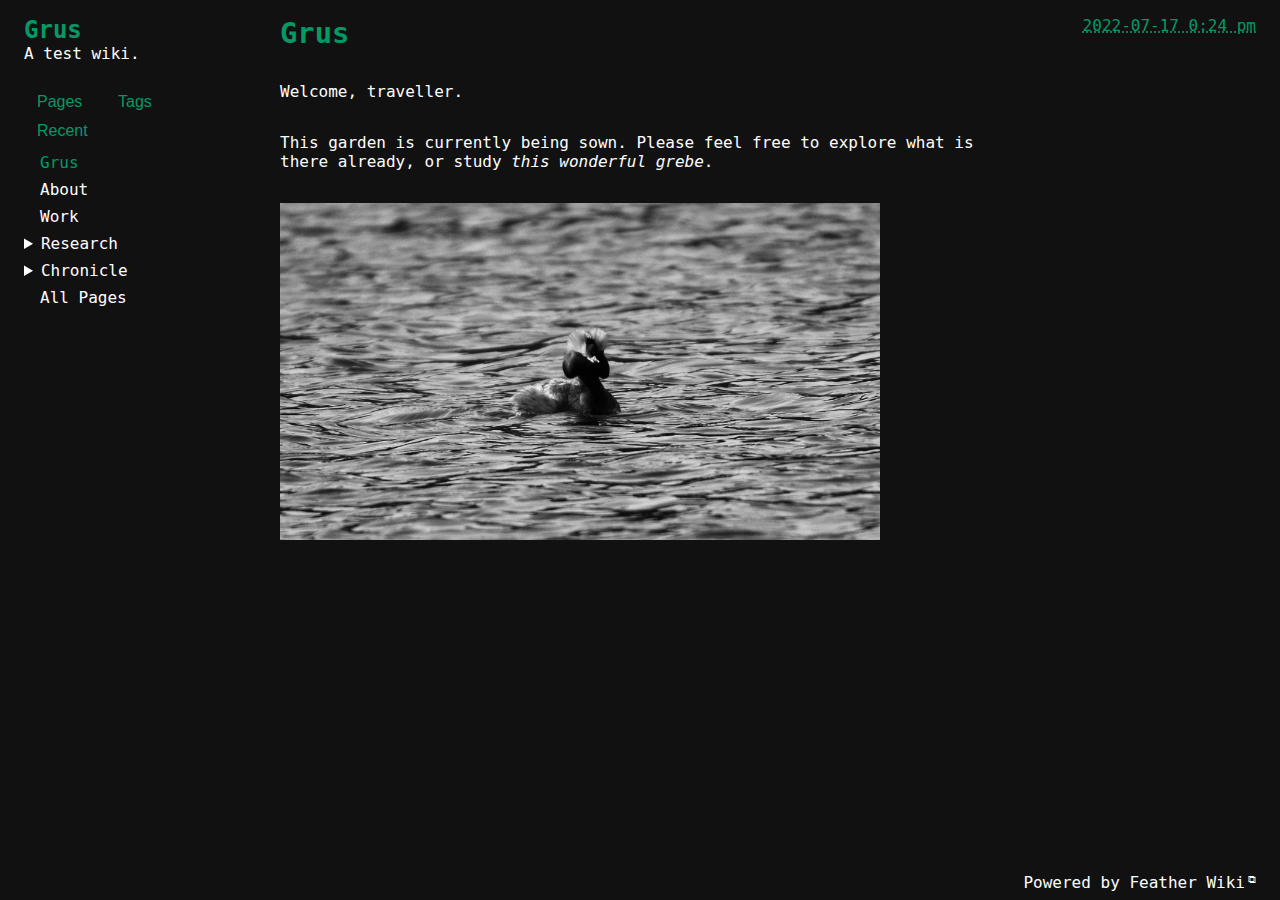
<file: index.html>
<!doctype html> <html lang=en> <head> <meta charset=utf-8> <meta name=viewport content="width=device-width,initial-scale=1"> <title>Grus</title> <meta name="description" content="A test wiki."> <meta name=version content=Dove_1.3.1> <meta name=application-name content="Feather Wiki"> <style id=s>html{font-family:BlinkMacSystemFont,-apple-system,Segoe UI,Roboto,Oxygen,Ubuntu,Cantarell,Fira Sans,Droid Sans,Helvetica Neue,Helvetica,Arial,sans-serif}html,button,input,select,option,textarea{font-size:12pt;background:#fff;color:#000}html,body{margin:0;padding:0}:focus{outline:2px solid #000}*{box-sizing:border-box;position:relative;max-width:100vw}*+*,p,.pell-content>*:not(:first-child){margin:.5rem 0}main>*{padding:1rem 1.5rem 2rem}#g:not([open]),.sb .n{display:none}input,select,textarea{padding:.5rem}h1,h2,h3,h4,h5,h6,.t{font-weight:700;margin:.5rem 0}h1{font-size:1.8rem}h2{font-size:1.65rem}h3,.t{font-size:1.5rem}h4{font-size:1.35rem}h5{font-size:1.2rem}h6{font-size:1.05rem}.np{max-width:8rem}button,summary:is(.np,.b){text-align:center;color:#fff;padding:5px 12px;background-color:#65a;border:0;border-radius:1rem;z-index:2}a,button,summary,.noti{cursor:pointer}a{text-decoration:none;color:#65a}:is(a,button):is(:hover,:active,:visited){opacity:.8}a.e{color:red}a.l{visibility:hidden}:is(h1,h2,h3,h4,h5,h6):hover a.l,a.l:is(:focus,:active){visibility:visible}a:is([target="_blank"],.e):after{font-size:70%;vertical-align:top;margin-left:3px}a[target=_blank]:after{content:"\29c9"}a.e:after{content:"!"}nav ul{list-style:none}ul,ol{padding:0 0 0 1rem}nav li summary{text-indent:-1rem}label{display:block}blockquote{margin-left:2rem;padding-left:1rem;border-left:3px solid #888}.uc pre{font-size:80%;padding:1em;border-radius:6px;background-color:#eee;line-height:1.5;overflow-x:auto}abbr[title]{cursor:help}.sb{background:#ddd}.w1,.w34,.w12,.w14,.r,main{width:100%}.tabs>*{border:2px solid #65A;border-bottom:0;border-radius:.5rem .5rem 0 0;margin:0}.a{background:#87C;color:#fff}@media (min-width:50rem){.r,main{display:table;border-spacing:1rem 0}.r.ns,main{border-spacing:0}.c,main>*{display:table-cell!important;vertical-align:top}.sb{width:20%;min-width:200px;max-width:500px;height:100vh;overflow-y:auto}.sb .n{display:unset}.sbt{display:none}.w34{width:75%}.w12{width:50%}.w13{width:33%}.w14{width:25%}body>footer{position:absolute;inset:auto 1.5rem 0}form,.mw,#g,input,select,textarea,.ed{max-width:1000px}.tr{text-align:right}.fr{float:right}}.sr{visibility:hidden;height:0;width:0;position:absolute}.tr:not(.ml){text-align:right}.fr:not(.ml){float:right}.chg,.del{background:red}.del{opacity:.8}.h,.del{font-size:.8rem}.db{display:block}.il{display:inline}.ib{display:inline-block}.at{vertical-align:top}.pb{margin:0 0 1.5rem!important}.uc a{text-decoration:underline}.notis{position:fixed;inset:1vw 40vw auto}.noti{padding:1em;box-shadow:3px 3px 5px #555}#g,input,select,textarea,.ed,.noti{border:1px solid #000;border-radius:3px}.ed *{margin:unset}.pell-content,textarea,#g,.g{width:100%;overflow-y:auto;padding:10px;margin:0 auto}.pell-content,textarea{height:50vh;min-height:300px;max-height:600px}:is(.pell-content,textarea,.uc) *{max-width:100%}.pell-actionbar{border-bottom:1px solid #000}.pell-button{background:transparent;color:#000;vertical-align:middle}.pell-button-selected{background:#ddd} </style> <style id=c>body { font-family: monospace;
}

button { background:#111; 
         color:#009966;
}

.db {}

.uc { word-wrap: break-word;
   width: 700px;
   margin-top: 2em ;
  margin-bottom: 2em ;
}

p { margin-top: 2em ;
  margin-bottom: 2em ;
}

h2 { margin-top: 2em ;
}

header { color: #009966
}

button, summary:is(.np,.b) {
    text-align: center;
    color: #009966;
    background-color: #111;
    padding: 5px 12px;
    border: 0;
    border-radius: 0rem;
    z-index: 2;
}


.pell-button {
    background: transparent;
    color: #009966;
    vertical-align: middle;
}

.t { color: #009966
}

.a { background:#111; 
     color: #009966;
     border: 0;
    border-radius: 0rem;
}

.false { background:#111; 
     color: #009966;
     border: 0;
    border-radius: 0rem;
}

.np { background:#111; 
     color: #009966;
     border: 0;
    border-radius: 0rem;
}



.tabs>* {
    border: 1px solid #111;
    border-bottom: 0;
    border-radius: 0.5rem 0.5rem 0 0;
    margin: 0;
}

.sb {
    background: #111;
     border: 0;
    border-radius: 0rem;
}

.chg {
    background: #111;
     border: 0;
    border-radius: 0rem;
}

.footer {
    background: #111;
     border: 0;
    border-radius: 0rem;
}

.del {
    background: #111;
     border: 0;
    border-radius: 0rem;
}


@media {
  body {background: #111; color: white}
  body a { color: white;}
  main > pre { background: white; color:#000}
  main > code { background:white; color:#000}
  body select { color: black; background-color: white;}
  main .project { border-left:2px solid white }
  .notice { border-color:white; }</style> <script id=p type=application/json>{"A":"Grus","B":"A test wiki.","K":[{"C":"F>azA_#C|","A":"Grus","D":"test","E":1658049611022,"F":"Welcome, traveller.\n\nThis garden is currently being sown. Please feel free to explore what is there already, or study _this wonderful grebe_.\n\n![Look at this grebe!](img:-300188381:img)","G":1658060691803,"H":"md"},{"C":"&j0?)OGU8","A":"About","D":"about","E":1658056665025,"F":"Learn more about me.","H":"md","G":1658056696131},{"C":"+VnEk88DH","A":"Work","D":"work","E":1658056725831,"F":"Some of my creative projects.","H":"md","G":1658056738836},{"C":"jpMsc]v4?","A":"Research","D":"research","E":1658060045524,"F":"Learning is happening every day. Better to direct it yourself.","H":"md","G":1658060094080},{"C":"4qZvbZ46[","A":"Chronicle","D":"chronicle","E":1658054507381,"F":"Past thoughts & events mingle here.","H":"md","G":1658060285958},{"C":"`r&\\\\ZPyi","A":"2022","D":"2022","E":1658054647815,"F":"_The log entries are arranged with the freshest on the top._\n\n## 22-07-17 // Began \"Grus\"\n\n\nAfter a week of trying out different static site builders, I finally decided on [Feather](https://feather.wiki), an easy and lightweight wiki tool that builds upon a single html file.\n\nAs of yet, this site is a barren patch of code housing nothing of value. In time, I'm hoping to turn it into a pleasant garden, to be enjoyed both by me and others. \n\nOutside, it is raining. I'll just continue writing. ","I":"chronicle","J":"4qZvbZ46[","H":"md","G":1658060259701},{"C":"0oxDTX`B3","A":"Toki pona","D":"toki_pona","E":1658062499946,"F":"__Toki pona__ is a simple conlang (constructed language) of 120 words created by Canadian linguist Sonja Lang.\n\n## Resources\n\n- [Official site](https://tokipona.org): Plenty of useful resources, including links to \"official\" materials and community groups.\n- [Pimeja](https://pimeja.lectronice.com): A neat online dictionary.\n- [12 Days of sona pi toki pona](https://www.youtube.com/watch?v=4L-dvvng4Zc&list=PLuYLhuXt4HrQIv3xnDxZqRaLfmxB2U5rJ): A series of videos explaining the basics of the language; a good place to start.\n\n\n## Background\nAccording to [Wikipedia](https://en.wikipedia.org/wiki/Sonja_Lang):\n\n> In 2001, Lang suffered from depression. As a way to simplify her thoughts, Lang developed Toki Pona, an oligoisolating constructed language (that would) encourage people to think through things and encourage more positive statements. Toki Pona was also partly inspired by Taoist philosophy.\n\n","I":"language,research","H":"md","G":1658066741797,"J":"jpMsc]v4?"}],"N":{"-300188381":{"L":"mustakurkku2.png","M":[600,337.2],"N":"[data-uri]"}},"O":false,"P":true,"Q":"F>azA_#C|","_":{"A":"name","B":"desc","C":"id","D":"slug","E":"cd","F":"content","G":"md","H":"editor","I":"tags","J":"parent","K":"pages","L":"alt","M":"size","N":"img","O":"static","P":"published","Q":"home"}}</script> <script id=a>(()=>{function R(a){return a.replace(RegExp("^"+(a.match(/^(\t| )+/)||"")[0],"gm"),"")}function F(a){return(a+"").replace(/"/g,"&quot;").replace(/</g,"&lt;").replace(/>/g,"&gt;")}function J(a,d){function b(u){var t=S[u[1]||""],r=k[k.length-1]==u;return t?t[1]?(r?k.pop():k.push(u),t[0|r]):t[0]:u}function g(){for(var u="";k.length;)u+=b(k[k.length-1]);return u}var e,f,c,h=/((?:^|\n+)(?:\n---+|\* \*(?: \*)+)\n)|(?:^``` *(\w*)\n([\s\S]*?)\n```$)|((?:(?:^|\n+)(?:\t|  {2,}).+)+\n*)|((?:(?:^|\n)([>*+-]|\d+\.)\s+.*)+)|(?:!\[([^\]]*?)\]\(([^)]+?)\))|(\[)|(\](?:\(([^)]+?)\))?)|(?:(?:^|\n+)([^\s].*)\n(-{3,}|={3,})(?:\n+|$))|(?:(?:^|\n+)(#{1,6})\s*(.+)(?:\n+|$))|(?:`([^`].*?)`)|(  \n\n*|\n{2,}|__|\*\*|[_*]|~~)/gm,
k=[],l="",m=d||{},n=0;for(a=a.replace(/^\[(.+?)\]:\s*(.+)$/gm,function(u,t,r){return m[t.toLowerCase()]=r,""}).replace(/^\n+|\n+$/g,"");e=h.exec(a);){var p=a.substring(n,e.index);n=h.lastIndex;d=e[0];p.match(/[^\\](\\\\)*\\$/)||((c=e[3]||e[4])?d='<pre class="code '+(e[4]?"poetry":e[2].toLowerCase())+'"><code'+(e[2]?' class="language-'+e[2].toLowerCase()+'"':"")+">"+R(F(c).replace(/^\n+|\n+$/g,""))+"</code></pre>":(c=e[6])?(c.match(/\./)&&(e[5]=e[5].replace(/^\d+/gm,"")),f=J(R(e[5].replace(/^\s*[>*+.-]/gm,
""))),">"==c?c="blockquote":(c=c.match(/\./)?"ol":"ul",f=f.replace(/^(.*)(\n|$)/gm,"<li>$1</li>")),d="<"+c+">"+f+"</"+c+">"):e[8]?d='<img src="'+F(e[8])+'" alt="'+F(e[7])+'">':e[10]?(l=l.replace("<a>",'<a href="'+F(e[11]||m[p.toLowerCase()])+'">'),d=g()+"</a>"):e[9]?d="<a>":e[12]||e[14]?d="<"+(c="h"+(e[14]?e[14].length:"="<e[13]?1:2))+">"+J(e[12]||e[15],m)+"</"+c+">":e[16]?d="<code>"+F(e[16])+"</code>":(e[17]||e[1])&&(d=b(e[17]||"--")));l+=p;l+=d}return(l+a.substring(n)+g()).replace(/^\n+|\n+$/g,
"")}function ta(a){var d;(null!=(d=a.match(/<.*?[_*].*?(?=>)|\[\[.+?\]\]/gs))?d:[]).forEach(g=>{a=a.replace(g,g.replace(/_/g,"\ufffe").replace(/\*/g,"\uffff").replace(/\[\[/g,"\ufffd").replace(/\]\]/g,"\ufffc"))});let b=!1;return a.split(/(?:\r?\n){2,}/).map(g=>{let e=g.trim();if(g.includes("```")){let f=g.replace(/</g,"&lt;").replace(/>/g,"&gt;").replace("```",`<${b?"/":""}pre>`).replace("```","</pre>");return b=!e.endsWith("```")||!b&&"```"===e,f}return!b&&e.match(/^[-*]{2,}$/)?"<hr>":b?g.replace(/</g,
"&lt;").replace(/>/g,"&gt;"):" \t#-*>".split("").some(f=>g.startsWith(f))?J(g):`<p>${J(g)}</p>`}).join("\n").replace(RegExp("\ufffe","g"),"_").replace(RegExp("\uffff","g"),"*").replace(RegExp("\ufffd","g"),"[[").replace(RegExp("\ufffc","g"),"]]")}function K(a,d,b){b=`\\s<${d} id=${b}>`;a=a.match(new RegExp(b+`.+?(?=</${d}>)`,"s"));return(null!=a?a:[]).length?a[0].replace(b.replace("\\s",""),"").trim():""}function ua(a){return T(this,null,function*(){let d=Object.keys(a);return d.length&&!a[d[0]].img&&
(yield Promise.all(d.map(b=>new Promise(g=>{let e=new Image;e.src=a[b];e.onload=()=>{a[b]={img:a[b],alt:"image",size:[e.width,e.height]};g()}})))),a})}function va(){function a(f){var c;return(null!=(c=null==f?void 0:f.match(/\[\[.+?(?=\]\])/g))?c:[]).forEach(h=>{let k=h.replace("[[","").split("|"),l=k[1]?k[1].trim():FW.slug(k[0]);f=f.replace(`${h}]]`,`<a href="#${l}">${k[0]}</a>`)}),f}let {state:d}=FW,{pages:b}=d.p,{img:g,out:e}=FW.inject;return html`<div> ${b.map(f=>{let c=f.content;return c="md"===
f.editor?md(c):c,c=g(a(e(c)),d),html`<article> <h1 id=${f.slug}>${f.name}</h1> <section>${html.raw(c)}</section> </article>`})} </div>`}function wa(a,d=()=>{}){!confirm("Inserting an image will increase your wiki's file size. Continue?")||FW.upload("image/*",b=>{U(b,(g,e,f)=>{if(g){let c=FW.hash.string(g);a.p.img[c.toString()]={alt:prompt("Set alt text",b.name),size:[e,f],img:g};d({img:g,id:c})}})})}function xa(a,d,b=()=>{}){a.preventDefault();document.getElementById("g").close();b(d)}function ya(a){return a.replace(/(?:<img src=")[^"]+#([-\d]+)(?=")/g,
'<img src="img:$1:img')}function U(a,d=()=>{}){let b=new FileReader;b.onload=g=>{let e=new Image;e.src=g.target.result;e.onload=()=>{let f=document.createElement("canvas"),c=e.width,h=e.height,k=prompt("Set max width pixels:","400");k=null!=k&&k.length?parseInt(k):400;let l=prompt("Set max height pixels:","350");l=null!=l&&l.length?parseInt(l):350;c>h?c>k&&(h*=k/c,c=k):h>l&&(c*=l/h,h=l);f.width=c;f.height=h;f.getContext("2d").drawImage(e,0,0,c,h);d(f.toDataURL(a.type),c,h)}};b.onerror=g=>{d(null)};
b.readAsDataURL(a)}function V(a){var d=0,b;if(0===a.length)return d;for(b=0;b<a.length;b++){var g=a.charCodeAt(b);d=(d<<5)-d+g;d|=0}return d}function za(a){return V(JSON.stringify(a))}function Aa(a,d){var b;let g=null!=a?a:null;return g&&(null!=(b=null==a?void 0:a.match(/\[\[.+?(?=\]\])/g))?b:[]).forEach(e=>{let f=e.replace("[[","").split("|"),c=f[1]?f[1].trim():FW.slug(f[0]),h=d.p.pages.some(k=>k.slug===c);g=g.replace(`${e}]]`,`<a href="${d.root}?page=${c}"${h?"":" class=e"}>${f[0]}</a>`)}),g}function Ba(a,
d,b=!1){var g;let e=null!=a?a:null;return e&&(null!=(g=null==a?void 0:a.match(/img:.+?(?=:img)/g))?g:[]).forEach(f=>{id=f.replace("img:","");let c=d.p.img[id];e=e.replace(`${f}:img`,c.img+(b?`#${id}`:"")+`" alt="${c.alt}`)}),e}function Ca(a){var d;let b=null!=a?a:null;return b&&(null!=(d=null==a?void 0:a.match(/<a href=".+?(?=")/gi))?d:[]).forEach(g=>{b=b.replace(g,`${g}" target="_blank" rel="noopener noreferrer`)}),b}function Da(a){var d;let b=null!=a?a:null;return b&&(null!=(d=null==a?void 0:a.match(/<h\d>.+?<\/h\d>/gi))?
d:[]).forEach(g=>{let e=g.match(/<h(\d)>(.+)<\/h\d>/i),f=FW.slug(e[2]);b=b.replace(g,`<h${e[1]} id=${f}>${e[2]} <a class=l href=#${f}>#</a></h${e[1]}>`)}),b}function W(a,d,b){"boolean"==typeof d?(b=d,d=void 0):b="undefined"!=typeof b?b:!1;"undefined"==typeof d&&(G=-1);d=d||[];if(Array.isArray(a)){var g=b,e;b=0;for(e=a.length;b<e;b++)a[b]=W(a[b],d,g)}else{var f;d=X(Y(a,d));!0===b&&(d=Z(d));b=JSON.stringify(a);e=d.length;for(f=0;f<e;f++)a=d[f],b=b.replace(new RegExp('(?:"'+a[1].replace(/[-[\]{}()*+?.,\\^$|#\s]/g,
"\\$&")+'"):',"g"),'"'+a[0]+'":');a=(g=JSON.parse(b),g._=Ea(d),g)}return a}function aa(a){a=JSON.parse(JSON.stringify(a));if(Array.isArray(a)){var d;var b=0;for(d=a.length;b<d;b++)a[b]=aa(a[b])}else{var g=JSON.parse(JSON.stringify(a._));delete a._;d=JSON.stringify(a);for(b in g)"undefined"!=typeof g[b]&&(d=d.replace(new RegExp('(?:"'+b+'"):',"g"),'"'+g[b]+'":'));g=d}return g?JSON.parse(g):a}function ba(a,d){var b,g=a.length;for(b=0;b<g;b++)if(a[b][1]===d)return!0;return!1}function X(a){var d,b=a.length,
g=[];for(d=0;d<b;d++)ba(g,a[d][1])||g.push(a[d]);return g}function Ea(a){return a.reduce((d,b)=>(d[b[0]]=b[1],d),{})}function ca(a,d,b=0){var g=[];for(d=d||71;a>=d;)g.push("ABCDEFGHIJKLMNOPQRSTUVWXYZabcdefghijklmnopqrstuvwxyz0123456789+/=_!?()*".charCodeAt(a%d+b)),a=Math.floor(a/d-1);return g.push("ABCDEFGHIJKLMNOPQRSTUVWXYZabcdefghijklmnopqrstuvwxyz0123456789+/=_!?()*".charCodeAt(a+b)),g.reverse()}function Y(a,d){var b,g,e;for(g in a)"undefined"!=typeof a[g]&&(e=a[g],((null==e?void 0:e.constructor)===
Object||Array.isArray(e))&&(d=d.concat(X(Y(e,d)))),isNaN(Number(g))&&(ba(d,g)||(G+=1,b=[String.fromCharCode.apply(String,ca(G)),g],d.push(b))));return d}function Z(a){var d,b=a.length,g={};for(d=0;d<b;d++)g[a[d][0]]=d;for(d=0;d<b;d++){var e=a[d][1];if("undefined"!=typeof g[e])return d=g[e],G+=1,a[d][0]=String.fromCharCode.apply(String,ca(G)),g[d]=a[d][0],delete g[e],Z(a)}return a}var Fa=Object.create,H=Object.defineProperty,Ga=Object.defineProperties,Ha=Object.getOwnPropertyDescriptor,Ia=Object.getOwnPropertyDescriptors,
Ja=Object.getOwnPropertyNames,da=Object.getOwnPropertySymbols,Ka=Object.getPrototypeOf,ea=Object.prototype.hasOwnProperty,La=Object.prototype.propertyIsEnumerable,fa=(a,d,b)=>d in a?H(a,d,{enumerable:!0,configurable:!0,writable:!0,value:b}):a[d]=b,L=(a,d)=>{for(var b in d||={})ea.call(d,b)&&fa(a,b,d[b]);if(da)for(b of da(d))La.call(d,b)&&fa(a,b,d[b]);return a},ha=(a,d)=>Ga(a,Ia(d)),I=(a,d)=>()=>(a&&(d=a(a=0)),d),z=(a,d)=>()=>(d||a((d={exports:{}}).exports,d),d.exports),E=(a,d)=>{for(var b in d)H(a,
b,{get:d[b],enumerable:!0})},ia=(a,d,b,g)=>{if(d&&"object"==typeof d||"function"==typeof d)for(let e of Ja(d))!ea.call(a,e)&&e!==b&&H(a,e,{get:()=>d[e],enumerable:!(g=Ha(d,e))||g.enumerable});return a},M=a=>ia(H({},"__esModule",{value:!0}),a),T=(a,d,b)=>new Promise((g,e)=>{var f=k=>{try{h(b.next(k))}catch(l){e(l)}},c=k=>{try{h(b.throw(k))}catch(l){e(l)}},h=k=>k.done?g(k.value):Promise.resolve(k.value).then(f,c);h((b=b.apply(a,d)).next())}),Ma=z((a,d)=>{d.exports=function(b,g){if(b)try{var e=document.querySelector(b);
e&&e.scrollIntoView(g)}catch(f){}}}),Na=z((a,d)=>{d.exports=function(b){if("undefined"==typeof document)throw Error("document-ready only runs in the browser");var g=document.readyState;if("complete"===g||"interactive"===g)return setTimeout(b,0);document.addEventListener("DOMContentLoaded",function(){b()})}}),C=z((a,d)=>{function b(g,e){if(!g)throw Error(e||"AssertionError");}b.notEqual=function(g,e,f){b(g!=e,f)};b.notOk=function(g,e){b(!g,e)};b.equal=function(g,e,f){b(g==e,f)};b.ok=b;d.exports=b}),
Oa=z((a,d)=>{function b(f){this.method=(this.hasIdle=(this.hasWindow=f)&&window.requestIdleCallback)?window.requestIdleCallback.bind(window):this.setTimeout;this.scheduled=!1;this.queue=[]}var g=C(),e="undefined"!=typeof window;b.prototype.push=function(f){g.equal(typeof f,"function","nanoscheduler.push: cb should be type function");this.queue.push(f);this.schedule()};b.prototype.schedule=function(){if(!this.scheduled){this.scheduled=!0;var f=this;this.method(function(c){for(var h;f.queue.length&&
0<c.timeRemaining();)h=f.queue.shift(),h(c);f.scheduled=!1;f.queue.length&&f.schedule()})}};b.prototype.setTimeout=function(f){setTimeout(f,0,{timeRemaining:function(){return 1}})};d.exports=function(){var f;return e?(window._nanoScheduler||(window._nanoScheduler=new b(!0)),f=window._nanoScheduler):f=new b,f}}),ja=z((a,d)=>{function b(h){function k(n){var p="end-"+l+"-"+h;c.mark(p);e.push(function(){var u=null;try{c.measure(h+" ["+l+"]",m,p),c.clearMarks(m),c.clearMarks(p)}catch(t){u=t}n&&n(u,h)})}
if(f.equal(typeof h,"string","nanotiming: name should be type string"),b.disabled)return g;var l=(1E4*c.now()).toFixed()%Number.MAX_SAFE_INTEGER,m="start-"+l+"-"+h;c.mark(m);return k.uuid=l,k}function g(h){h&&e.push(function(){h(Error("nanotiming: performance API unavailable"))})}var e=Oa()(),f=C();b.disabled=!0;try{var c=window.performance;b.disabled="true"===window.localStorage.DISABLE_NANOTIMING||!c.mark}catch(h){}d.exports=b}),Pa=z((a,d)=>{function b(){if(!(this instanceof b))return new b;this.trie=
{nodes:{}}}var g=C();d.exports=b;b.prototype.create=function(e){function f(h,k){var l=Object.prototype.hasOwnProperty.call(c,h)&&c[h];if(!1===l)return k;var m=null;return/^:|^\*/.test(l)?(Object.prototype.hasOwnProperty.call(k.nodes,"$$")?m=k.nodes.$$:(m={nodes:{}},k.nodes.$$=m),"*"===l[0]&&(k.wildcard=!0),k.name=l.replace(/^:|^\*/,"")):Object.prototype.hasOwnProperty.call(k.nodes,l)?m=k.nodes[l]:(m={nodes:{}},k.nodes[l]=m),f(h+1,m)}g.equal(typeof e,"string","route should be a string");var c=e.replace(/^\//,
"").split("/");return f(0,this.trie)};b.prototype.match=function(e){function f(k,l){if(void 0!==l){var m=c[k];if(void 0===m)return l;if(Object.prototype.hasOwnProperty.call(l.nodes,m))return f(k+1,l.nodes[m]);if(l.name){try{h[l.name]=decodeURIComponent(m)}catch(n){return f(k,void 0)}return f(k+1,l.nodes.$$)}if(l.wildcard){try{h.wildcard=decodeURIComponent(c.slice(k).join("/"))}catch(n){return f(k,void 0)}return l.nodes.$$}return f(k+1)}}g.equal(typeof e,"string","route should be a string");var c=
e.replace(/^\//,"").split("/"),h={};if(e=f(0,this.trie))return e=Object.assign({},e),e.params=h,e};b.prototype.mount=function(e,f){g.equal(typeof e,"string","route should be a string");g.equal(typeof f,"object","trie should be a object");e=e.replace(/^\//,"").split("/");var c=null,h=null;if(1===e.length)h=e[0],c=this.create(h);else{var k=e.join("/");h=e[0];c=this.create(k)}Object.assign(c.nodes,f.nodes);f.name&&(c.name=f.name);c.nodes[""]&&(Object.keys(c.nodes[""]).forEach(function(l){"nodes"!==l&&
(c[l]=c.nodes[""][l])}),Object.assign(c.nodes,c.nodes[""].nodes),delete c.nodes[""].nodes)}}),Qa=z((a,d)=>{function b(f){function c(n){var p=h(n),u=Array(arguments.length);u[0]=p.params;for(var t=1;t<u.length;t++)u[t]=arguments[t];return p.cb.apply(p.cb,u)}function h(n){g.notEqual(n,void 0,"'route' must be defined");var p=m.match(n);if(p&&p.cb||(p=m.match(l))&&p.cb)return new k(p);throw Error("route '"+n+"' did not match");}function k(n){this.cb=n.cb;this.route=n.route;this.params=n.params}if(!(this instanceof
b))return new b(f);var l=(f||"").replace(/^\//,""),m=e();return c._trie=m,c.on=function(n,p){if(g.equal(typeof n,"string"),g.equal(typeof p,"function"),n=n||"/",p._wayfarer&&p._trie)m.mount(n,p._trie.trie);else{var u=m.create(n);u.cb=p;u.route=n}return c},c.emit=c,c.match=h,c._wayfarer=!0,c}var g=C(),e=Pa();d.exports=b}),Ra=z((a,d)=>{function b(n){if(!(this instanceof b))return new b(n);n=n||{};this.router=f(n.default||"/404")}function g(n,p){return p?n=n.replace(h,""):n=n.replace(k,""),decodeURI(n.replace(m,
"").replace(l,"/"))}var e=C(),f=Qa(),c=/file:\/\//.test("object"==typeof window&&window.location&&window.location.origin),h=RegExp("^(file://|/)(.*.html?/?)?"),k=RegExp("^(http(s)?(://))?(www.)?[a-zA-Z0-9-_.]+(:[0-9]{1,5})?(/{1})?"),l=RegExp("#"),m=RegExp("[?].*$");d.exports=b;b.prototype.on=function(n,p){e.equal(typeof n,"string");n=n.replace(/^[#/]/,"");this.router.on(n,p)};b.prototype.emit=function(n){return e.equal(typeof n,"string"),n=g(n,c),this.router.emit(n)};b.prototype.match=function(n){return e.equal(typeof n,
"string"),n=g(n,c),this.router.match(n)}}),Sa=z((a,d)=>{d.exports="onclick ondblclick onmousedown onmouseup onmouseover onmousemove onmouseout onmouseenter onmouseleave ontouchcancel ontouchend ontouchmove ontouchstart ondragstart ondrag ondragenter ondragleave ondragover ondrop ondragend onkeydown onkeypress onkeyup onunload onabort onerror onresize onscroll onselect onchange onsubmit onreset onfocus onblur oninput onanimationend onanimationiteration onanimationstart oncontextmenu onfocusin onfocusout".split(" ")}),
Ta=z((a,d)=>{function b(f,c,h){f[h]!==c[h]&&(c[h]=f[h],f[h]?c.setAttribute(h,""):c.removeAttribute(h))}var g=Sa(),e=g.length;d.exports=function(f,c){var h=f.nodeType,k=f.nodeName;if(1===h){for(var l=c.attributes,m=f.attributes,n=null,p,u=null,t=null,r,q=m.length-1;0<=q;--q)r=m[q],t=r.name,n=r.namespaceURI,p=r.value,n?(t=r.localName||t,u=c.getAttributeNS(n,t),u!==p&&c.setAttributeNS(n,t,p)):c.hasAttribute(t)?(u=c.getAttribute(t),u!==p&&("null"===p||"undefined"===p?c.removeAttribute(t):c.setAttribute(t,
p))):c.setAttribute(t,p);for(m=l.length-1;0<=m;--m)r=l[m],!1!==r.specified&&(t=r.name,n=r.namespaceURI,n?(t=r.localName||t,f.hasAttributeNS(n,t)||c.removeAttributeNS(n,t)):f.hasAttributeNS(null,t)||c.removeAttribute(t))}3!==h&&8!==h||c.nodeValue===f.nodeValue||(c.nodeValue=f.nodeValue);"INPUT"===k?(h=f.value,k=c.value,b(f,c,"checked"),b(f,c,"disabled"),f.indeterminate!==c.indeterminate&&(c.indeterminate=f.indeterminate),"file"!==c.type&&(h!==k&&(c.setAttribute("value",h),c.value=h),"null"===h&&(c.value=
"",c.removeAttribute("value")),f.hasAttributeNS(null,"value")?"range"===c.type&&(c.value=h):c.removeAttribute("value"))):"OPTION"===k?b(f,c,"selected"):"TEXTAREA"===k&&(h=f.value,(h!==c.value&&(c.value=h),!c.firstChild||c.firstChild.nodeValue===h)||""===h&&c.firstChild.nodeValue===c.placeholder||(c.firstChild.nodeValue=h));for(h=0;h<e;h++)k=g[h],f[k]?c[k]=f[k]:c[k]&&(c[k]=void 0)}}),Ua=z((a,d)=>{function b(h,k){return k?h?h.isSameNode&&h.isSameNode(k)?k:h.tagName!==k.tagName||(h.dataset?h.dataset.nanomorphComponentId:
void 0)!==(k.dataset?k.dataset.nanomorphComponentId:void 0)?h:(c(h,k),g(h,k),k):null:h}function g(h,k){for(var l,m,n,p,u=0,t=0;l=k.childNodes[t],m=h.childNodes[t-u],l||m;t++)if(m)if(l)if(e(m,l))n=b(m,l),n!==l&&(k.replaceChild(n,l),u++);else{p=null;for(var r=t;r<k.childNodes.length;r++)if(e(k.childNodes[r],m)){p=k.childNodes[r];break}p?(n=b(m,p),n!==p&&u++,k.insertBefore(n,l)):m.id||l.id?(k.insertBefore(m,l),u++):(n=b(m,l),n!==l&&(k.replaceChild(n,l),u++))}else k.appendChild(m),u++;else k.removeChild(l),
t--}function e(h,k){return h.id?h.id===k.id:h.isSameNode?h.isSameNode(k):h.tagName!==k.tagName?!1:3===h.type?h.nodeValue===k.nodeValue:!1}var f=C(),c=Ta();d.exports=function(h,k,l){return f.equal(typeof h,"object","nanomorph: oldTree should be an object"),f.equal(typeof k,"object","nanomorph: newTree should be an object"),l&&l.childrenOnly?(g(k,h),h):(f.notEqual(k.nodeType,11,"nanomorph: newTree should have one root node (which is not a DocumentFragment)"),b(k,h))}}),Va=z((a,d)=>{var b=/([^?=&]+)(=([^&]*))?/g,
g=C();d.exports=function(e){g.equal(typeof e,"string","nanoquery: url should be type string");var f={};return e.replace(/^.*\?/,"").replace(b,function(c,h,k,l){c=decodeURIComponent(l);h=decodeURIComponent(h);f.hasOwnProperty(h)?Array.isArray(f[h])?f[h].push(c):f[h]=[f[h],c]:f[h]=c}),f}}),Wa=z((a,d)=>{var b=C(),g=/(noopener|noreferrer) (noopener|noreferrer)/,e=/^[\w-_]+:/;d.exports=function(f,c){b.notEqual(typeof window,"undefined","nanohref: expected window to exist");c=c||window.document;b.equal(typeof f,
"function","nanohref: cb should be type function");b.equal(typeof c,"object","nanohref: root should be type object");window.addEventListener("click",function(h){if(!(h.button&&0!==h.button||h.ctrlKey||h.metaKey||h.altKey||h.shiftKey||h.defaultPrevented)){var k=function n(m){if(m&&m!==c)return"a"!==m.localName||void 0===m.href?n(m.parentNode):m}(h.target);!k||window.location.protocol!==k.protocol||window.location.hostname!==k.hostname||window.location.port!==k.port||k.hasAttribute("data-nanohref-ignore")||
k.hasAttribute("download")||"_blank"===k.getAttribute("target")&&g.test(k.getAttribute("rel"))||e.test(k.getAttribute("href"))||(h.preventDefault(),f(k))}})}}),Xa=z((a,d)=>{var b=C();d.exports=function(g,e){b.equal(typeof g,"function","nanoraf: render should be a function");b.ok("function"==typeof e||"undefined"==typeof e,"nanoraf: raf should be a function or undefined");e||=window.requestAnimationFrame;var f=!1,c=null;return function(){null===c&&!f&&(f=!0,e(function(){f=!1;for(var h=c.length,k=Array(h),
l=0;l<h;l++)k[l]=c[l];g.apply(g,k);c=null}));c=arguments}}}),Ya=z((a,d)=>{d.exports=function(b,g,e){var f=b.length;if(!(g>=f||0===e)){e=g+e>f?f-g:e;for(f-=e;g<f;++g)b[g]=b[g+e];b.length=f}}}),Za=z((a,d)=>{function b(c){if(!(this instanceof b))return new b(c);this._name=c||"nanobus";this._starListeners=[];this._listeners={}}var g=Ya(),e=ja(),f=C();d.exports=b;b.prototype.emit=function(c){f.ok("string"==typeof c||"symbol"==typeof c,"nanobus.emit: eventName should be type string or symbol");for(var h=
[],k=1,l=arguments.length;k<l;k++)h.push(arguments[k]);k=e(this._name+"('"+c.toString()+"')");l=this._listeners[c];return l&&0<l.length&&this._emit(this._listeners[c],h),0<this._starListeners.length&&this._emit(this._starListeners,c,h,k.uuid),k(),this};b.prototype.on=b.prototype.addListener=function(c,h){return f.ok("string"==typeof c||"symbol"==typeof c,"nanobus.on: eventName should be type string or symbol"),f.equal(typeof h,"function","nanobus.on: listener should be type function"),"*"===c?this._starListeners.push(h):
(this._listeners[c]||(this._listeners[c]=[]),this._listeners[c].push(h)),this};b.prototype.prependListener=function(c,h){return f.ok("string"==typeof c||"symbol"==typeof c,"nanobus.prependListener: eventName should be type string or symbol"),f.equal(typeof h,"function","nanobus.prependListener: listener should be type function"),"*"===c?this._starListeners.unshift(h):(this._listeners[c]||(this._listeners[c]=[]),this._listeners[c].unshift(h)),this};b.prototype.once=function(c,h){function k(){h.apply(l,
arguments);l.removeListener(c,k)}f.ok("string"==typeof c||"symbol"==typeof c,"nanobus.once: eventName should be type string or symbol");f.equal(typeof h,"function","nanobus.once: listener should be type function");var l=this;this.on(c,k);return this};b.prototype.prependOnceListener=function(c,h){function k(){h.apply(l,arguments);l.removeListener(c,k)}f.ok("string"==typeof c||"symbol"==typeof c,"nanobus.prependOnceListener: eventName should be type string or symbol");f.equal(typeof h,"function","nanobus.prependOnceListener: listener should be type function");
var l=this;this.prependListener(c,k);return this};b.prototype.removeListener=function(c,h){function k(l,m){if(l&&(m=l.indexOf(m),-1!==m))return g(l,m,1),!0}return(f.ok("string"==typeof c||"symbol"==typeof c,"nanobus.removeListener: eventName should be type string or symbol"),f.equal(typeof h,"function","nanobus.removeListener: listener should be type function"),"*"===c)?(this._starListeners=this._starListeners.slice(),k(this._starListeners,h)):("undefined"!=typeof this._listeners[c]&&(this._listeners[c]=
this._listeners[c].slice()),k(this._listeners[c],h))};b.prototype.removeAllListeners=function(c){return c?"*"===c?this._starListeners=[]:this._listeners[c]=[]:(this._starListeners=[],this._listeners={}),this};b.prototype.listeners=function(c){c="*"!==c?this._listeners[c]:this._starListeners;var h=[];if(c)for(var k=c.length,l=0;l<k;l++)h.push(c[l]);return h};b.prototype._emit=function(c,h,k,l){if("undefined"!=typeof c&&0!==c.length)for(void 0===k&&(k=h,h=null),h&&(void 0!==l?k=[h].concat(k,l):k=[h].concat(k)),
h=c.length,l=0;l<h;l++){var m=c[l];m.apply(m,k)}}}),$a=z((a,d)=>{function b(g){if(!(this instanceof b))return new b(g);"number"==typeof g&&(g={max:g});g||={};this.cache={};this.head=this.tail=null;this.length=0;this.max=g.max||1E3;this.maxAge=g.maxAge||0}d.exports=b;Object.defineProperty(b.prototype,"keys",{get:function(){return Object.keys(this.cache)}});b.prototype.clear=function(){this.cache={};this.head=this.tail=null;this.length=0};b.prototype.remove=function(g){if("string"!=typeof g&&(g=""+
g),this.cache.hasOwnProperty(g)){var e=this.cache[g];return delete this.cache[g],this._unlink(g,e.prev,e.next),e.value}};b.prototype._unlink=function(g,e,f){this.length--;0===this.length?this.head=this.tail=null:this.head===g?(this.head=e,this.cache[this.head].next=null):this.tail===g?(this.tail=f,this.cache[this.tail].prev=null):(this.cache[e].next=f,this.cache[f].prev=e)};b.prototype.peek=function(g){if(this.cache.hasOwnProperty(g)){var e=this.cache[g];if(this._checkAge(g,e))return e.value}};b.prototype.set=
function(g,e){"string"!=typeof g&&(g=""+g);var f;if(this.cache.hasOwnProperty(g)){if(f=this.cache[g],f.value=e,this.maxAge&&(f.modified=Date.now()),g===this.head)return e;this._unlink(g,f.prev,f.next)}else f={value:e,modified:0,next:null,prev:null},this.maxAge&&(f.modified=Date.now()),this.cache[g]=f,this.length===this.max&&this.evict();return this.length++,f.next=null,f.prev=this.head,this.head&&(this.cache[this.head].next=g),this.head=g,this.tail||(this.tail=g),e};b.prototype._checkAge=function(g,
e){return this.maxAge&&Date.now()-e.modified>this.maxAge?(this.remove(g),!1):!0};b.prototype.get=function(g){if("string"!=typeof g&&(g=""+g),this.cache.hasOwnProperty(g)){var e=this.cache[g];if(this._checkAge(g,e))return this.head!==g&&(g===this.tail?(this.tail=e.next,this.cache[this.tail].prev=null):this.cache[e.prev].next=e.next,this.cache[e.next].prev=e.prev,this.cache[this.head].next=g,e.prev=this.head,e.next=null,this.head=g),e.value}};b.prototype.evict=function(){!this.tail||this.remove(this.tail)}}),
ab=z((a,d)=>{function b(c,h,k){e.ok(this instanceof b,"ChooComponentCache should be created with `new`");e.equal(typeof c,"object","ChooComponentCache: state should be type object");e.equal(typeof h,"function","ChooComponentCache: emit should be type function");"number"==typeof k?this.cache=new f(k):this.cache=k||new f(100);this.state=c;this.emit=h}function g(c){return new (c.bind.apply(c,arguments))}var e=C(),f=$a();d.exports=b;b.prototype.render=function(c,h){e.equal(typeof c,"function","ChooComponentCache.render: Component should be type function");
e.ok("string"==typeof h||"number"==typeof h,"ChooComponentCache.render: id should be type string or type number");var k=this.cache.get(h);if(!k){k=[];for(var l=2,m=arguments.length;l<m;l++)k.push(arguments[l]);k.unshift(c,h,this.state,this.emit);k=g.apply(g,k);this.cache.set(h,k)}return k}}),bb=z((a,d)=>{function b(r){var q=f("choo.constructor");if(!(this instanceof b))return new b(r);r=r||{};p.equal(typeof r,"object","choo: opts should be type object");var v=this;this._events={DOMCONTENTLOADED:"DOMContentLoaded",
DOMTITLECHANGE:"DOMTitleChange",REPLACESTATE:"replaceState",PUSHSTATE:"pushState",NAVIGATE:"navigate",POPSTATE:"popState",RENDER:"render"};this._historyEnabled=void 0===r.history?!0:r.history;this._hrefEnabled=void 0===r.href?!0:r.href;this._hashEnabled=void 0===r.hash?!1:r.hash;this._hasWindow="undefined"!=typeof window;this._cache=r.cache;this._loaded=!1;this._stores=[function(x){v.emitter.prependListener(v._events.DOMTITLECHANGE,function(y){p.equal(typeof y,"string","events.DOMTitleChange: title should be type string");
x.title=y;v._hasWindow&&(document.title=y)})}];this._tree=null;r={events:this._events,components:{}};this._hasWindow?(this.state=window.initialState?Object.assign({},window.initialState,r):r,delete window.initialState):this.state=r;this.router=c({curry:!0});this.emitter=n("choo.emit");this.emit=this.emitter.emit.bind(this.emitter);this._hasWindow&&(this.state.title=document.title);q()}var g=Ma(),e=Na(),f=ja(),c=Ra(),h=Ua(),k=Va(),l=Wa(),m=Xa(),n=Za(),p=C(),u=ab();d.exports=b;var t={};b.prototype.route=
function(r,q){var v=f("choo.route('"+r+"')");p.equal(typeof r,"string","choo.route: route should be type string");p.equal(typeof q,"function","choo.handler: route should be type function");this.router.on(r,q);v()};b.prototype.use=function(r){p.equal(typeof r,"function","choo.use: cb should be type function");var q=this;this._stores.push(function(v){var x="choo.use";x=r.storeName?x+"("+r.storeName+")":x;x=f(x);r(v,q.emitter,q);x()})};b.prototype.start=function(){p.equal(typeof window,"object","choo.start: window was not found. .start() must be called in a browser, use .toString() if running in Node");
var r=f("choo.start"),q=this;return this._historyEnabled&&(this.emitter.prependListener(this._events.NAVIGATE,function(){q._matchRoute(q.state);q._loaded&&(q.emitter.emit(q._events.RENDER),setTimeout(g.bind(null,window.location.hash),0))}),this.emitter.prependListener(this._events.POPSTATE,function(){q.emitter.emit(q._events.NAVIGATE)}),this.emitter.prependListener(this._events.PUSHSTATE,function(v){p.equal(typeof v,"string","events.pushState: href should be type string");window.history.pushState(t,
null,v);q.emitter.emit(q._events.NAVIGATE)}),this.emitter.prependListener(this._events.REPLACESTATE,function(v){p.equal(typeof v,"string","events.replaceState: href should be type string");window.history.replaceState(t,null,v);q.emitter.emit(q._events.NAVIGATE)}),window.onpopstate=function(){q.emitter.emit(q._events.POPSTATE)},q._hrefEnabled&&l(function(v){var x=v.href;v=v.hash;x===window.location.href?!q._hashEnabled&&v&&g(v):q.emitter.emit(q._events.PUSHSTATE,x)})),this._setCache(this.state),this._matchRoute(this.state),
this._stores.forEach(function(v){v(q.state)}),this._tree=this._prerender(this.state),p.ok(this._tree,"choo.start: no valid DOM node returned for location "+this.state.href),this.emitter.prependListener(q._events.RENDER,m(function(){var v=f("choo.render"),x=q._prerender(q.state);p.ok(x,"choo.render: no valid DOM node returned for location "+q.state.href);p.equal(q._tree.nodeName,x.nodeName,"choo.render: The target node <"+q._tree.nodeName.toLowerCase()+"> is not the same type as the new node <"+x.nodeName.toLowerCase()+
">.");var y=f("choo.morph");h(q._tree,x);y();v()})),e(function(){q.emitter.emit(q._events.DOMCONTENTLOADED);q._loaded=!0}),r(),this._tree};b.prototype.mount=function(r){var q=f("choo.mount('"+r+"')");if("object"!=typeof window)return p.ok("string"==typeof r,"choo.mount: selector should be type String"),this.selector=r,q(),this;p.ok("string"==typeof r||"object"==typeof r,"choo.mount: selector should be type String or HTMLElement");var v=this;e(function(){var x=f("choo.render"),y=v.start();"string"==
typeof r?v._tree=document.querySelector(r):v._tree=r;p.ok(v._tree,"choo.mount: could not query selector: "+r);p.equal(v._tree.nodeName,y.nodeName,"choo.mount: The target node <"+v._tree.nodeName.toLowerCase()+"> is not the same type as the new node <"+y.nodeName.toLowerCase()+">.");var B=f("choo.morph");h(v._tree,y);B();x()});q()};b.prototype.toString=function(r,q){q=q||{};q.components=q.components||{};q.events=Object.assign({},q.events,this._events);
p.equal(typeof r,"string","choo.toString: location should be type string");p.equal(typeof q,"object","choo.toString: state should be type object");this._setCache(q);this._matchRoute(q,r);this.emitter.removeAllListeners();this._stores.forEach(function(x){x(q)});var v=this._prerender(q);return p.ok(v,"choo.toString: no valid value returned for the route "+r),p(!Array.isArray(v),"choo.toString: return value was an array for the route "+r),"string"==typeof v.outerHTML?v.outerHTML:v.toString()};b.prototype._matchRoute=
function(r,q){var v,x;q?(v=q.replace(/\?.+$/,"").replace(/\/$/,""),this._hashEnabled||(v=v.replace(/#.+$/,"")),x=q):(v=window.location.pathname.replace(/\/$/,""),this._hashEnabled&&(v+=window.location.hash.replace(/^#/,"/")),x=window.location.search);q=this.router.match(v);this._handler=q.cb;r.href=v;r.query=k(x);r.route=q.route;r.params=q.params};b.prototype._prerender=function(r){var q=f("choo.prerender('"+r.route+"')");r=this._handler(r,this.emit);return q(),r};b.prototype._setCache=function(r){function q(x,
y){p.equal(typeof x,"function","choo.state.cache: Component should be type function");for(var B=[],A=0,D=arguments.length;A<D;A++)B.push(arguments[A]);return v.render.apply(v,B)}var v=new u(r,this.emitter.emit.bind(this.emitter),this._cache);r.cache=q;q.toJSON=function(){return null}}}),N,O,P=I(()=>{N=(a,d,b={})=>{function g(l,m){if(l.preventDefault(),!confirm("Permanently delete image from all pages in wiki?"))return!1;delete a.p.img[m.id];0<m.pgs.length&&(a.p.pages=a.p.pages.map(n=>(n.content&&
(n.content=n.content.replaceAll(`<img src="img:${m.id}:img">`,"")),n)));d(e.CHECK_CHANGED)}let {events:e,root:f}=a,{showDelete:c=!1,showUsed:h=!1,insert:k=null}=b;b=function(){let {pages:l,img:m}=a.p;return Object.keys(m).map(n=>ha(L({id:n},m[n]),{pgs:h?l.filter(p=>{var u;return null==(u=p.content)?void 0:u.includes(`img:${n}:img`)}):[]}))}();return html`<section> <h1>Existing Images</h1> ${b.map(l=>html`<div class="ib at ed w14"> <div class=g> <img src=${l.img} class=w1 aria-describedby=alt> <span id=alt class=db>${l.alt} (${l.size[0]}x${l.size[1]}px)</span> <div class=pb> <button onclick=${m=>
{var n=l.img;m.preventDefault();m=new Image;m.src=n;window.open("").document.write(m.outerHTML)}}>View</button> ${c?html`<button onclick=${m=>{m.preventDefault();a.p.img[l.id].alt=prompt("Set alt text",l.alt);d(e.CHECK_CHANGED)}}>Edit Alt</button>`:""} ${c?html`<button class=del onclick=${m=>g(m,l)}>Delete</button>`:""} ${k?html`<button onclick=${m=>k(m,l)}>Insert</button>`:""} </div> ${h?[html`<details> <summary class=b>Used in ${l.pgs.length} pages</summary> <ul> ${l.pgs.map(m=>html`<li><a href="${f}?page=${m.slug}">${m.name}</a></li>`)} </ul> </details>`]:
""} </div> </div>`)} </section>`};O=(a,d)=>html`<dialog id=g> <form class=fr method=dialog> <button>Close</button> </form> ${N(a,()=>{},{insert:(b,g)=>FW.img.put(b,g,d)})} </dialog>`}),ka={};E(ka,{editor:()=>la});var la,cb=I(()=>{P();la=a=>{function d({id:g}){g=`![](img:${g}:img)`;if(document.activeElement!==b&&b.focus(),document.selection)document.selection.createRange().text=g;else if(b.selectionStart||0===b.selectionStart){var e=b.selectionStart,f=b.selectionEnd;b.value=b.value.substring(0,e)+
g+b.value.substring(f,b.value.length);b.selectionStart=e+g.length;b.selectionEnd=e+g.length}else b.value+=g;a.edits.content=b.value}let b=html`<textarea onchange=${g=>a.edits.content=g.target.value}>${a.edits.content}</textarea>`;return[b,html`<button onclick=${g=>{g.preventDefault();FW.img.upload(a,d)}}>Insert Image from File</button>`,html`<button onclick=${g=>{g.preventDefault();document.getElementById("g").showModal()}}>Add Existing Image</button>`,O(a,d)]}}),ma={};E(ma,{editor:()=>na});var na,
db=I(()=>{P();na=(a,d)=>{function b(m){let n=l.children[1];document.activeElement!==n&&n.focus();e("insertHTML",`<p><img src="${m.img}#${m.id}"></p>`)}let {init:g,exec:e}=pell,{src:f,edits:c}=a,{content:h}=c,k=FW.inject.img(h,a,!0),l=document.querySelector("#e");f?l=html`<textarea onchange=${m=>a.edits.content=m.target.value}>${FW.img.abbr(h)}</textarea>`:(l||(l=g({element:html`<div id=e class=ed></div>`,onChange:m=>a.edits.content=m,defaultParagraphSeparator:"p",actions:["bold","italic","underline",
"strikethrough",{title:"Heading",icon:"<b>H</b>",result:()=>e("formatBlock","<h2>")},{title:"Sub-Heading",icon:"<b>H<sub>2</sub></b>",result:()=>e("formatBlock","<h3>")},"paragraph","olist","ulist","quote","line","link",{title:"Link External Image",icon:"\ud83d\uddbc\ufe0f",result:()=>{let m=window.prompt("Enter the image URL");m&&e("insertImage",m)}},{title:"Insert Image from File",icon:"\ud83d\udcf8",result:()=>FW.img.upload(a,b)},{title:"Add Existing Image",icon:"\ud83d\udcce",result:()=>document.getElementById("g").showModal()}]}),
l.isSameNode=()=>!0),l.content.innerHTML=k);return[l,html`<div class="w1 tr pb"> <button onclick=${(function(m){m.preventDefault();a.src=!f;d(a.events.RENDER)})}>${f?"Show Editor":"Show HTML"}</button> </div>`,O(a,b)]}}),eb=z((a,d)=>{d.exports=function(g){return function(e,f,c){for(var h in f)h in b&&(f[b[h]]=f[h],delete f[h]);return g(e,f,c)}};var b={class:"className",for:"htmlFor","http-equiv":"httpEquiv"}}),fb=z((a,d)=>{var b=eb();d.exports=function(e,f){function c(k){return"function"==typeof k||
"string"==typeof k||k&&"object"==typeof k||null==k?k:h("",k)}f||={};var h=f.concat||function(k,l){return String(k)+String(l)};return!1!==f.attrToProp&&(e=b(e)),function(k){function l(B){var A=[];7===m&&(m=4);for(var D=0;D<B.length;D++){var w=B.charAt(D);1===m&&"<"===w?(n.length&&A.push([1,n]),n="",m=2):">"===w&&9!==m&&10!==m&&13!==m?(2===m&&n.length?A.push([2,n]):5===m?A.push([5,n]):8===m&&n.length&&A.push([8,n]),A.push([3]),n="",m=1):13===m&&/-$/.test(n)&&"-"===w?(f.comments&&A.push([8,n.substr(0,
n.length-1)]),n="",m=1):2===m&&/^!--$/.test(n)?(f.comments&&A.push([2,n],[5,"comment"],[11]),n=w,m=13):1===m||13===m?n+=w:2===m&&"/"===w&&n.length||(2===m&&/\s/.test(w)?(n.length&&A.push([2,n]),n="",m=4):2===m?n+=w:4===m&&/[^\s"'=/]/.test(w)?(m=5,n=w):4===m&&/\s/.test(w)?(n.length&&A.push([5,n]),A.push([12])):5===m&&/\s/.test(w)?(A.push([5,n]),n="",m=6):5===m&&"="===w?(A.push([5,n],[11]),n="",m=7):5===m?n+=w:6!==m&&4!==m||"="!==w?6!==m&&4!==m||/\s/.test(w)?7===m&&'"'===w?m=10:7===m&&"'"===w?m=9:10===
m&&'"'===w?(A.push([8,n],[12]),n="",m=4):9===m&&"'"===w?(A.push([8,n],[12]),n="",m=4):7!==m||/\s/.test(w)?8===m&&/\s/.test(w)?(A.push([8,n],[12]),n="",m=4):(8===m||9===m||10===m)&&(n+=w):(m=8,D--):(A.push([12]),/[\w-]/.test(w)?(n+=w,m=5):m=4):(A.push([11]),m=7))}return 1===m&&n.length?(A.push([1,n]),n=""):8===m&&n.length?(A.push([8,n]),n=""):10===m&&n.length?(A.push([8,n]),n=""):9===m&&n.length?(A.push([8,n]),n=""):5===m&&(A.push([5,n]),n=""),A}for(var m=1,n="",p=arguments.length,u=[],t=0;t<k.length;t++)if(t<
p-1){var r=arguments[t+1],q=l(k[t]),v=m;10===v&&(v=8);9===v&&(v=8);7===v&&(v=8);4===v&&(v=5);2===v?"/"===n?(q.push([2,"/",r]),n=""):q.push([2,r]):13===v&&f.comments?n+=String(r):13!==v&&q.push([0,v,r]);u.push.apply(u,q)}else u.push.apply(u,l(k[t]));p=[null,{},[]];r=[[p,-1]];for(t=0;t<u.length;t++){v=r[r.length-1][0];q=u[t];var x=q[0];if(2===x&&/^\//.test(q[1]))q=r[r.length-1][1],1<r.length&&(r.pop(),r[r.length-1][0][2][q]=e(v[0],v[1],v[2].length?v[2]:void 0));else if(2===x)q=[q[1],{},[]],v[2].push(q),
r.push([q,v[2].length-1]);else if(5===x||0===x&&5===q[1]){q="";for(var y;t<u.length;t++)if(5===u[t][0])q=h(q,u[t][1]);else if(0===u[t][0]&&5===u[t][1])if("object"!=typeof u[t][2]||q)q=h(q,u[t][2]);else for(y in u[t][2])u[t][2].hasOwnProperty(y)&&!v[1][y]&&(v[1][y]=u[t][2][y]);else break;11===u[t][0]&&t++;for(x=t;t<u.length;t++)if(8===u[t][0]||5===u[t][0])v[1][q]?""===u[t][1]||(v[1][q]=h(v[1][q],u[t][1])):v[1][q]=c(u[t][1]);else if(0!==u[t][0]||8!==u[t][1]&&5!==u[t][1]){!q.length||v[1][q]||t!==x||
3!==u[t][0]&&12!==u[t][0]||(v[1][q]=q.toLowerCase());3===u[t][0]&&t--;break}else v[1][q]?""===u[t][2]||(v[1][q]=h(v[1][q],u[t][2])):v[1][q]=c(u[t][2])}else if(5===x)v[1][q[1]]=!0;else if(0===x&&5===q[1])v[1][q[2]]=!0;else if(3===x)g.test(v[0])&&r.length&&(q=r[r.length-1][1],r.pop(),r[r.length-1][0][2][q]=e(v[0],v[1],v[2].length?v[2]:void 0));else if(0===x&&1===q[1])void 0===q[2]||null===q[2]?q[2]="":q[2]||(q[2]=h("",q[2])),Array.isArray(q[2][0])?v[2].push.apply(v[2],q[2]):v[2].push(q[2]);else if(1===
x)v[2].push(q[1]);else if(11!==x&&12!==x)throw Error("unhandled: "+x);}if(1<p[2].length&&/^\s*$/.test(p[2][0])&&p[2].shift(),2<p[2].length||2===p[2].length&&/\S/.test(p[2][1])){if(f.createFragment)return f.createFragment(p[2]);throw Error("multiple root elements must be wrapped in an enclosing tag");}return Array.isArray(p[2][0])&&"string"==typeof p[2][0][0]&&Array.isArray(p[2][0][2])&&(p[2][0]=e(p[2][0][0],p[2][0][1],p[2][0][2])),p[2][0]}};var g=RegExp("^(area|base|basefont|bgsound|br|col|command|embed|frame|hr|img|input|isindex|keygen|link|meta|param|source|track|wbr|!--|animate|animateTransform|circle|cursor|desc|ellipse|feBlend|feColorMatrix|feComposite|feConvolveMatrix|feDiffuseLighting|feDisplacementMap|feDistantLight|feFlood|feFuncA|feFuncB|feFuncG|feFuncR|feGaussianBlur|feImage|feMergeNode|feMorphology|feOffset|fePointLight|feSpecularLighting|feSpotLight|feTile|feTurbulence|font-face-format|font-face-name|font-face-uri|glyph|glyphRef|hkern|image|line|missing-glyph|mpath|path|polygon|polyline|rect|set|stop|tref|use|view|vkern)(?:[.#][a-zA-Z0-9\u007f-\uffff_:-]+)*$")}),
gb=z((a,d)=>{var b=/\n[\s]+$/,g=/^\n[\s]+/,e=/[\s]+$/,f=/^[\s]+/,c=/[\n\s]+/g,h="a abbr b bdi bdo br cite data dfn em i kbd mark q rp rt rtc ruby s amp small span strong sub sup time u var wbr".split(" "),k=["code","pre","textarea"];d.exports=function p(m,n){if(Array.isArray(n))for(var u=m.nodeName.toLowerCase(),t=!1,r,q,v=0,x=n.length;v<x;v++){var y=n[v];if(Array.isArray(y))p(m,y);else{("number"==typeof y||"boolean"==typeof y||"function"==typeof y||y instanceof Date||y instanceof RegExp)&&(y=y.toString());
var B=m.childNodes[m.childNodes.length-1];"string"==typeof y?(t=!0,B&&"#text"===B.nodeName?B.nodeValue+=y:(y=m.ownerDocument.createTextNode(y),m.appendChild(y),B=y),v===x-1&&(t=!1,-1===h.indexOf(u)&&-1===k.indexOf(u)?(r=B.nodeValue.replace(g,"").replace(e,"").replace(b,"").replace(c," "),""===r?m.removeChild(B):B.nodeValue=r):-1===k.indexOf(u)&&(q=0===v?"":" ",r=B.nodeValue.replace(g,q).replace(f," ").replace(e,"").replace(b,"").replace(c," "),B.nodeValue=r))):y&&y.nodeType&&(t&&(t=!1,-1===h.indexOf(u)&&
-1===k.indexOf(u)?(r=B.nodeValue.replace(g,"").replace(b," ").replace(c," "),""===r?m.removeChild(B):B.nodeValue=r):-1===k.indexOf(u)&&(r=B.nodeValue.replace(f," ").replace(g,"").replace(b," ").replace(c," "),B.nodeValue=r)),(B=y.nodeName)&&(u=B.toLowerCase()),m.appendChild(y))}}}}),hb=z((a,d)=>{d.exports="svg altGlyph altGlyphDef altGlyphItem animate animateColor animateMotion animateTransform circle clipPath color-profile cursor defs desc ellipse feBlend feColorMatrix feComponentTransfer feComposite feConvolveMatrix feDiffuseLighting feDisplacementMap feDistantLight feFlood feFuncA feFuncB feFuncG feFuncR feGaussianBlur feImage feMerge feMergeNode feMorphology feOffset fePointLight feSpecularLighting feSpotLight feTile feTurbulence filter font font-face font-face-format font-face-name font-face-src font-face-uri foreignObject g glyph glyphRef hkern image line linearGradient marker mask metadata missing-glyph mpath path pattern polygon polyline radialGradient rect set stop switch symbol text textPath title tref tspan use view vkern".split(" ")}),
ib=z((a,d)=>{d.exports="async autofocus autoplay checked controls default defaultchecked defer disabled formnovalidate hidden ismap loop multiple muted novalidate open playsinline readonly required reversed selected".split(" ")}),jb=z((a,d)=>{d.exports=["indeterminate"]}),kb=z((a,d)=>{var b=fb(),g=gb(),e=hb(),f=ib(),c=jb();d.exports=function(h){function k(n,p,u){var t;-1!==e.indexOf(n)&&(p.namespace="http://www.w3.org/2000/svg");var r=!1;p.namespace&&(r=p.namespace,delete p.namespace);var q=!1;if(p.is&&
(q=p.is,delete p.is),r)q?t=h.createElementNS(r,n,{is:q}):t=h.createElementNS(r,n);else{if("!--"===n)return h.createComment(p.comment);q?t=h.createElement(n,{is:q}):t=h.createElement(n)}for(var v in p)if(p.hasOwnProperty(v)){n=v.toLowerCase();q=p[v];if("classname"===n&&(n="class",v="class"),"htmlFor"===v&&(v="for"),-1!==f.indexOf(n))if("true"===String(q))q=n;else if("false"===String(q))continue;"on"===n.slice(0,2)||-1!==c.indexOf(n)?t[v]=q:r?"xlink:href"===v?t.setAttributeNS("http://www.w3.org/1999/xlink",
v,q):/^xmlns($|:)/i.test(v)||t.setAttributeNS(null,v,q):t.setAttribute(v,q)}return g(t,u),t}function l(n){for(var p=h.createDocumentFragment(),u=0;u<n.length;u++)null!=n[u]&&(Array.isArray(n[u])?p.appendChild(l(n[u])):("string"==typeof n[u]&&(n[u]=h.createTextNode(n[u])),p.appendChild(n[u])));return p}var m=b(k,{comments:!0,createFragment:l});return m.default=m,m.createComment=k,m}}),lb=z((a,d)=>{d.exports=kb()(document)}),mb=z((a,d)=>{d.exports=lb()}),nb=z((a,d)=>{d.exports=function(b){var g=document.createElement("div");
g.innerHTML=b;b=g.childNodes;return Array.isArray(b)?b:[].slice.call(b)}}),ob=z((a,d)=>{d.exports=nb()}),pb=z((a,d)=>{(function(b,g){"object"==typeof a&&"undefined"!=typeof d?g(a):"function"==typeof define&&define.amd?define(["exports"],g):g(b.pell={})})(a,function(b){var g=Object.assign||function(l){for(var m=1;m<arguments.length;m++){var n=arguments[m],p;for(p in n)Object.prototype.hasOwnProperty.call(n,p)&&(l[p]=n[p])}return l},e=function(l){return document.execCommand(l,!1,1<arguments.length&&
void 0!==arguments[1]?arguments[1]:null)},f={bold:{icon:"<b>B</b>",title:"Bold",state:function(){return document.queryCommandState("bold")},result:function(){return e("bold")}},italic:{icon:"<i>I</i>",title:"Italic",state:function(){return document.queryCommandState("italic")},result:function(){return e("italic")}},underline:{icon:"<u>U</u>",title:"Underline",state:function(){return document.queryCommandState("underline")},result:function(){return e("underline")}},strikethrough:{icon:"<strike>S</strike>",
title:"Strike-through",state:function(){return document.queryCommandState("strikeThrough")},result:function(){return e("strikeThrough")}},heading1:{icon:"<b>H<sub>1</sub></b>",title:"Heading 1",result:function(){return e("formatBlock","<h1>")}},heading2:{icon:"<b>H<sub>2</sub></b>",title:"Heading 2",result:function(){return e("formatBlock","<h2>")}},paragraph:{icon:"&#182;",title:"Paragraph",result:function(){return e("formatBlock","<p>")}},quote:{icon:"&#8220; &#8221;",title:"Quote",result:function(){return e("formatBlock",
"<blockquote>")}},olist:{icon:"&#35;",title:"Ordered List",result:function(){return e("insertOrderedList")}},ulist:{icon:"&#8226;",title:"Unordered List",result:function(){return e("insertUnorderedList")}},code:{icon:"&lt;/&gt;",title:"Code",result:function(){return e("formatBlock","<pre>")}},line:{icon:"&#8213;",title:"Horizontal Line",result:function(){return e("insertHorizontalRule")}},link:{icon:"&#128279;",title:"Link",result:function(){var l=window.prompt("Enter the link URL");l&&e("createLink",
l)}},image:{icon:"&#128247;",title:"Image",result:function(){var l=window.prompt("Enter the image URL");l&&e("insertImage",l)}}},c={actionbar:"pell-actionbar",button:"pell-button",content:"pell-content",selected:"pell-button-selected"},h=function(l){var m=l.actions?l.actions.map(function(r){return"string"==typeof r?f[r]:f[r.name]?g({},f[r.name],r):r}):Object.keys(f).map(function(r){return f[r]}),n=g({},c,l.classes),p=l.defaultParagraphSeparator||"div",u=document.createElement("div");u.className=n.actionbar;
l.element.appendChild(u);var t=l.element.content=document.createElement("div");return t.contentEditable=!0,t.className=n.content,t.oninput=function(r){(r=r.target.firstChild)&&3===r.nodeType?e("formatBlock","<"+p+">"):"<br>"===t.innerHTML&&(t.innerHTML="");l.onChange(t.innerHTML)},t.onkeydown=function(r){"Enter"===r.key&&"blockquote"===document.queryCommandValue("formatBlock")&&setTimeout(function(){return e("formatBlock","<"+p+">")},0)},l.element.appendChild(t),m.forEach(function(r){var q=document.createElement("button");
if(q.className=n.button,q.innerHTML=r.icon,q.title=r.title,q.setAttribute("type","button"),q.onclick=function(){return r.result()&&t.focus()},r.state){var v=function(){return q.classList[r.state()?"add":"remove"](n.selected)};t.addEventListener("keyup",v);t.addEventListener("mouseup",v);q.addEventListener("click",v)}u.appendChild(q)}),l.styleWithCSS&&e("styleWithCSS"),e("defaultParagraphSeparator",p),l.element},k={exec:e,init:h};b.exec=e;b.init=h;b.default=k;Object.defineProperty(b,"__esModule",{value:!0})})}),
S,qb=I(()=>{S={"":["<em>","</em>"],_:["<strong>","</strong>"],"*":["<strong>","</strong>"],"~":["<s>","</s>"],"\n":["<br />"]," ":["<br />"],"-":["<hr />"]}}),oa={};E(oa,{default:()=>ta});var rb=I(()=>{qb()}),sb=((a,d,b)=>(b=null!=a?Fa(Ka(a)):{},ia(!d&&a&&a.__esModule?b:H(b,"default",{value:a,enumerable:!0}),a)))(bb(),1),tb=(a,d)=>{let {p:b,help:g}=a;return[html`<header> <h1>All Pages</h1> </header>`,html`<article> <p>This wiki has ${b.pages.length} page${1!==b.pages.length?"s":""}:</p> <ul> ${b.pages.filter(e=>
!e.parent).map(e=>g.getChildList(e))} </ul> </article>`]};P();var ub=(a,d)=>{function b(){FW.upload("text/html",p=>{FW.xtr(p,u=>{u&&(a.p=u[0],g(u[1]),e(u[2]),d(h.DOMCONTENTLOADED),d(h.CHECK_CHANGED),d(h.NOTIFY,"Wiki Loaded"))})})}function g(p){let u=document.getElementById("c");p.trim()?(a.c=p,u?u.innerHTML=p:document.head.innerHTML+=`<style id=c>${p}</style>`):(delete a.c,u&&document.head.removeChild(u))}function e(p){p.trim()?(a.j!==p&&alert("You must save & reload to run your JavaScript"),a.j=
p):delete a.j}var f,c;let {events:h,p:k,c:l,j:m}=a,n=k.pages.map(p=>p.slug).join("\n");return[html`<header> <h1>Wiki Settings</h1> </header>`,html`<article class=mw> <form onsubmit=${(function(p){p.preventDefault();p=p.currentTarget;let u=p.wTitle.value.trim();if(1>u.length)return alert("Title is required");a.p.name=u;a.p.desc=p.wDesc.value.trim();1<p.home.value.length?a.p.home=p.home.value:delete a.p.home;let t=p.wPo.value.split("\n").map(r=>r.trim());a.p.pages.sort((r,q)=>t.indexOf(r.slug)<t.indexOf(q.slug)?
-1:1);g(p.wCss.value);e(p.wJs.value);a.p.static=p.wOut.checked;a.p.published=p.wPub.checked;d(h.CHECK_CHANGED);d(h.NOTIFY,"Settings updated")})} class=pb> <label for=wTitle>Wiki Title</label> <input class=w1 id=wTitle value=${k.name} minlength=1 required> <label for=wDesc>Wiki Description</label> <input class=w1 id=wDesc value=${k.desc}> <label for=home>Home Page</label> <select id=home> <option value="" selected=${!k.home}>All Pages (default)</option> ${k.pages.map(p=>html`<option selected=${p.id===
k.home} value=${p.id}>${p.name} (${p.slug})</option>`)} </select> <label for=wPo>Page Order</label> <textarea id=wPo>${n}</textarea> <label for=wCss>Custom CSS</label> <textarea id=wCss>${l}</textarea> <label for=wJs>Custom JS</label> <span class=h>Only runs once on wiki load. To test, save your wiki & load that file.</span> <textarea id=wJs>${m}</textarea> <label for=wOut>Include Static HTML</label> <input id=wOut type=checkbox checked=${null!=(f=k.static)?f:!1}> <span class=h>Include your wiki content in simple HTML for non-JS browsers. Nearly doubles output size.</span> <label for=wPub>Publish</label> <input id=wPub type=checkbox checked=${null!=
(c=k.published)?c:!1}> <span class=h>Hides Save, New Page, & Wiki Settings buttons. You will need to manually visit <code>?page=s</code> to unset this when set.</span> <div class=tr> <button type=submit>Update</button> </div> </form> <div class=tr> <p class="pb h"> Feather Wiki Version: Dove_1.3.1 </p> <p> <button class=del onclick=${()=>b()}>Import & Overwrite with Other Feather Wiki file</button> </p> </div> ${N(a,d,{showDelete:!0,showUsed:!0})} </article>`]},
vb=(a,d)=>{let {p:b,query:g}=a;a=b.pages.filter(e=>{var f;return null==(f=e.tags)?void 0:f.includes(g.tag)});return[html`<header> <h1>Pages Tagged <code>${g.tag}</code></h1> </header>`,html`<article> ${0<a.length?html`<ul> ${a.map(e=>html`<li><a href="?page=${e.slug}">${e.name}</a></li>`)} </ul>`:"None Found"} </article>`]},wb=(a,d,b)=>{var g;let {img:e,pg:f,out:c,hLink:h}=FW.inject,{help:k}=a;d=b.content;d="md"===b.editor?md(d):d;d=e(f(h(c(d)),a),a);a=k.getChildren(b);return[null!=b&&b.e||null==
(g=null==b?void 0:b.tags)||!g.length?"":html`<aside> <dl class="db r"> <dt class=c><b>Tagged:</b></dt> <dd class=c> ${b.tags.replace(/,/g,", ")} </dd> </dl> </aside>`,html`<article class=uc> ${d?html.raw(d):"No Page Content"} </article>`,0<a.length?html`<footer> <h2>Sub Pages</h2> <ul> ${a.map(l=>k.getChildList(l,!0))} </ul> </footer>`:null]},xb=(a,d,b)=>{function g(p){p=p.target;a.edits[p.id]=p.value;d(f.RENDER)}function e(){return FW.tidy(document.getElementById("tags").value.split(","))}let {events:f,
edits:c,p:h,help:k}=a,l=k.getChildren(b).map(p=>p.id),m=!h.pages.some(p=>p.id===b.id);({useMd:n}=c);var n=[html`<div class="w1 tr"> <button onclick=${(function(p){p.preventDefault();let {useMd:u,content:t}=c;if(u){if(!confirm("Your markdown will be converted to HTML. Continue?"))return;a.edits.content=md(t)}else a.edits.content=FW.img.abbr(t);a.edits.useMd=!u;d(f.RENDER)})}>${n?"Use Editor":"Use Markdown"}</button> </div>`,(n?(cb(),M(ka)):(db(),M(ma))).editor(a,d)];return html`<form onsubmit=${(function(p){p.preventDefault();
p=p.currentTarget;let u=p.name.value.trim();if(1>u.length)return alert("Page Title cannot be blank.");let t=p.slug.value.trim();if(2>t.length)return alert("Page Slug must be more than 1 character long.");pg=L({},b);pg.name=u;pg.slug=FW.slug(t);pg.content=FW.img.abbr(a.edits.content);pg.tags=e().join(",");pg.parent=p.parent.value;c.useMd?pg.editor="md":delete pg.editor;d(f.UPDATE_PAGE,pg)})}> <header> <h1>Edit Page</h1> <div class=r> <div class="c w12"> <label for=name>Page Title</label> <input id=name value=${c.name} required minlength=2 onchange=${g}> </div> <div class="c w12"> <label for=slug>Page Slug</label> <input id=slug value=${c.slug} required minlength=2 onchange=${g}> <button onclick=${(function(p){p.preventDefault();
document.getElementById("slug").value=FW.slug(document.getElementById("name").value.trim())})}>Slugify Title</button> </div> </div></header> <span class=h style=float:left>Use [[Page Title]] or [[text|page_slug]] for internal links.</span> ${n} <footer class=r> <div class="c w13"> <label for=tags>Page Tags</label> <input id=tags value=${c.tags} placeholder="Comma, Separated, List" onchange=${g}> <select onchange=${(function(p){let u=p.target.value;if(0<u.length){let t=e();t.includes(u)||(c.tags+=
(0<t.length?",":"")+u,d(f.RENDER))}p.target.value=""})}> <option value="" selected=selected disabled=disabled>Add Existing Tag</option> ${a.t.filter(p=>!c.tags.split(",").includes(p)).map(p=>html`<option>${p}</option>`)} </select> </div> <div class="c w13"> <label for=parent>Parent</label> <select id=parent onchange=${g}> <option value="" selected=${""===c.parent}>None</option> ${h.pages.filter(p=>p.id!==(null==b?void 0:b.id)&&!l.includes(p.id)).map(p=>html`<option selected=${p.id===c.parent} value=${p.id}>${p.name} (${p.slug})</option>`)} </select> </div> <div class="c w13 tr"> <div class=pb><button type=submit>Save</button></div> ${m?
"":[html`<div class=pb><button onclick=${p=>{p.preventDefault();d(f.CANCEL_EDIT)}}>Cancel</button></div>`,html`<div><button class=del onclick=${p=>{p.preventDefault();confirm("You can't undo this after saving your wiki! Delete this page?")&&d(f.DELETE_PAGE,b.id)}}>Delete</button></div>`]} </div> </footer> </form>`},yb=(a,d,b)=>{let {root:g,edit:e,help:f,p:c,events:h}=a,{cd:k,md:l}=b;if(e)return xb(a,d,b);let m=f.breadcrumb(b),n=FW.date(new Date(k)),p=new Date(null!=l?l:k),u=FW.date(p);return[html`<header> ${m.map(t=>
[html`<a href="${g}?page=${t.slug}">${t.name}</a>`," / "])} <div class="r ns"> <h1 class=c>${b.name}</h1> ${b.e?"":html`<div class="c w14 tr"> <time datetime=${p.toISOString()}> ${n!==u?html`<abbr title="Created: ${n}">${u}</abbr>`:u} </time> ${c.published?"":html`<button onclick=${()=>d(h.START_EDIT)}>Edit</button> `} </div>`} </div> </header>`,wb(a,d,b)]},pa={};E(pa,{abbr:()=>ya,put:()=>xa,resizeImage:()=>U,upload:()=>wa});var qa={};E(qa,{object:()=>za,string:()=>V});var ra={};E(ra,{hLink:()=>Da,
img:()=>Ba,out:()=>Ca,pg:()=>Aa});var sa={};E(sa,{compress:()=>W,decompress:()=>aa});var G=-1;window.html=mb();html.raw=ob();window.pell=pb();window.md=(rb(),M(oa)).default;window.FW=(0,sb.default)({hash:!0});FW.slug=a=>a.toLowerCase().replace(/\s/g,"_").replace(/\W/g,"-");FW.date=a=>`${a.getFullYear()}-${(a.getMonth()+1).toString().padStart(2,"0")}-${a.getDate().toString().padStart(2,"0")} ${a.getHours()%12}:${a.getMinutes().toString().padStart(2,"0")} ${1>a.getHours()/12?"a":"p"}m`;FW.tidy=a=>{let d=
a.map(b=>b.trim());return d.filter((b,g)=>b.length&&d.indexOf(b)===g).sort()};FW.xtr=function(a,d=()=>{}){let b=new FileReader;b.onload=g=>T(this,null,function*(){let e=g.target.result;var f=K(e,"script","p type=application/json");if(!f.length||"{"!==f[0])return alert("Could not find Feather Wiki data.");f=FW.json.decompress(JSON.parse(f));f.img=yield ua(f.img);d([f,K(e,"style","c"),K(e,"script","j")])});b.onerror=function(g){d(null)};b.readAsText(a)};FW.gen=function(a){let {c:d,p:b,j:g,
views:e}=a;a=(b.static?va():e.a(a)[1]).outerHTML;return`<!doctype html> <html lang=en> <head> <meta charset=utf-8> <meta name=viewport content="width=device-width,initial-scale=1"> <title>${b.name}</title> ${b.desc?`<meta name="description" content="${b.desc.replace(/"/g,'\\"')}">`:""} <meta name=version content=Dove_1.3.1> <meta name=application-name content="Feather Wiki"> <style id=s>${document.getElementById("s").innerHTML}</style> ${d?`<style id=c>${d}</style>`:
""} <script id=p type=application/json>${JSON.stringify(FW.json.compress(b))}<\/script> <script id=a>${document.getElementById("a").innerHTML}<\/script> </head> <body> <header> <h1>${b.name}</h1> ${b.desc?`<p>${b.desc}</p>`:""} </header> <main>${a}</main> <footer><a href=https://src.feather.wiki/#versions>JavaScript required to edit</a></footer> ${g?`<script id=j>${g}<\/script>`:""} </body> </html>`};FW.img=pa;FW.hash=qa;FW.inject=ra;FW.json=sa;FW.upload=function(a,d){a=html`<input type=file accept=${a} onchange=${b=>
{({files:b}=b.target);0<b.length&&d(b[0])}}>`;document.body.appendChild(a);a.click();document.body.removeChild(a)};FW.use(a=>{var d,b,g,e;a.root=location.pathname;1>a.root.length&&(a.root="/");a.sb=!1;a.sbTab="Pages";a.sbx=new Set;a.recent=[];a.edit=!1;a.edits=null;a.keep=!1;a.src=!1;a.notis=[];a.help={find:(f,c="slug")=>a.p.pages.find(h=>h[c]===f),getPage:()=>{let {query:f,help:c,p:h}=a;return!f.page&&h.home?c.find(h.home,"id"):c.find(f.page)},getParent:f=>a.p.pages.find(c=>c.id===(null==f?void 0:
f.parent)),getChildren:f=>a.p.pages.filter(c=>c.parent===(null==f?void 0:f.id)),getChildList:(f,c)=>{var h;let {getChildren:k,getChildList:l}=a.help;var m=k(f);let n=null==(h=a.pg)?void 0:h.slug,p=n===f.slug,u=t=>{var r;return p||a.sbx.has(f.id)||(null!=(r=t.find(q=>q.slug===n||u(k(q))))?r:!1)};h=[html`<a href="?page=${f.slug}" class=${p?"a":""}>${f.name}</a>`,0<m.length?html`<ul>${m.map(t=>l(t,c))}</ul>`:""];m=c&&h[1]?html`<details open=${u(m)} onclick=${t=>a.sbx.add(f.id)} ontoggle=${t=>{t.target.open||
a.sbx.delete(f.id)}}> <summary>${h[0]}</summary> ${h[1]} </details>`:h;return html`<li> ${m} </li>`},breadcrumb:f=>{let c=[];for(f=a.help.getParent(f);f;)c.unshift(f),f=a.help.getParent(f);return c}};a.events=ha(L({},a.events),{HANDLE_404:"404",CREATE_PAGE:"cp",START_EDIT:"se",CANCEL_EDIT:"ce",UPDATE_PAGE:"up",DELETE_PAGE:"dp",COLLECT_TAGS:"ct",CHECK_CHANGED:"cc",SAVE_WIKI:"sw",NOTIFY:"n",REMOVE_NOTI:"rn"});a.views={a:tb,s:ub,t:vb,p:yb};a.c=null!=(b=null==(d=document.getElementById("c"))?void 0:d.innerHTML)?
b:"";a.j=null!=(e=null==(g=document.getElementById("j"))?void 0:g.innerHTML)?e:"";try{a.p=FW.json.decompress(JSON.parse(document.getElementById("p").innerHTML))}catch(f){a.p={name:"New Wiki",desc:"",pages:[],img:{}}}return a.pg=a.help.getPage(),a.t=[],a.prev=FW.hash.object(a.p),a.now=a.prev,a.changed=!1,a});FW.use((a,d)=>{let {events:b,views:g}=a,e=()=>d.emit(...[b.DOMTITLECHANGE,a.p.name+(a.pg?" | "+a.pg.name:"")]),f=()=>a.edits&&!confirm("Lose unsaved changes?");return d.on(b.DOMCONTENTLOADED,()=>
{d.emit(...[b.HANDLE_404]);e();d.emit(...[b.COLLECT_TAGS]);a.t.length&&d.emit(...[b.RENDER])}),d.on(b.RENDER,c=>{"function"==typeof c&&setTimeout(c,100)}),d.on(b.HANDLE_404,()=>{var {page:c}=a.query;if(1<(null==c?void 0:c.length)){let {help:h,events:k}=a,l=FW.slug(c);h.find(l)||g[l]||(c=c.split("_").map(m=>m[0].toUpperCase()+m.substring(1)).join(" "),d.emit(...[k.CREATE_PAGE,c,!1]))}else 0<(null==c?void 0:c.length)&&!g[c]&&(a.pg={e:!0,name:"404",content:"<p>Page not found</p>"},d.emit(...[b.RENDER]))}),
d.on(b.NAVIGATE,()=>{var c;if(!a.keep&&f())return a.keep=!0,history.go(-1);a.keep?a.keep=!1:(a.edit=!1,a.edits=null,a.pg=a.help.getPage(),a.recent=[{p:null==(c=a.pg)?void 0:c.id,t:Date.now()},...a.recent.filter(h=>{var k;return h.p!==(null==(k=a.pg)?void 0:k.id)})].filter(h=>!!h.p),d.emit(...[b.HANDLE_404]),e(),window.scroll(0,0))}),d.on(b.CREATE_PAGE,(c,h=!0)=>{if(!(2>c.length||f())){a.edit=!1;a.edits=null;var {p:k,events:l,query:m,root:n}=a,p=()=>{let q=[];for(let v=0;9>v;v++)q.push(String.fromCharCode(Math.round(94*
Math.random())+32));return q.join("")};do var u=p();while(0<=k.pages.findIndex(q=>q.id===u));p=0;var t=FW.slug(c);do{var r=t+(0<p?"_"+p:"");p++}while(k.pages.some(q=>q.slug===r));c={id:u,name:c,slug:r,cd:Date.now()};a.showNewPageField=!1;h?(a.p.pages.push(c),d.emit(...[l.CHECK_CHANGED]),d.emit(...[l[m.page!==r?"REPLACESTATE":"PUSHSTATE"],n+"?page="+r])):a.pg=c;d.emit(...[l.START_EDIT])}}),d.on(b.START_EDIT,()=>{var c,h,k,l,m;let {pg:n}=a;a.edit=!0;let p={name:null!=(c=n.name)?c:"",slug:null!=(h=n.slug)?
h:"",content:null!=(k=n.content)?k:"",tags:null!=(l=n.tags)?l:"",parent:null!=(m=n.parent)?m:""};p.useMd="md"===n.editor||a.useMd;a.edits=p;a.src=!1;d.emit(...[b.RENDER])}),d.on(b.CANCEL_EDIT,()=>{f()||(a.edit=!1,a.edits=null,d.emit(...[b.RENDER]))}),d.on(b.UPDATE_PAGE,c=>{let {p:h}=a;if(h.pages.some(l=>l.slug===c.slug&&l.id!==c.id))return alert('A page with the slug "'+c.slug+'" already exists!');let k=h.pages.findIndex(l=>l.id===c.id);Object.keys(c).forEach(l=>{1>c[l].length&&delete c[l]});c.md=
Date.now();-1<k?h.pages[k]=c:h.pages.push(c);a.edit=!1;a.edits=null;a.useMd="md"===c.editor;d.emit(...[b.COLLECT_TAGS]);d.emit(...[b.PUSHSTATE,a.root+"?page="+c.slug]);d.emit(...[b.CHECK_CHANGED])}),d.on(b.DELETE_PAGE,c=>{a.p.pages=a.p.pages.map(h=>(h.parent===c&&delete h.parent,h)).filter(h=>h.id!==c);a.edit=!1;a.edits=null;d.emit(...[b.COLLECT_TAGS]);d.emit(...[b.PUSHSTATE,a.root]);d.emit(...[b.CHECK_CHANGED])}),d.on(b.COLLECT_TAGS,()=>{a.t=FW.tidy(a.p.pages.reduce((c,h)=>{var k,l;return[...c,...(null!=
(l=null==(k=h.tags)?void 0:k.split(","))?l:[])]},[]))}),d.on(b.CHECK_CHANGED,c=>{a.now=FW.hash.object(a.p);a.changed=a.prev!==a.now;d.emit(...[b.RENDER,c])}),d.on(b.NOTIFY,(c,h=5E3,k="background:#ddd; color:#000")=>{let l=FW.hash.string(c+k+(a.notis.length+1));c={text:c,css:k,id:l,t:0<h?setTimeout(()=>d.emit(...[b.REMOVE_NOTI,l]),h):null};a.notis.push(c);d.emit(...[b.RENDER])}),d.on(b.REMOVE_NOTI,c=>{a.notis.splice(a.notis.findIndex(h=>h.id===c),1);d.emit(...[b.RENDER])}),d.on(b.SAVE_WIKI,()=>{let c=
FW.gen(a),{p:h,root:k}=a,l=/\/$/.test(k)?"index.html":k.substring(k.lastIndexOf("/")+1),m=document.createElement("a");m.setAttribute("href","data:text/html;charset=utf-8,"+encodeURIComponent(c));m.setAttribute("download",l);document.body.appendChild(m);m.click();document.body.removeChild(m);a.prev=FW.hash.object(h);d.emit(...[b.CHECK_CHANGED])}),d});FW.use(a=>addEventListener("beforeunload",d=>{if(a.changed)return d.preventDefault(),d.returnValue="Lose unsaved changes?"},{capture:!0}));FW.route("/:p",
(a,d)=>{function b(w){w.preventDefault();w=w.currentTarget.np.value.trim();if(2>w.length)return alert("Enter more than 1 character to create a new page.");d(p.CREATE_PAGE,w.trim())}function g(w){a.sbTab=w.target.innerText;d(p.RENDER)}var e,f;let {root:c,help:h,pg:k,p:l,t:m,recent:n,events:p,query:u,changed:t,sb:r,sbTab:q,views:v,notis:x}=a,y=!l.published||"s"===u.page,B=l.pages.filter(w=>!w.parent),A=n.sort((w,Q)=>w.t>Q.t?-1:1).map(w=>l.pages.find(Q=>Q.id===w.p)),D=k?v.p(a,d,k):(null!=(f=v[null!=
(e=u.page)?e:"a"])?f:()=>{})(a,d);u.tag&&(D=v.t(a,d));e=[t?html`<div>Wiki has changed!</div>`:""];return e=[...e,html`<div><button class=${t?"chg":""} title="Download wiki in its current state" onclick=${()=>d(p.SAVE_WIKI)}>Save Wiki</button></div>`],html`<body> <main> <div class=sb> <span class=db><a href=${c} class=t>${l.name}</a></span> ${l.desc?html`<p class=pb>${l.desc}</p>`:""} ${y?e:""} <button class=sbt onclick=${()=>{a.sb=!a.sb;d(p.RENDER)}}>${r?"Hide":"Show"} Menu</button> <nav class=${r?
"":"n"}> ${y?[html`<p><a href="${c}?page=s">Wiki Settings</a></p>`,html`<details class=pb ontoggle=${()=>document.getElementById("np").focus()}> <summary class=np>New Page</summary> <form onsubmit=${b}> <label class=sr for=np>New Page Title</label> <input id=np placeholder="New Page Title" autocomplete=off> <button type=submit>Create</button> </form> </details>`]:""} <div class=tabs> <button class=${"Pages"===q&&"a"} onclick=${g}>Pages</button> ${0<m.length?html`<button class=${"Tags"===q&&"a"} onclick=${g}>Tags</button>`:
""} <button class=${"Recent"===q&&"a"} onclick=${g}>Recent</button> </div> ${"Pages"===q?html`<ul> ${B.map(w=>h.getChildList(w,!0))} <li><a href="${c}?page=a">All Pages</a></li> </ul>`:""} ${"Tags"===q?html`<ul> ${m.map(w=>html`<li><a href="${c}?tag=${w}">${w}</a></li>`)} </ul>`:""} ${"Recent"===q?html`<ol> ${A.map(w=>html`<li><a href="${c}?page=${w.slug}">${w.name}</a></li>`)} </ol>`:""} </nav> </div> <section>${D}</section> </main> <footer> <span class=fr>Powered by <a href=https://feather.wiki title="Version: Dove_1.3.1" target=_blank rel="noopener noreferrer">Feather Wiki</a></span> </footer> <div class=notis> ${x.map(w=>
html`<div class=noti style=${w.css} onclick=${()=>d(p.REMOVE_NOTI,w.id)} title="Click to close"> ${w.text}<span class=fr>\u00d7</span> </div>`)} </div> </body>`});FW.mount("body");window.choo=FW})(); </script> </head> <body> <header> <h1>Grus</h1> <p>A test wiki.</p> </header> <main><article> <p>This wiki has 7 pages:</p> <ul> <li> <a href="?page=test" class="">Grus</a></li><li> <a href="?page=about" class="">About</a></li><li> <a href="?page=work" class="">Work</a></li><li> <a href="?page=research" class="">Research</a><ul><li> <a href="?page=toki_pona" class="">Toki pona</a></li></ul></li><li> <a href="?page=chronicle" class="">Chronicle</a><ul><li> <a href="?page=2022" class="">2022</a></li></ul></li></ul></article></main> <footer><a href=https://src.feather.wiki/#versions>JavaScript required to edit</a></footer>  </body> </html>
</file>
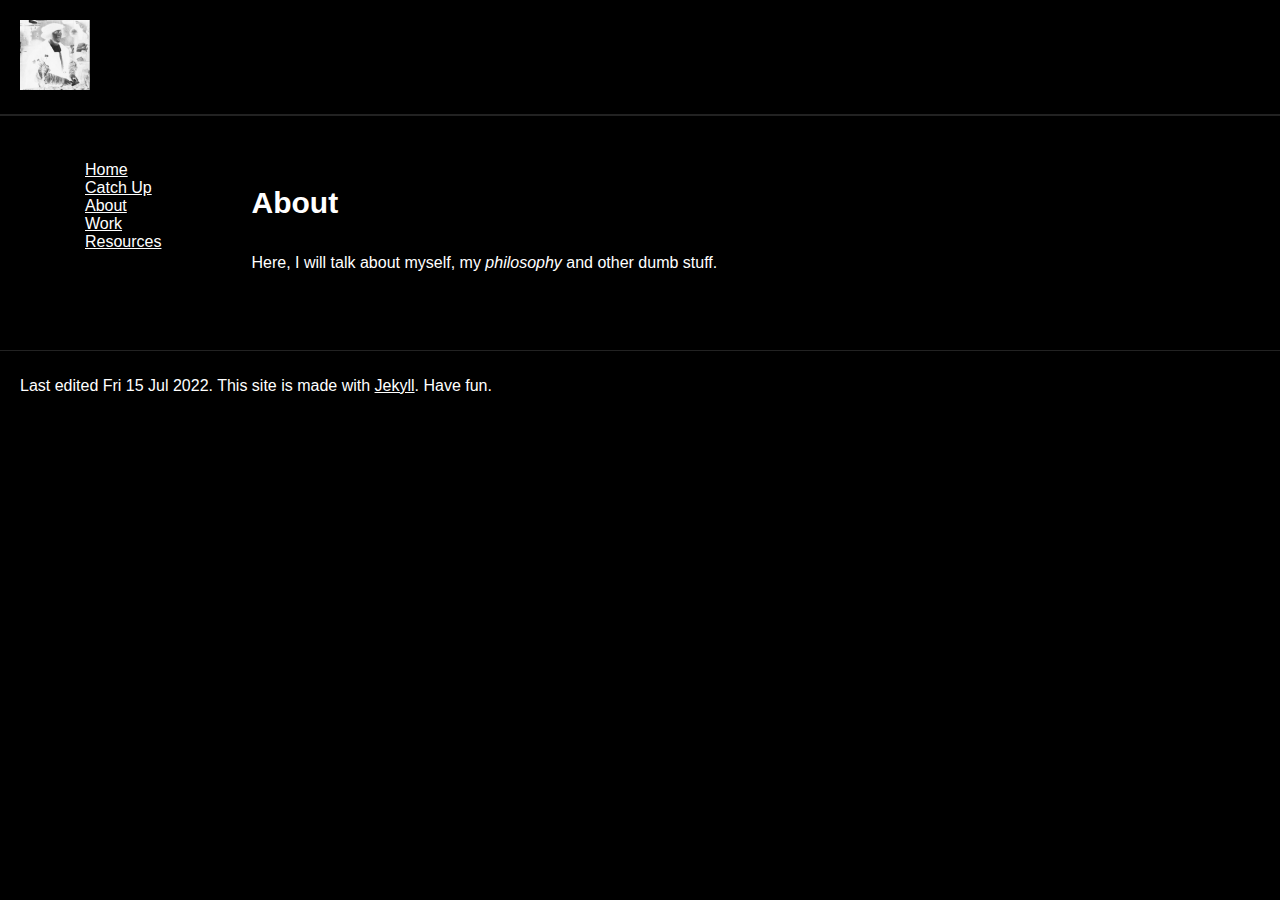
<file: about/index.html>
<!DOCTYPE html>
<html>
  <head>
    <title>Grus</title>
    <link rel="stylesheet" type="text/css" href="/styles.css">
  </head>
  <body>
    <header>
      <a href="index.html">
        <img src="/georg.png" alt="100R" height="70">
      </a>
    </header>
    <div class="content">
      <nav>
        <section>
          <ul class="nobull capital">
          <li><a href="/index.html">Home</a></li>
          <li><a href="/blog/">Catch up</a></li>
          <li><a href="/about/">About</a></li>
          <li><a href="/work/">Work</a></li>
          <li><a href="/resources/">Resources</a></li>
        </section>
      </nav>

<main>
      <h2 id="about">About</h2>

<p>Here, I will talk about myself, my <em>philosophy</em> and other dumb stuff.</p>

</main>

      <footer>Last edited Fri 15 Jul 2022. This site is made with <a href="https://jekyllrb.com">Jekyll</a>. Have fun.</footer>
    </div>
  </body>
</html>
</file>
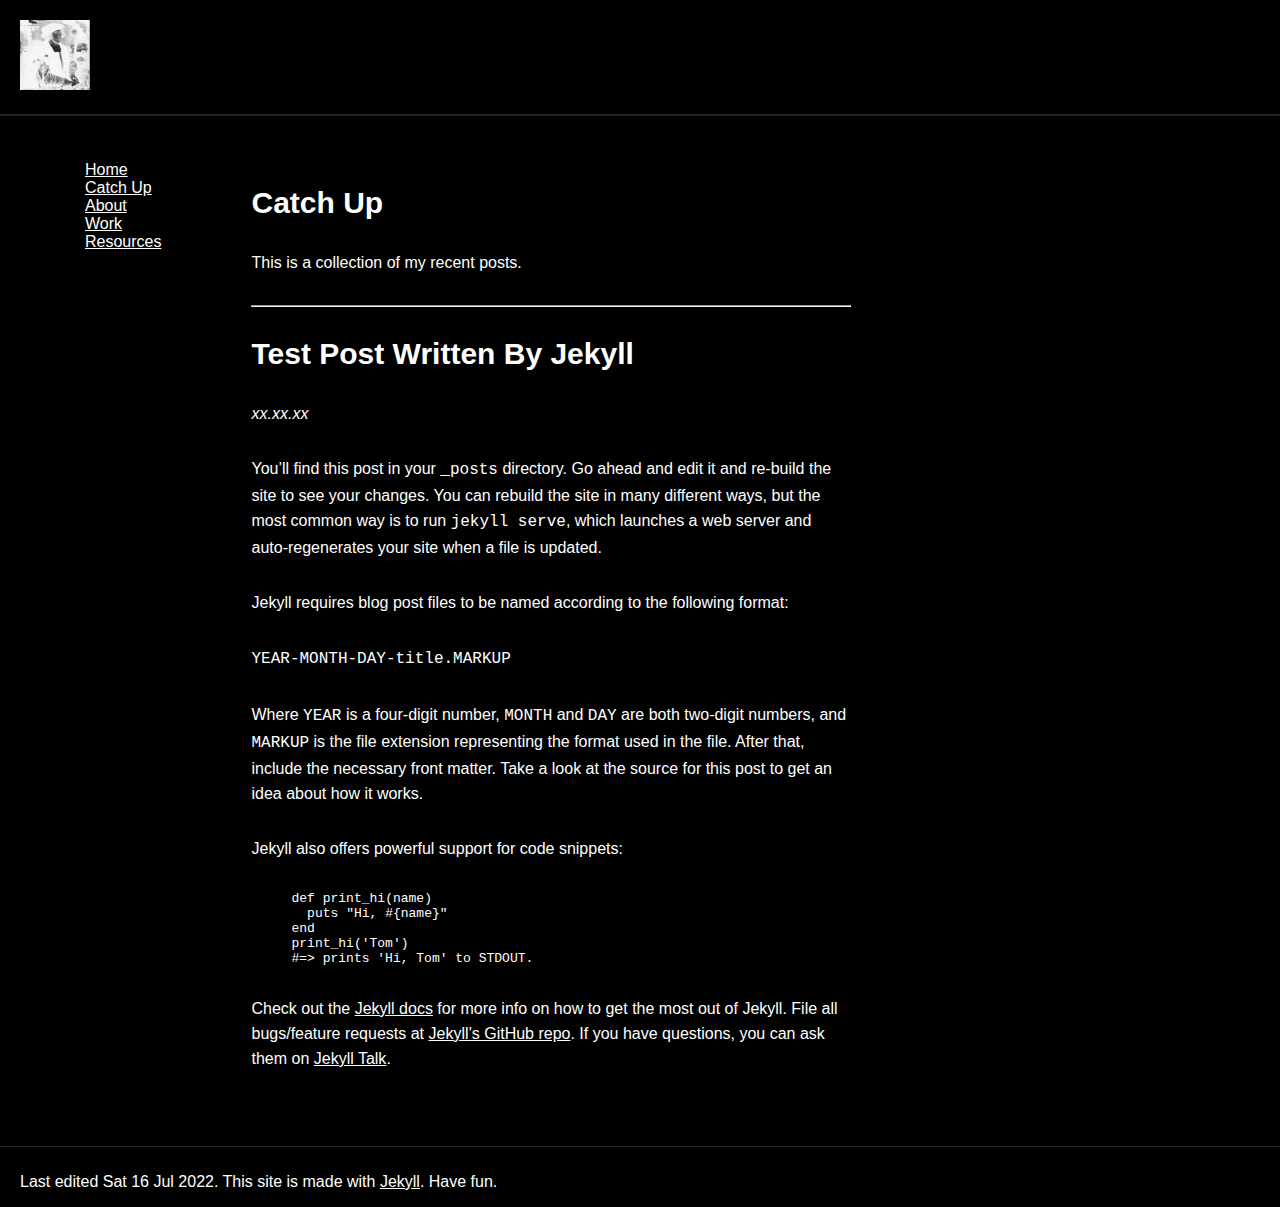
<file: blog/index.html>
<!DOCTYPE html>
<html>
  <head>
    <title>Grus</title>
    <link rel="stylesheet" type="text/css" href="/styles.css">
  </head>
  <body>
    <header>
      <a href="/index.html">
        <img src="/georg.png" alt="100R" height="70">
      </a>
    </header>
    <div class="content">
      <nav>
        <section>
          <ul class="nobull capital">
          <li><a href="/index.html">Home</a></li>
          <li><a href="/blog/">Catch up</a></li>
          <li><a href="/about/">About</a></li>
          <li><a href="/work/">Work</a></li>
          <li><a href="/resources/">Resources</a></li>
        </section>
      </nav>

<main>
      <h2 id="catch-up">Catch up</h2>

<p>This is a collection of my recent posts.</p>

<hr>
      <!DOCTYPE html>
<html>
  <head>
    <title>Blog</title>
    <link rel="stylesheet" type="text/css" href="/styles.css">
  </head>

      <h2 id="test-post-written-by-jekyll">Test post written by Jekyll</h2>
<p><em>xx.xx.xx</em></p>

<p>You’ll find this post in your <code class="language-plaintext highlighter-rouge">_posts</code> directory. Go ahead and edit it and re-build the site to see your changes. You can rebuild the site in many different ways, but the most common way is to run <code class="language-plaintext highlighter-rouge">jekyll serve</code>, which launches a web server and auto-regenerates your site when a file is updated.</p>

<p>Jekyll requires blog post files to be named according to the following format:</p>

<p><code class="language-plaintext highlighter-rouge">YEAR-MONTH-DAY-title.MARKUP</code></p>

<p>Where <code class="language-plaintext highlighter-rouge">YEAR</code> is a four-digit number, <code class="language-plaintext highlighter-rouge">MONTH</code> and <code class="language-plaintext highlighter-rouge">DAY</code> are both two-digit numbers, and <code class="language-plaintext highlighter-rouge">MARKUP</code> is the file extension representing the format used in the file. After that, include the necessary front matter. Take a look at the source for this post to get an idea about how it works.</p>

<p>Jekyll also offers powerful support for code snippets:</p>

<figure class="highlight"><pre><code class="language-ruby" data-lang="ruby"><span class="k">def</span> <span class="nf">print_hi</span><span class="p">(</span><span class="nb">name</span><span class="p">)</span>
  <span class="nb">puts</span> <span class="s2">"Hi, </span><span class="si">#{</span><span class="nb">name</span><span class="si">}</span><span class="s2">"</span>
<span class="k">end</span>
<span class="n">print_hi</span><span class="p">(</span><span class="s1">'Tom'</span><span class="p">)</span>
<span class="c1">#=&gt; prints 'Hi, Tom' to STDOUT.</span></code></pre></figure>

<p>Check out the <a href="https://jekyllrb.com/docs/home">Jekyll docs</a> for more info on how to get the most out of Jekyll. File all bugs/feature requests at <a href="https://github.com/jekyll/jekyll">Jekyll’s GitHub repo</a>. If you have questions, you can ask them on <a href="https://talk.jekyllrb.com/">Jekyll Talk</a>.</p>



</html>

</main>


      <footer>Last edited Sat 16 Jul 2022. This site is made with <a href="https://jekyllrb.com">Jekyll</a>. Have fun.</footer>
    </div>
  </body>
</html>
</file>
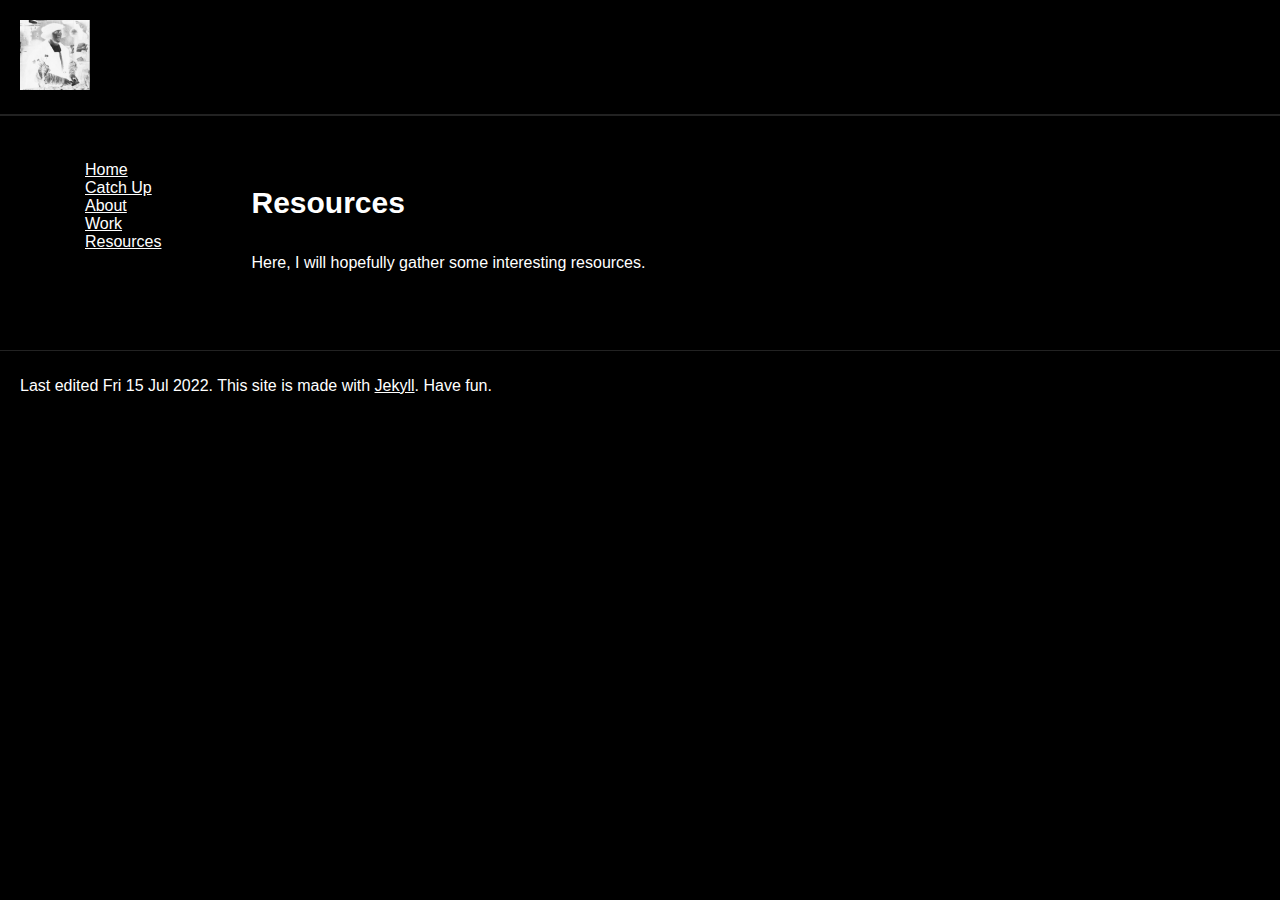
<file: resources/index.html>
<!DOCTYPE html>
<html>
  <head>
    <title>Grus</title>
    <link rel="stylesheet" type="text/css" href="/styles.css">
  </head>
  <body>
    <header>
      <a href="index.html">
        <img src="/georg.png" alt="100R" height="70">
      </a>
    </header>
    <div class="content">
      <nav>
        <section>
          <ul class="nobull capital">
          <li><a href="/index.html">Home</a></li>
          <li><a href="/blog/">Catch up</a></li>
          <li><a href="/about/">About</a></li>
          <li><a href="/work/">Work</a></li>
          <li><a href="/resources/">Resources</a></li>
        </section>
      </nav>

<main>
      <h2 id="resources">Resources</h2>

<p>Here, I will hopefully gather some interesting resources.</p>

</main>

      <footer>Last edited Fri 15 Jul 2022. This site is made with <a href="https://jekyllrb.com">Jekyll</a>. Have fun.</footer>
    </div>
  </body>
</html>
</file>
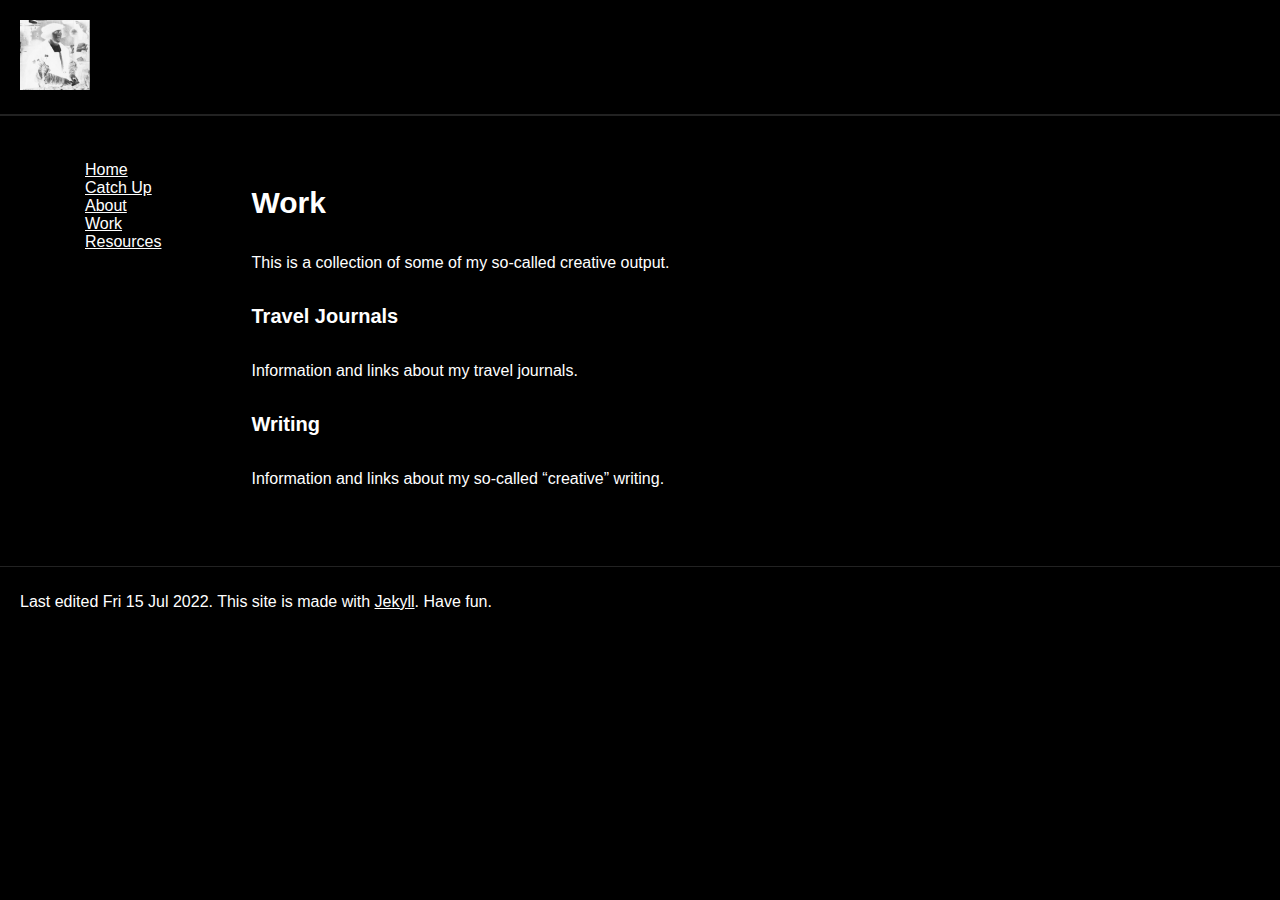
<file: work/index.html>
<!DOCTYPE html>
<html>
  <head>
    <title>Grus</title>
    <link rel="stylesheet" type="text/css" href="/styles.css">
  </head>
  <body>
    <header>
      <a href="index.html">
        <img src="/georg.png" alt="100R" height="70">
      </a>
    </header>
    <div class="content">
      <nav>
        <section>
          <ul class="nobull capital">
          <li><a href="/index.html">Home</a></li>
          <li><a href="/blog/">Catch up</a></li>
          <li><a href="/about/">About</a></li>
          <li><a href="/work/">Work</a></li>
          <li><a href="/resources/">Resources</a></li>
        </section>
      </nav>

<main>
      <h2 id="work">Work</h2>

<p>This is a collection of some of my so-called creative output.</p>

<h3 id="travel-journals">Travel journals</h3>

<p>Information and links about my travel journals.</p>

<h3 id="writing">Writing</h3>

<p>Information and links about my so-called “creative” writing.</p>

</main>

      <footer>Last edited Fri 15 Jul 2022. This site is made with <a href="https://jekyllrb.com">Jekyll</a>. Have fun.</footer>
    </div>
  </body>
</html>
</file>
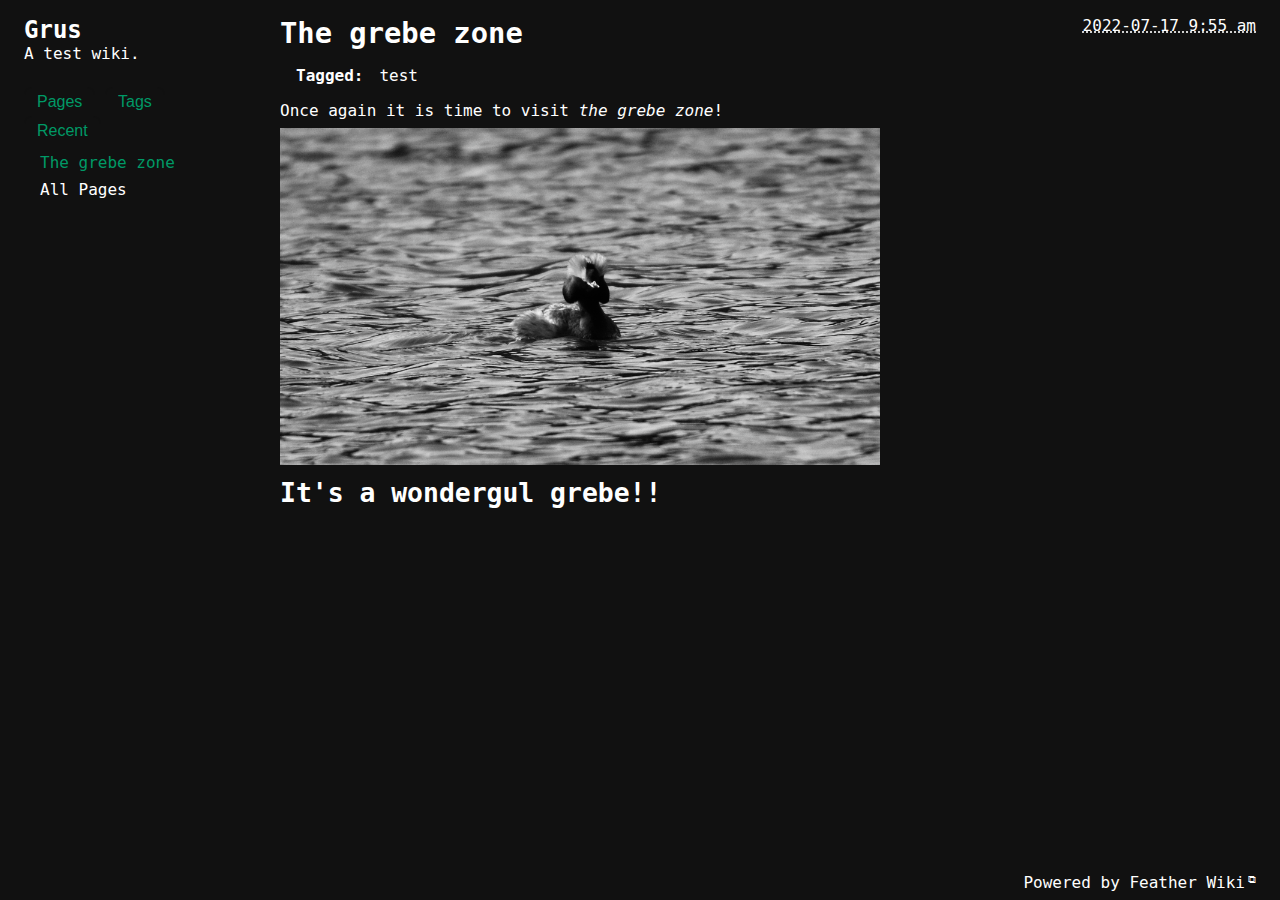
<file: FeatherWiki_Grus_170722.html>
<!doctype html> <html lang=en> <head> <meta charset=utf-8> <meta name=viewport content="width=device-width,initial-scale=1"> <title>Grus</title> <meta name="description" content="A test wiki."> <meta name=version content=Dove_1.3.1> <meta name=application-name content="Feather Wiki"> <style id=s>html{font-family:BlinkMacSystemFont,-apple-system,Segoe UI,Roboto,Oxygen,Ubuntu,Cantarell,Fira Sans,Droid Sans,Helvetica Neue,Helvetica,Arial,sans-serif}html,button,input,select,option,textarea{font-size:12pt;background:#fff;color:#000}html,body{margin:0;padding:0}:focus{outline:2px solid #000}*{box-sizing:border-box;position:relative;max-width:100vw}*+*,p,.pell-content>*:not(:first-child){margin:.5rem 0}main>*{padding:1rem 1.5rem 2rem}#g:not([open]),.sb .n{display:none}input,select,textarea{padding:.5rem}h1,h2,h3,h4,h5,h6,.t{font-weight:700;margin:.5rem 0}h1{font-size:1.8rem}h2{font-size:1.65rem}h3,.t{font-size:1.5rem}h4{font-size:1.35rem}h5{font-size:1.2rem}h6{font-size:1.05rem}.np{max-width:8rem}button,summary:is(.np,.b){text-align:center;color:#fff;padding:5px 12px;background-color:#65a;border:0;border-radius:1rem;z-index:2}a,button,summary,.noti{cursor:pointer}a{text-decoration:none;color:#65a}:is(a,button):is(:hover,:active,:visited){opacity:.8}a.e{color:red}a.l{visibility:hidden}:is(h1,h2,h3,h4,h5,h6):hover a.l,a.l:is(:focus,:active){visibility:visible}a:is([target="_blank"],.e):after{font-size:70%;vertical-align:top;margin-left:3px}a[target=_blank]:after{content:"\29c9"}a.e:after{content:"!"}nav ul{list-style:none}ul,ol{padding:0 0 0 1rem}nav li summary{text-indent:-1rem}label{display:block}blockquote{margin-left:2rem;padding-left:1rem;border-left:3px solid #888}.uc pre{font-size:80%;padding:1em;border-radius:6px;background-color:#eee;line-height:1.5;overflow-x:auto}abbr[title]{cursor:help}.sb{background:#ddd}.w1,.w34,.w12,.w14,.r,main{width:100%}.tabs>*{border:2px solid #65A;border-bottom:0;border-radius:.5rem .5rem 0 0;margin:0}.a{background:#87C;color:#fff}@media (min-width:50rem){.r,main{display:table;border-spacing:1rem 0}.r.ns,main{border-spacing:0}.c,main>*{display:table-cell!important;vertical-align:top}.sb{width:20%;min-width:200px;max-width:500px;height:100vh;overflow-y:auto}.sb .n{display:unset}.sbt{display:none}.w34{width:75%}.w12{width:50%}.w13{width:33%}.w14{width:25%}body>footer{position:absolute;inset:auto 1.5rem 0}form,.mw,#g,input,select,textarea,.ed{max-width:1000px}.tr{text-align:right}.fr{float:right}}.sr{visibility:hidden;height:0;width:0;position:absolute}.tr:not(.ml){text-align:right}.fr:not(.ml){float:right}.chg,.del{background:red}.del{opacity:.8}.h,.del{font-size:.8rem}.db{display:block}.il{display:inline}.ib{display:inline-block}.at{vertical-align:top}.pb{margin:0 0 1.5rem!important}.uc a{text-decoration:underline}.notis{position:fixed;inset:1vw 40vw auto}.noti{padding:1em;box-shadow:3px 3px 5px #555}#g,input,select,textarea,.ed,.noti{border:1px solid #000;border-radius:3px}.ed *{margin:unset}.pell-content,textarea,#g,.g{width:100%;overflow-y:auto;padding:10px;margin:0 auto}.pell-content,textarea{height:50vh;min-height:300px;max-height:600px}:is(.pell-content,textarea,.uc) *{max-width:100%}.pell-actionbar{border-bottom:1px solid #000}.pell-button{background:transparent;color:#000;vertical-align:middle}.pell-button-selected{background:#ddd} </style> <style id=c>body { font-family: monospace
}

button { background:#111; 
         color:#009966;
}

.db {}

button, summary:is(.np,.b) {
    text-align: center;
    color: #009966;
    background-color: #111;
    padding: 5px 12px;
    border: 0;
    border-radius: 0rem;
    z-index: 2;
}

.pell-button {
    background: transparent;
    color: #009966;
    vertical-align: middle;
}

.t { color: #009966
     border: 0;
    border-radius: 0rem;
}

.a { background:#111; 
     color: #009966;
     border: 0;
    border-radius: 0rem;
}

.false { background:#111; 
     color: #009966;
     border: 0;
    border-radius: 0rem;
}

.np { background:#111; 
     color: #009966;
     border: 0;
    border-radius: 0rem;
}



.tabs>* {
    border: 1px solid #111;
    border-bottom: 0;
    border-radius: 0.5rem 0.5rem 0 0;
    margin: 0;
}

.sb {
    background: #111;
     border: 0;
    border-radius: 0rem;
}

.chg {
    background: #111;
     border: 0;
    border-radius: 0rem;
}

.footer {
    background: #111;
     border: 0;
    border-radius: 0rem;
}

.del {
    background: #111;
     border: 0;
    border-radius: 0rem;
}


@media {
  body {background: #111; color: white}
  body a { color: white;}
  main > pre { background: white; color:#000}
  main > code { background:white; color:#000}
  body select { color: black; background-color: white;}
  main .project { border-left:2px solid white }
  .notice { border-color:white; }
}-1</style> <script id=p type=application/json>{"A":"Grus","B":"A test wiki.","J":[{"C":"F>azA_#C|","A":"The grebe zone","D":"test","E":1658049611022,"F":"Once again it is time to visit _the grebe zone_!\n\n\n![Look at this grebe](img:-300188381:img)\n\n## It's a wondergul grebe!!","G":"test","H":1658051739975,"I":"md"}],"M":{"-300188381":{"K":"mustakurkku2.png","L":[600,337.2],"M":"[data-uri]"}},"N":false,"O":true,"P":"F>azA_#C|","_":{"A":"name","B":"desc","C":"id","D":"slug","E":"cd","F":"content","G":"tags","H":"md","I":"editor","J":"pages","K":"alt","L":"size","M":"img","N":"static","O":"published","P":"home"}}</script> <script id=a>(()=>{function R(a){return a.replace(RegExp("^"+(a.match(/^(\t| )+/)||"")[0],"gm"),"")}function F(a){return(a+"").replace(/"/g,"&quot;").replace(/</g,"&lt;").replace(/>/g,"&gt;")}function J(a,d){function b(u){var t=S[u[1]||""],r=k[k.length-1]==u;return t?t[1]?(r?k.pop():k.push(u),t[0|r]):t[0]:u}function g(){for(var u="";k.length;)u+=b(k[k.length-1]);return u}var e,f,c,h=/((?:^|\n+)(?:\n---+|\* \*(?: \*)+)\n)|(?:^``` *(\w*)\n([\s\S]*?)\n```$)|((?:(?:^|\n+)(?:\t|  {2,}).+)+\n*)|((?:(?:^|\n)([>*+-]|\d+\.)\s+.*)+)|(?:!\[([^\]]*?)\]\(([^)]+?)\))|(\[)|(\](?:\(([^)]+?)\))?)|(?:(?:^|\n+)([^\s].*)\n(-{3,}|={3,})(?:\n+|$))|(?:(?:^|\n+)(#{1,6})\s*(.+)(?:\n+|$))|(?:`([^`].*?)`)|(  \n\n*|\n{2,}|__|\*\*|[_*]|~~)/gm,
k=[],l="",m=d||{},n=0;for(a=a.replace(/^\[(.+?)\]:\s*(.+)$/gm,function(u,t,r){return m[t.toLowerCase()]=r,""}).replace(/^\n+|\n+$/g,"");e=h.exec(a);){var p=a.substring(n,e.index);n=h.lastIndex;d=e[0];p.match(/[^\\](\\\\)*\\$/)||((c=e[3]||e[4])?d='<pre class="code '+(e[4]?"poetry":e[2].toLowerCase())+'"><code'+(e[2]?' class="language-'+e[2].toLowerCase()+'"':"")+">"+R(F(c).replace(/^\n+|\n+$/g,""))+"</code></pre>":(c=e[6])?(c.match(/\./)&&(e[5]=e[5].replace(/^\d+/gm,"")),f=J(R(e[5].replace(/^\s*[>*+.-]/gm,
""))),">"==c?c="blockquote":(c=c.match(/\./)?"ol":"ul",f=f.replace(/^(.*)(\n|$)/gm,"<li>$1</li>")),d="<"+c+">"+f+"</"+c+">"):e[8]?d='<img src="'+F(e[8])+'" alt="'+F(e[7])+'">':e[10]?(l=l.replace("<a>",'<a href="'+F(e[11]||m[p.toLowerCase()])+'">'),d=g()+"</a>"):e[9]?d="<a>":e[12]||e[14]?d="<"+(c="h"+(e[14]?e[14].length:"="<e[13]?1:2))+">"+J(e[12]||e[15],m)+"</"+c+">":e[16]?d="<code>"+F(e[16])+"</code>":(e[17]||e[1])&&(d=b(e[17]||"--")));l+=p;l+=d}return(l+a.substring(n)+g()).replace(/^\n+|\n+$/g,
"")}function ta(a){var d;(null!=(d=a.match(/<.*?[_*].*?(?=>)|\[\[.+?\]\]/gs))?d:[]).forEach(g=>{a=a.replace(g,g.replace(/_/g,"\ufffe").replace(/\*/g,"\uffff").replace(/\[\[/g,"\ufffd").replace(/\]\]/g,"\ufffc"))});let b=!1;return a.split(/(?:\r?\n){2,}/).map(g=>{let e=g.trim();if(g.includes("```")){let f=g.replace(/</g,"&lt;").replace(/>/g,"&gt;").replace("```",`<${b?"/":""}pre>`).replace("```","</pre>");return b=!e.endsWith("```")||!b&&"```"===e,f}return!b&&e.match(/^[-*]{2,}$/)?"<hr>":b?g.replace(/</g,
"&lt;").replace(/>/g,"&gt;"):" \t#-*>".split("").some(f=>g.startsWith(f))?J(g):`<p>${J(g)}</p>`}).join("\n").replace(RegExp("\ufffe","g"),"_").replace(RegExp("\uffff","g"),"*").replace(RegExp("\ufffd","g"),"[[").replace(RegExp("\ufffc","g"),"]]")}function K(a,d,b){b=`\\s<${d} id=${b}>`;a=a.match(new RegExp(b+`.+?(?=</${d}>)`,"s"));return(null!=a?a:[]).length?a[0].replace(b.replace("\\s",""),"").trim():""}function ua(a){return T(this,null,function*(){let d=Object.keys(a);return d.length&&!a[d[0]].img&&
(yield Promise.all(d.map(b=>new Promise(g=>{let e=new Image;e.src=a[b];e.onload=()=>{a[b]={img:a[b],alt:"image",size:[e.width,e.height]};g()}})))),a})}function va(){function a(f){var c;return(null!=(c=null==f?void 0:f.match(/\[\[.+?(?=\]\])/g))?c:[]).forEach(h=>{let k=h.replace("[[","").split("|"),l=k[1]?k[1].trim():FW.slug(k[0]);f=f.replace(`${h}]]`,`<a href="#${l}">${k[0]}</a>`)}),f}let {state:d}=FW,{pages:b}=d.p,{img:g,out:e}=FW.inject;return html`<div> ${b.map(f=>{let c=f.content;return c="md"===
f.editor?md(c):c,c=g(a(e(c)),d),html`<article> <h1 id=${f.slug}>${f.name}</h1> <section>${html.raw(c)}</section> </article>`})} </div>`}function wa(a,d=()=>{}){!confirm("Inserting an image will increase your wiki's file size. Continue?")||FW.upload("image/*",b=>{U(b,(g,e,f)=>{if(g){let c=FW.hash.string(g);a.p.img[c.toString()]={alt:prompt("Set alt text",b.name),size:[e,f],img:g};d({img:g,id:c})}})})}function xa(a,d,b=()=>{}){a.preventDefault();document.getElementById("g").close();b(d)}function ya(a){return a.replace(/(?:<img src=")[^"]+#([-\d]+)(?=")/g,
'<img src="img:$1:img')}function U(a,d=()=>{}){let b=new FileReader;b.onload=g=>{let e=new Image;e.src=g.target.result;e.onload=()=>{let f=document.createElement("canvas"),c=e.width,h=e.height,k=prompt("Set max width pixels:","400");k=null!=k&&k.length?parseInt(k):400;let l=prompt("Set max height pixels:","350");l=null!=l&&l.length?parseInt(l):350;c>h?c>k&&(h*=k/c,c=k):h>l&&(c*=l/h,h=l);f.width=c;f.height=h;f.getContext("2d").drawImage(e,0,0,c,h);d(f.toDataURL(a.type),c,h)}};b.onerror=g=>{d(null)};
b.readAsDataURL(a)}function V(a){var d=0,b;if(0===a.length)return d;for(b=0;b<a.length;b++){var g=a.charCodeAt(b);d=(d<<5)-d+g;d|=0}return d}function za(a){return V(JSON.stringify(a))}function Aa(a,d){var b;let g=null!=a?a:null;return g&&(null!=(b=null==a?void 0:a.match(/\[\[.+?(?=\]\])/g))?b:[]).forEach(e=>{let f=e.replace("[[","").split("|"),c=f[1]?f[1].trim():FW.slug(f[0]),h=d.p.pages.some(k=>k.slug===c);g=g.replace(`${e}]]`,`<a href="${d.root}?page=${c}"${h?"":" class=e"}>${f[0]}</a>`)}),g}function Ba(a,
d,b=!1){var g;let e=null!=a?a:null;return e&&(null!=(g=null==a?void 0:a.match(/img:.+?(?=:img)/g))?g:[]).forEach(f=>{id=f.replace("img:","");let c=d.p.img[id];e=e.replace(`${f}:img`,c.img+(b?`#${id}`:"")+`" alt="${c.alt}`)}),e}function Ca(a){var d;let b=null!=a?a:null;return b&&(null!=(d=null==a?void 0:a.match(/<a href=".+?(?=")/gi))?d:[]).forEach(g=>{b=b.replace(g,`${g}" target="_blank" rel="noopener noreferrer`)}),b}function Da(a){var d;let b=null!=a?a:null;return b&&(null!=(d=null==a?void 0:a.match(/<h\d>.+?<\/h\d>/gi))?
d:[]).forEach(g=>{let e=g.match(/<h(\d)>(.+)<\/h\d>/i),f=FW.slug(e[2]);b=b.replace(g,`<h${e[1]} id=${f}>${e[2]} <a class=l href=#${f}>#</a></h${e[1]}>`)}),b}function W(a,d,b){"boolean"==typeof d?(b=d,d=void 0):b="undefined"!=typeof b?b:!1;"undefined"==typeof d&&(G=-1);d=d||[];if(Array.isArray(a)){var g=b,e;b=0;for(e=a.length;b<e;b++)a[b]=W(a[b],d,g)}else{var f;d=X(Y(a,d));!0===b&&(d=Z(d));b=JSON.stringify(a);e=d.length;for(f=0;f<e;f++)a=d[f],b=b.replace(new RegExp('(?:"'+a[1].replace(/[-[\]{}()*+?.,\\^$|#\s]/g,
"\\$&")+'"):',"g"),'"'+a[0]+'":');a=(g=JSON.parse(b),g._=Ea(d),g)}return a}function aa(a){a=JSON.parse(JSON.stringify(a));if(Array.isArray(a)){var d;var b=0;for(d=a.length;b<d;b++)a[b]=aa(a[b])}else{var g=JSON.parse(JSON.stringify(a._));delete a._;d=JSON.stringify(a);for(b in g)"undefined"!=typeof g[b]&&(d=d.replace(new RegExp('(?:"'+b+'"):',"g"),'"'+g[b]+'":'));g=d}return g?JSON.parse(g):a}function ba(a,d){var b,g=a.length;for(b=0;b<g;b++)if(a[b][1]===d)return!0;return!1}function X(a){var d,b=a.length,
g=[];for(d=0;d<b;d++)ba(g,a[d][1])||g.push(a[d]);return g}function Ea(a){return a.reduce((d,b)=>(d[b[0]]=b[1],d),{})}function ca(a,d,b=0){var g=[];for(d=d||71;a>=d;)g.push("ABCDEFGHIJKLMNOPQRSTUVWXYZabcdefghijklmnopqrstuvwxyz0123456789+/=_!?()*".charCodeAt(a%d+b)),a=Math.floor(a/d-1);return g.push("ABCDEFGHIJKLMNOPQRSTUVWXYZabcdefghijklmnopqrstuvwxyz0123456789+/=_!?()*".charCodeAt(a+b)),g.reverse()}function Y(a,d){var b,g,e;for(g in a)"undefined"!=typeof a[g]&&(e=a[g],((null==e?void 0:e.constructor)===
Object||Array.isArray(e))&&(d=d.concat(X(Y(e,d)))),isNaN(Number(g))&&(ba(d,g)||(G+=1,b=[String.fromCharCode.apply(String,ca(G)),g],d.push(b))));return d}function Z(a){var d,b=a.length,g={};for(d=0;d<b;d++)g[a[d][0]]=d;for(d=0;d<b;d++){var e=a[d][1];if("undefined"!=typeof g[e])return d=g[e],G+=1,a[d][0]=String.fromCharCode.apply(String,ca(G)),g[d]=a[d][0],delete g[e],Z(a)}return a}var Fa=Object.create,H=Object.defineProperty,Ga=Object.defineProperties,Ha=Object.getOwnPropertyDescriptor,Ia=Object.getOwnPropertyDescriptors,
Ja=Object.getOwnPropertyNames,da=Object.getOwnPropertySymbols,Ka=Object.getPrototypeOf,ea=Object.prototype.hasOwnProperty,La=Object.prototype.propertyIsEnumerable,fa=(a,d,b)=>d in a?H(a,d,{enumerable:!0,configurable:!0,writable:!0,value:b}):a[d]=b,L=(a,d)=>{for(var b in d||={})ea.call(d,b)&&fa(a,b,d[b]);if(da)for(b of da(d))La.call(d,b)&&fa(a,b,d[b]);return a},ha=(a,d)=>Ga(a,Ia(d)),I=(a,d)=>()=>(a&&(d=a(a=0)),d),z=(a,d)=>()=>(d||a((d={exports:{}}).exports,d),d.exports),E=(a,d)=>{for(var b in d)H(a,
b,{get:d[b],enumerable:!0})},ia=(a,d,b,g)=>{if(d&&"object"==typeof d||"function"==typeof d)for(let e of Ja(d))!ea.call(a,e)&&e!==b&&H(a,e,{get:()=>d[e],enumerable:!(g=Ha(d,e))||g.enumerable});return a},M=a=>ia(H({},"__esModule",{value:!0}),a),T=(a,d,b)=>new Promise((g,e)=>{var f=k=>{try{h(b.next(k))}catch(l){e(l)}},c=k=>{try{h(b.throw(k))}catch(l){e(l)}},h=k=>k.done?g(k.value):Promise.resolve(k.value).then(f,c);h((b=b.apply(a,d)).next())}),Ma=z((a,d)=>{d.exports=function(b,g){if(b)try{var e=document.querySelector(b);
e&&e.scrollIntoView(g)}catch(f){}}}),Na=z((a,d)=>{d.exports=function(b){if("undefined"==typeof document)throw Error("document-ready only runs in the browser");var g=document.readyState;if("complete"===g||"interactive"===g)return setTimeout(b,0);document.addEventListener("DOMContentLoaded",function(){b()})}}),C=z((a,d)=>{function b(g,e){if(!g)throw Error(e||"AssertionError");}b.notEqual=function(g,e,f){b(g!=e,f)};b.notOk=function(g,e){b(!g,e)};b.equal=function(g,e,f){b(g==e,f)};b.ok=b;d.exports=b}),
Oa=z((a,d)=>{function b(f){this.method=(this.hasIdle=(this.hasWindow=f)&&window.requestIdleCallback)?window.requestIdleCallback.bind(window):this.setTimeout;this.scheduled=!1;this.queue=[]}var g=C(),e="undefined"!=typeof window;b.prototype.push=function(f){g.equal(typeof f,"function","nanoscheduler.push: cb should be type function");this.queue.push(f);this.schedule()};b.prototype.schedule=function(){if(!this.scheduled){this.scheduled=!0;var f=this;this.method(function(c){for(var h;f.queue.length&&
0<c.timeRemaining();)h=f.queue.shift(),h(c);f.scheduled=!1;f.queue.length&&f.schedule()})}};b.prototype.setTimeout=function(f){setTimeout(f,0,{timeRemaining:function(){return 1}})};d.exports=function(){var f;return e?(window._nanoScheduler||(window._nanoScheduler=new b(!0)),f=window._nanoScheduler):f=new b,f}}),ja=z((a,d)=>{function b(h){function k(n){var p="end-"+l+"-"+h;c.mark(p);e.push(function(){var u=null;try{c.measure(h+" ["+l+"]",m,p),c.clearMarks(m),c.clearMarks(p)}catch(t){u=t}n&&n(u,h)})}
if(f.equal(typeof h,"string","nanotiming: name should be type string"),b.disabled)return g;var l=(1E4*c.now()).toFixed()%Number.MAX_SAFE_INTEGER,m="start-"+l+"-"+h;c.mark(m);return k.uuid=l,k}function g(h){h&&e.push(function(){h(Error("nanotiming: performance API unavailable"))})}var e=Oa()(),f=C();b.disabled=!0;try{var c=window.performance;b.disabled="true"===window.localStorage.DISABLE_NANOTIMING||!c.mark}catch(h){}d.exports=b}),Pa=z((a,d)=>{function b(){if(!(this instanceof b))return new b;this.trie=
{nodes:{}}}var g=C();d.exports=b;b.prototype.create=function(e){function f(h,k){var l=Object.prototype.hasOwnProperty.call(c,h)&&c[h];if(!1===l)return k;var m=null;return/^:|^\*/.test(l)?(Object.prototype.hasOwnProperty.call(k.nodes,"$$")?m=k.nodes.$$:(m={nodes:{}},k.nodes.$$=m),"*"===l[0]&&(k.wildcard=!0),k.name=l.replace(/^:|^\*/,"")):Object.prototype.hasOwnProperty.call(k.nodes,l)?m=k.nodes[l]:(m={nodes:{}},k.nodes[l]=m),f(h+1,m)}g.equal(typeof e,"string","route should be a string");var c=e.replace(/^\//,
"").split("/");return f(0,this.trie)};b.prototype.match=function(e){function f(k,l){if(void 0!==l){var m=c[k];if(void 0===m)return l;if(Object.prototype.hasOwnProperty.call(l.nodes,m))return f(k+1,l.nodes[m]);if(l.name){try{h[l.name]=decodeURIComponent(m)}catch(n){return f(k,void 0)}return f(k+1,l.nodes.$$)}if(l.wildcard){try{h.wildcard=decodeURIComponent(c.slice(k).join("/"))}catch(n){return f(k,void 0)}return l.nodes.$$}return f(k+1)}}g.equal(typeof e,"string","route should be a string");var c=
e.replace(/^\//,"").split("/"),h={};if(e=f(0,this.trie))return e=Object.assign({},e),e.params=h,e};b.prototype.mount=function(e,f){g.equal(typeof e,"string","route should be a string");g.equal(typeof f,"object","trie should be a object");e=e.replace(/^\//,"").split("/");var c=null,h=null;if(1===e.length)h=e[0],c=this.create(h);else{var k=e.join("/");h=e[0];c=this.create(k)}Object.assign(c.nodes,f.nodes);f.name&&(c.name=f.name);c.nodes[""]&&(Object.keys(c.nodes[""]).forEach(function(l){"nodes"!==l&&
(c[l]=c.nodes[""][l])}),Object.assign(c.nodes,c.nodes[""].nodes),delete c.nodes[""].nodes)}}),Qa=z((a,d)=>{function b(f){function c(n){var p=h(n),u=Array(arguments.length);u[0]=p.params;for(var t=1;t<u.length;t++)u[t]=arguments[t];return p.cb.apply(p.cb,u)}function h(n){g.notEqual(n,void 0,"'route' must be defined");var p=m.match(n);if(p&&p.cb||(p=m.match(l))&&p.cb)return new k(p);throw Error("route '"+n+"' did not match");}function k(n){this.cb=n.cb;this.route=n.route;this.params=n.params}if(!(this instanceof
b))return new b(f);var l=(f||"").replace(/^\//,""),m=e();return c._trie=m,c.on=function(n,p){if(g.equal(typeof n,"string"),g.equal(typeof p,"function"),n=n||"/",p._wayfarer&&p._trie)m.mount(n,p._trie.trie);else{var u=m.create(n);u.cb=p;u.route=n}return c},c.emit=c,c.match=h,c._wayfarer=!0,c}var g=C(),e=Pa();d.exports=b}),Ra=z((a,d)=>{function b(n){if(!(this instanceof b))return new b(n);n=n||{};this.router=f(n.default||"/404")}function g(n,p){return p?n=n.replace(h,""):n=n.replace(k,""),decodeURI(n.replace(m,
"").replace(l,"/"))}var e=C(),f=Qa(),c=/file:\/\//.test("object"==typeof window&&window.location&&window.location.origin),h=RegExp("^(file://|/)(.*.html?/?)?"),k=RegExp("^(http(s)?(://))?(www.)?[a-zA-Z0-9-_.]+(:[0-9]{1,5})?(/{1})?"),l=RegExp("#"),m=RegExp("[?].*$");d.exports=b;b.prototype.on=function(n,p){e.equal(typeof n,"string");n=n.replace(/^[#/]/,"");this.router.on(n,p)};b.prototype.emit=function(n){return e.equal(typeof n,"string"),n=g(n,c),this.router.emit(n)};b.prototype.match=function(n){return e.equal(typeof n,
"string"),n=g(n,c),this.router.match(n)}}),Sa=z((a,d)=>{d.exports="onclick ondblclick onmousedown onmouseup onmouseover onmousemove onmouseout onmouseenter onmouseleave ontouchcancel ontouchend ontouchmove ontouchstart ondragstart ondrag ondragenter ondragleave ondragover ondrop ondragend onkeydown onkeypress onkeyup onunload onabort onerror onresize onscroll onselect onchange onsubmit onreset onfocus onblur oninput onanimationend onanimationiteration onanimationstart oncontextmenu onfocusin onfocusout".split(" ")}),
Ta=z((a,d)=>{function b(f,c,h){f[h]!==c[h]&&(c[h]=f[h],f[h]?c.setAttribute(h,""):c.removeAttribute(h))}var g=Sa(),e=g.length;d.exports=function(f,c){var h=f.nodeType,k=f.nodeName;if(1===h){for(var l=c.attributes,m=f.attributes,n=null,p,u=null,t=null,r,q=m.length-1;0<=q;--q)r=m[q],t=r.name,n=r.namespaceURI,p=r.value,n?(t=r.localName||t,u=c.getAttributeNS(n,t),u!==p&&c.setAttributeNS(n,t,p)):c.hasAttribute(t)?(u=c.getAttribute(t),u!==p&&("null"===p||"undefined"===p?c.removeAttribute(t):c.setAttribute(t,
p))):c.setAttribute(t,p);for(m=l.length-1;0<=m;--m)r=l[m],!1!==r.specified&&(t=r.name,n=r.namespaceURI,n?(t=r.localName||t,f.hasAttributeNS(n,t)||c.removeAttributeNS(n,t)):f.hasAttributeNS(null,t)||c.removeAttribute(t))}3!==h&&8!==h||c.nodeValue===f.nodeValue||(c.nodeValue=f.nodeValue);"INPUT"===k?(h=f.value,k=c.value,b(f,c,"checked"),b(f,c,"disabled"),f.indeterminate!==c.indeterminate&&(c.indeterminate=f.indeterminate),"file"!==c.type&&(h!==k&&(c.setAttribute("value",h),c.value=h),"null"===h&&(c.value=
"",c.removeAttribute("value")),f.hasAttributeNS(null,"value")?"range"===c.type&&(c.value=h):c.removeAttribute("value"))):"OPTION"===k?b(f,c,"selected"):"TEXTAREA"===k&&(h=f.value,(h!==c.value&&(c.value=h),!c.firstChild||c.firstChild.nodeValue===h)||""===h&&c.firstChild.nodeValue===c.placeholder||(c.firstChild.nodeValue=h));for(h=0;h<e;h++)k=g[h],f[k]?c[k]=f[k]:c[k]&&(c[k]=void 0)}}),Ua=z((a,d)=>{function b(h,k){return k?h?h.isSameNode&&h.isSameNode(k)?k:h.tagName!==k.tagName||(h.dataset?h.dataset.nanomorphComponentId:
void 0)!==(k.dataset?k.dataset.nanomorphComponentId:void 0)?h:(c(h,k),g(h,k),k):null:h}function g(h,k){for(var l,m,n,p,u=0,t=0;l=k.childNodes[t],m=h.childNodes[t-u],l||m;t++)if(m)if(l)if(e(m,l))n=b(m,l),n!==l&&(k.replaceChild(n,l),u++);else{p=null;for(var r=t;r<k.childNodes.length;r++)if(e(k.childNodes[r],m)){p=k.childNodes[r];break}p?(n=b(m,p),n!==p&&u++,k.insertBefore(n,l)):m.id||l.id?(k.insertBefore(m,l),u++):(n=b(m,l),n!==l&&(k.replaceChild(n,l),u++))}else k.appendChild(m),u++;else k.removeChild(l),
t--}function e(h,k){return h.id?h.id===k.id:h.isSameNode?h.isSameNode(k):h.tagName!==k.tagName?!1:3===h.type?h.nodeValue===k.nodeValue:!1}var f=C(),c=Ta();d.exports=function(h,k,l){return f.equal(typeof h,"object","nanomorph: oldTree should be an object"),f.equal(typeof k,"object","nanomorph: newTree should be an object"),l&&l.childrenOnly?(g(k,h),h):(f.notEqual(k.nodeType,11,"nanomorph: newTree should have one root node (which is not a DocumentFragment)"),b(k,h))}}),Va=z((a,d)=>{var b=/([^?=&]+)(=([^&]*))?/g,
g=C();d.exports=function(e){g.equal(typeof e,"string","nanoquery: url should be type string");var f={};return e.replace(/^.*\?/,"").replace(b,function(c,h,k,l){c=decodeURIComponent(l);h=decodeURIComponent(h);f.hasOwnProperty(h)?Array.isArray(f[h])?f[h].push(c):f[h]=[f[h],c]:f[h]=c}),f}}),Wa=z((a,d)=>{var b=C(),g=/(noopener|noreferrer) (noopener|noreferrer)/,e=/^[\w-_]+:/;d.exports=function(f,c){b.notEqual(typeof window,"undefined","nanohref: expected window to exist");c=c||window.document;b.equal(typeof f,
"function","nanohref: cb should be type function");b.equal(typeof c,"object","nanohref: root should be type object");window.addEventListener("click",function(h){if(!(h.button&&0!==h.button||h.ctrlKey||h.metaKey||h.altKey||h.shiftKey||h.defaultPrevented)){var k=function n(m){if(m&&m!==c)return"a"!==m.localName||void 0===m.href?n(m.parentNode):m}(h.target);!k||window.location.protocol!==k.protocol||window.location.hostname!==k.hostname||window.location.port!==k.port||k.hasAttribute("data-nanohref-ignore")||
k.hasAttribute("download")||"_blank"===k.getAttribute("target")&&g.test(k.getAttribute("rel"))||e.test(k.getAttribute("href"))||(h.preventDefault(),f(k))}})}}),Xa=z((a,d)=>{var b=C();d.exports=function(g,e){b.equal(typeof g,"function","nanoraf: render should be a function");b.ok("function"==typeof e||"undefined"==typeof e,"nanoraf: raf should be a function or undefined");e||=window.requestAnimationFrame;var f=!1,c=null;return function(){null===c&&!f&&(f=!0,e(function(){f=!1;for(var h=c.length,k=Array(h),
l=0;l<h;l++)k[l]=c[l];g.apply(g,k);c=null}));c=arguments}}}),Ya=z((a,d)=>{d.exports=function(b,g,e){var f=b.length;if(!(g>=f||0===e)){e=g+e>f?f-g:e;for(f-=e;g<f;++g)b[g]=b[g+e];b.length=f}}}),Za=z((a,d)=>{function b(c){if(!(this instanceof b))return new b(c);this._name=c||"nanobus";this._starListeners=[];this._listeners={}}var g=Ya(),e=ja(),f=C();d.exports=b;b.prototype.emit=function(c){f.ok("string"==typeof c||"symbol"==typeof c,"nanobus.emit: eventName should be type string or symbol");for(var h=
[],k=1,l=arguments.length;k<l;k++)h.push(arguments[k]);k=e(this._name+"('"+c.toString()+"')");l=this._listeners[c];return l&&0<l.length&&this._emit(this._listeners[c],h),0<this._starListeners.length&&this._emit(this._starListeners,c,h,k.uuid),k(),this};b.prototype.on=b.prototype.addListener=function(c,h){return f.ok("string"==typeof c||"symbol"==typeof c,"nanobus.on: eventName should be type string or symbol"),f.equal(typeof h,"function","nanobus.on: listener should be type function"),"*"===c?this._starListeners.push(h):
(this._listeners[c]||(this._listeners[c]=[]),this._listeners[c].push(h)),this};b.prototype.prependListener=function(c,h){return f.ok("string"==typeof c||"symbol"==typeof c,"nanobus.prependListener: eventName should be type string or symbol"),f.equal(typeof h,"function","nanobus.prependListener: listener should be type function"),"*"===c?this._starListeners.unshift(h):(this._listeners[c]||(this._listeners[c]=[]),this._listeners[c].unshift(h)),this};b.prototype.once=function(c,h){function k(){h.apply(l,
arguments);l.removeListener(c,k)}f.ok("string"==typeof c||"symbol"==typeof c,"nanobus.once: eventName should be type string or symbol");f.equal(typeof h,"function","nanobus.once: listener should be type function");var l=this;this.on(c,k);return this};b.prototype.prependOnceListener=function(c,h){function k(){h.apply(l,arguments);l.removeListener(c,k)}f.ok("string"==typeof c||"symbol"==typeof c,"nanobus.prependOnceListener: eventName should be type string or symbol");f.equal(typeof h,"function","nanobus.prependOnceListener: listener should be type function");
var l=this;this.prependListener(c,k);return this};b.prototype.removeListener=function(c,h){function k(l,m){if(l&&(m=l.indexOf(m),-1!==m))return g(l,m,1),!0}return(f.ok("string"==typeof c||"symbol"==typeof c,"nanobus.removeListener: eventName should be type string or symbol"),f.equal(typeof h,"function","nanobus.removeListener: listener should be type function"),"*"===c)?(this._starListeners=this._starListeners.slice(),k(this._starListeners,h)):("undefined"!=typeof this._listeners[c]&&(this._listeners[c]=
this._listeners[c].slice()),k(this._listeners[c],h))};b.prototype.removeAllListeners=function(c){return c?"*"===c?this._starListeners=[]:this._listeners[c]=[]:(this._starListeners=[],this._listeners={}),this};b.prototype.listeners=function(c){c="*"!==c?this._listeners[c]:this._starListeners;var h=[];if(c)for(var k=c.length,l=0;l<k;l++)h.push(c[l]);return h};b.prototype._emit=function(c,h,k,l){if("undefined"!=typeof c&&0!==c.length)for(void 0===k&&(k=h,h=null),h&&(void 0!==l?k=[h].concat(k,l):k=[h].concat(k)),
h=c.length,l=0;l<h;l++){var m=c[l];m.apply(m,k)}}}),$a=z((a,d)=>{function b(g){if(!(this instanceof b))return new b(g);"number"==typeof g&&(g={max:g});g||={};this.cache={};this.head=this.tail=null;this.length=0;this.max=g.max||1E3;this.maxAge=g.maxAge||0}d.exports=b;Object.defineProperty(b.prototype,"keys",{get:function(){return Object.keys(this.cache)}});b.prototype.clear=function(){this.cache={};this.head=this.tail=null;this.length=0};b.prototype.remove=function(g){if("string"!=typeof g&&(g=""+
g),this.cache.hasOwnProperty(g)){var e=this.cache[g];return delete this.cache[g],this._unlink(g,e.prev,e.next),e.value}};b.prototype._unlink=function(g,e,f){this.length--;0===this.length?this.head=this.tail=null:this.head===g?(this.head=e,this.cache[this.head].next=null):this.tail===g?(this.tail=f,this.cache[this.tail].prev=null):(this.cache[e].next=f,this.cache[f].prev=e)};b.prototype.peek=function(g){if(this.cache.hasOwnProperty(g)){var e=this.cache[g];if(this._checkAge(g,e))return e.value}};b.prototype.set=
function(g,e){"string"!=typeof g&&(g=""+g);var f;if(this.cache.hasOwnProperty(g)){if(f=this.cache[g],f.value=e,this.maxAge&&(f.modified=Date.now()),g===this.head)return e;this._unlink(g,f.prev,f.next)}else f={value:e,modified:0,next:null,prev:null},this.maxAge&&(f.modified=Date.now()),this.cache[g]=f,this.length===this.max&&this.evict();return this.length++,f.next=null,f.prev=this.head,this.head&&(this.cache[this.head].next=g),this.head=g,this.tail||(this.tail=g),e};b.prototype._checkAge=function(g,
e){return this.maxAge&&Date.now()-e.modified>this.maxAge?(this.remove(g),!1):!0};b.prototype.get=function(g){if("string"!=typeof g&&(g=""+g),this.cache.hasOwnProperty(g)){var e=this.cache[g];if(this._checkAge(g,e))return this.head!==g&&(g===this.tail?(this.tail=e.next,this.cache[this.tail].prev=null):this.cache[e.prev].next=e.next,this.cache[e.next].prev=e.prev,this.cache[this.head].next=g,e.prev=this.head,e.next=null,this.head=g),e.value}};b.prototype.evict=function(){!this.tail||this.remove(this.tail)}}),
ab=z((a,d)=>{function b(c,h,k){e.ok(this instanceof b,"ChooComponentCache should be created with `new`");e.equal(typeof c,"object","ChooComponentCache: state should be type object");e.equal(typeof h,"function","ChooComponentCache: emit should be type function");"number"==typeof k?this.cache=new f(k):this.cache=k||new f(100);this.state=c;this.emit=h}function g(c){return new (c.bind.apply(c,arguments))}var e=C(),f=$a();d.exports=b;b.prototype.render=function(c,h){e.equal(typeof c,"function","ChooComponentCache.render: Component should be type function");
e.ok("string"==typeof h||"number"==typeof h,"ChooComponentCache.render: id should be type string or type number");var k=this.cache.get(h);if(!k){k=[];for(var l=2,m=arguments.length;l<m;l++)k.push(arguments[l]);k.unshift(c,h,this.state,this.emit);k=g.apply(g,k);this.cache.set(h,k)}return k}}),bb=z((a,d)=>{function b(r){var q=f("choo.constructor");if(!(this instanceof b))return new b(r);r=r||{};p.equal(typeof r,"object","choo: opts should be type object");var v=this;this._events={DOMCONTENTLOADED:"DOMContentLoaded",
DOMTITLECHANGE:"DOMTitleChange",REPLACESTATE:"replaceState",PUSHSTATE:"pushState",NAVIGATE:"navigate",POPSTATE:"popState",RENDER:"render"};this._historyEnabled=void 0===r.history?!0:r.history;this._hrefEnabled=void 0===r.href?!0:r.href;this._hashEnabled=void 0===r.hash?!1:r.hash;this._hasWindow="undefined"!=typeof window;this._cache=r.cache;this._loaded=!1;this._stores=[function(x){v.emitter.prependListener(v._events.DOMTITLECHANGE,function(y){p.equal(typeof y,"string","events.DOMTitleChange: title should be type string");
x.title=y;v._hasWindow&&(document.title=y)})}];this._tree=null;r={events:this._events,components:{}};this._hasWindow?(this.state=window.initialState?Object.assign({},window.initialState,r):r,delete window.initialState):this.state=r;this.router=c({curry:!0});this.emitter=n("choo.emit");this.emit=this.emitter.emit.bind(this.emitter);this._hasWindow&&(this.state.title=document.title);q()}var g=Ma(),e=Na(),f=ja(),c=Ra(),h=Ua(),k=Va(),l=Wa(),m=Xa(),n=Za(),p=C(),u=ab();d.exports=b;var t={};b.prototype.route=
function(r,q){var v=f("choo.route('"+r+"')");p.equal(typeof r,"string","choo.route: route should be type string");p.equal(typeof q,"function","choo.handler: route should be type function");this.router.on(r,q);v()};b.prototype.use=function(r){p.equal(typeof r,"function","choo.use: cb should be type function");var q=this;this._stores.push(function(v){var x="choo.use";x=r.storeName?x+"("+r.storeName+")":x;x=f(x);r(v,q.emitter,q);x()})};b.prototype.start=function(){p.equal(typeof window,"object","choo.start: window was not found. .start() must be called in a browser, use .toString() if running in Node");
var r=f("choo.start"),q=this;return this._historyEnabled&&(this.emitter.prependListener(this._events.NAVIGATE,function(){q._matchRoute(q.state);q._loaded&&(q.emitter.emit(q._events.RENDER),setTimeout(g.bind(null,window.location.hash),0))}),this.emitter.prependListener(this._events.POPSTATE,function(){q.emitter.emit(q._events.NAVIGATE)}),this.emitter.prependListener(this._events.PUSHSTATE,function(v){p.equal(typeof v,"string","events.pushState: href should be type string");window.history.pushState(t,
null,v);q.emitter.emit(q._events.NAVIGATE)}),this.emitter.prependListener(this._events.REPLACESTATE,function(v){p.equal(typeof v,"string","events.replaceState: href should be type string");window.history.replaceState(t,null,v);q.emitter.emit(q._events.NAVIGATE)}),window.onpopstate=function(){q.emitter.emit(q._events.POPSTATE)},q._hrefEnabled&&l(function(v){var x=v.href;v=v.hash;x===window.location.href?!q._hashEnabled&&v&&g(v):q.emitter.emit(q._events.PUSHSTATE,x)})),this._setCache(this.state),this._matchRoute(this.state),
this._stores.forEach(function(v){v(q.state)}),this._tree=this._prerender(this.state),p.ok(this._tree,"choo.start: no valid DOM node returned for location "+this.state.href),this.emitter.prependListener(q._events.RENDER,m(function(){var v=f("choo.render"),x=q._prerender(q.state);p.ok(x,"choo.render: no valid DOM node returned for location "+q.state.href);p.equal(q._tree.nodeName,x.nodeName,"choo.render: The target node <"+q._tree.nodeName.toLowerCase()+"> is not the same type as the new node <"+x.nodeName.toLowerCase()+
">.");var y=f("choo.morph");h(q._tree,x);y();v()})),e(function(){q.emitter.emit(q._events.DOMCONTENTLOADED);q._loaded=!0}),r(),this._tree};b.prototype.mount=function(r){var q=f("choo.mount('"+r+"')");if("object"!=typeof window)return p.ok("string"==typeof r,"choo.mount: selector should be type String"),this.selector=r,q(),this;p.ok("string"==typeof r||"object"==typeof r,"choo.mount: selector should be type String or HTMLElement");var v=this;e(function(){var x=f("choo.render"),y=v.start();"string"==
typeof r?v._tree=document.querySelector(r):v._tree=r;p.ok(v._tree,"choo.mount: could not query selector: "+r);p.equal(v._tree.nodeName,y.nodeName,"choo.mount: The target node <"+v._tree.nodeName.toLowerCase()+"> is not the same type as the new node <"+y.nodeName.toLowerCase()+">.");var B=f("choo.morph");h(v._tree,y);B();x()});q()};b.prototype.toString=function(r,q){q=q||{};q.components=q.components||{};q.events=Object.assign({},q.events,this._events);
p.equal(typeof r,"string","choo.toString: location should be type string");p.equal(typeof q,"object","choo.toString: state should be type object");this._setCache(q);this._matchRoute(q,r);this.emitter.removeAllListeners();this._stores.forEach(function(x){x(q)});var v=this._prerender(q);return p.ok(v,"choo.toString: no valid value returned for the route "+r),p(!Array.isArray(v),"choo.toString: return value was an array for the route "+r),"string"==typeof v.outerHTML?v.outerHTML:v.toString()};b.prototype._matchRoute=
function(r,q){var v,x;q?(v=q.replace(/\?.+$/,"").replace(/\/$/,""),this._hashEnabled||(v=v.replace(/#.+$/,"")),x=q):(v=window.location.pathname.replace(/\/$/,""),this._hashEnabled&&(v+=window.location.hash.replace(/^#/,"/")),x=window.location.search);q=this.router.match(v);this._handler=q.cb;r.href=v;r.query=k(x);r.route=q.route;r.params=q.params};b.prototype._prerender=function(r){var q=f("choo.prerender('"+r.route+"')");r=this._handler(r,this.emit);return q(),r};b.prototype._setCache=function(r){function q(x,
y){p.equal(typeof x,"function","choo.state.cache: Component should be type function");for(var B=[],A=0,D=arguments.length;A<D;A++)B.push(arguments[A]);return v.render.apply(v,B)}var v=new u(r,this.emitter.emit.bind(this.emitter),this._cache);r.cache=q;q.toJSON=function(){return null}}}),N,O,P=I(()=>{N=(a,d,b={})=>{function g(l,m){if(l.preventDefault(),!confirm("Permanently delete image from all pages in wiki?"))return!1;delete a.p.img[m.id];0<m.pgs.length&&(a.p.pages=a.p.pages.map(n=>(n.content&&
(n.content=n.content.replaceAll(`<img src="img:${m.id}:img">`,"")),n)));d(e.CHECK_CHANGED)}let {events:e,root:f}=a,{showDelete:c=!1,showUsed:h=!1,insert:k=null}=b;b=function(){let {pages:l,img:m}=a.p;return Object.keys(m).map(n=>ha(L({id:n},m[n]),{pgs:h?l.filter(p=>{var u;return null==(u=p.content)?void 0:u.includes(`img:${n}:img`)}):[]}))}();return html`<section> <h1>Existing Images</h1> ${b.map(l=>html`<div class="ib at ed w14"> <div class=g> <img src=${l.img} class=w1 aria-describedby=alt> <span id=alt class=db>${l.alt} (${l.size[0]}x${l.size[1]}px)</span> <div class=pb> <button onclick=${m=>
{var n=l.img;m.preventDefault();m=new Image;m.src=n;window.open("").document.write(m.outerHTML)}}>View</button> ${c?html`<button onclick=${m=>{m.preventDefault();a.p.img[l.id].alt=prompt("Set alt text",l.alt);d(e.CHECK_CHANGED)}}>Edit Alt</button>`:""} ${c?html`<button class=del onclick=${m=>g(m,l)}>Delete</button>`:""} ${k?html`<button onclick=${m=>k(m,l)}>Insert</button>`:""} </div> ${h?[html`<details> <summary class=b>Used in ${l.pgs.length} pages</summary> <ul> ${l.pgs.map(m=>html`<li><a href="${f}?page=${m.slug}">${m.name}</a></li>`)} </ul> </details>`]:
""} </div> </div>`)} </section>`};O=(a,d)=>html`<dialog id=g> <form class=fr method=dialog> <button>Close</button> </form> ${N(a,()=>{},{insert:(b,g)=>FW.img.put(b,g,d)})} </dialog>`}),ka={};E(ka,{editor:()=>la});var la,cb=I(()=>{P();la=a=>{function d({id:g}){g=`![](img:${g}:img)`;if(document.activeElement!==b&&b.focus(),document.selection)document.selection.createRange().text=g;else if(b.selectionStart||0===b.selectionStart){var e=b.selectionStart,f=b.selectionEnd;b.value=b.value.substring(0,e)+
g+b.value.substring(f,b.value.length);b.selectionStart=e+g.length;b.selectionEnd=e+g.length}else b.value+=g;a.edits.content=b.value}let b=html`<textarea onchange=${g=>a.edits.content=g.target.value}>${a.edits.content}</textarea>`;return[b,html`<button onclick=${g=>{g.preventDefault();FW.img.upload(a,d)}}>Insert Image from File</button>`,html`<button onclick=${g=>{g.preventDefault();document.getElementById("g").showModal()}}>Add Existing Image</button>`,O(a,d)]}}),ma={};E(ma,{editor:()=>na});var na,
db=I(()=>{P();na=(a,d)=>{function b(m){let n=l.children[1];document.activeElement!==n&&n.focus();e("insertHTML",`<p><img src="${m.img}#${m.id}"></p>`)}let {init:g,exec:e}=pell,{src:f,edits:c}=a,{content:h}=c,k=FW.inject.img(h,a,!0),l=document.querySelector("#e");f?l=html`<textarea onchange=${m=>a.edits.content=m.target.value}>${FW.img.abbr(h)}</textarea>`:(l||(l=g({element:html`<div id=e class=ed></div>`,onChange:m=>a.edits.content=m,defaultParagraphSeparator:"p",actions:["bold","italic","underline",
"strikethrough",{title:"Heading",icon:"<b>H</b>",result:()=>e("formatBlock","<h2>")},{title:"Sub-Heading",icon:"<b>H<sub>2</sub></b>",result:()=>e("formatBlock","<h3>")},"paragraph","olist","ulist","quote","line","link",{title:"Link External Image",icon:"\ud83d\uddbc\ufe0f",result:()=>{let m=window.prompt("Enter the image URL");m&&e("insertImage",m)}},{title:"Insert Image from File",icon:"\ud83d\udcf8",result:()=>FW.img.upload(a,b)},{title:"Add Existing Image",icon:"\ud83d\udcce",result:()=>document.getElementById("g").showModal()}]}),
l.isSameNode=()=>!0),l.content.innerHTML=k);return[l,html`<div class="w1 tr pb"> <button onclick=${(function(m){m.preventDefault();a.src=!f;d(a.events.RENDER)})}>${f?"Show Editor":"Show HTML"}</button> </div>`,O(a,b)]}}),eb=z((a,d)=>{d.exports=function(g){return function(e,f,c){for(var h in f)h in b&&(f[b[h]]=f[h],delete f[h]);return g(e,f,c)}};var b={class:"className",for:"htmlFor","http-equiv":"httpEquiv"}}),fb=z((a,d)=>{var b=eb();d.exports=function(e,f){function c(k){return"function"==typeof k||
"string"==typeof k||k&&"object"==typeof k||null==k?k:h("",k)}f||={};var h=f.concat||function(k,l){return String(k)+String(l)};return!1!==f.attrToProp&&(e=b(e)),function(k){function l(B){var A=[];7===m&&(m=4);for(var D=0;D<B.length;D++){var w=B.charAt(D);1===m&&"<"===w?(n.length&&A.push([1,n]),n="",m=2):">"===w&&9!==m&&10!==m&&13!==m?(2===m&&n.length?A.push([2,n]):5===m?A.push([5,n]):8===m&&n.length&&A.push([8,n]),A.push([3]),n="",m=1):13===m&&/-$/.test(n)&&"-"===w?(f.comments&&A.push([8,n.substr(0,
n.length-1)]),n="",m=1):2===m&&/^!--$/.test(n)?(f.comments&&A.push([2,n],[5,"comment"],[11]),n=w,m=13):1===m||13===m?n+=w:2===m&&"/"===w&&n.length||(2===m&&/\s/.test(w)?(n.length&&A.push([2,n]),n="",m=4):2===m?n+=w:4===m&&/[^\s"'=/]/.test(w)?(m=5,n=w):4===m&&/\s/.test(w)?(n.length&&A.push([5,n]),A.push([12])):5===m&&/\s/.test(w)?(A.push([5,n]),n="",m=6):5===m&&"="===w?(A.push([5,n],[11]),n="",m=7):5===m?n+=w:6!==m&&4!==m||"="!==w?6!==m&&4!==m||/\s/.test(w)?7===m&&'"'===w?m=10:7===m&&"'"===w?m=9:10===
m&&'"'===w?(A.push([8,n],[12]),n="",m=4):9===m&&"'"===w?(A.push([8,n],[12]),n="",m=4):7!==m||/\s/.test(w)?8===m&&/\s/.test(w)?(A.push([8,n],[12]),n="",m=4):(8===m||9===m||10===m)&&(n+=w):(m=8,D--):(A.push([12]),/[\w-]/.test(w)?(n+=w,m=5):m=4):(A.push([11]),m=7))}return 1===m&&n.length?(A.push([1,n]),n=""):8===m&&n.length?(A.push([8,n]),n=""):10===m&&n.length?(A.push([8,n]),n=""):9===m&&n.length?(A.push([8,n]),n=""):5===m&&(A.push([5,n]),n=""),A}for(var m=1,n="",p=arguments.length,u=[],t=0;t<k.length;t++)if(t<
p-1){var r=arguments[t+1],q=l(k[t]),v=m;10===v&&(v=8);9===v&&(v=8);7===v&&(v=8);4===v&&(v=5);2===v?"/"===n?(q.push([2,"/",r]),n=""):q.push([2,r]):13===v&&f.comments?n+=String(r):13!==v&&q.push([0,v,r]);u.push.apply(u,q)}else u.push.apply(u,l(k[t]));p=[null,{},[]];r=[[p,-1]];for(t=0;t<u.length;t++){v=r[r.length-1][0];q=u[t];var x=q[0];if(2===x&&/^\//.test(q[1]))q=r[r.length-1][1],1<r.length&&(r.pop(),r[r.length-1][0][2][q]=e(v[0],v[1],v[2].length?v[2]:void 0));else if(2===x)q=[q[1],{},[]],v[2].push(q),
r.push([q,v[2].length-1]);else if(5===x||0===x&&5===q[1]){q="";for(var y;t<u.length;t++)if(5===u[t][0])q=h(q,u[t][1]);else if(0===u[t][0]&&5===u[t][1])if("object"!=typeof u[t][2]||q)q=h(q,u[t][2]);else for(y in u[t][2])u[t][2].hasOwnProperty(y)&&!v[1][y]&&(v[1][y]=u[t][2][y]);else break;11===u[t][0]&&t++;for(x=t;t<u.length;t++)if(8===u[t][0]||5===u[t][0])v[1][q]?""===u[t][1]||(v[1][q]=h(v[1][q],u[t][1])):v[1][q]=c(u[t][1]);else if(0!==u[t][0]||8!==u[t][1]&&5!==u[t][1]){!q.length||v[1][q]||t!==x||
3!==u[t][0]&&12!==u[t][0]||(v[1][q]=q.toLowerCase());3===u[t][0]&&t--;break}else v[1][q]?""===u[t][2]||(v[1][q]=h(v[1][q],u[t][2])):v[1][q]=c(u[t][2])}else if(5===x)v[1][q[1]]=!0;else if(0===x&&5===q[1])v[1][q[2]]=!0;else if(3===x)g.test(v[0])&&r.length&&(q=r[r.length-1][1],r.pop(),r[r.length-1][0][2][q]=e(v[0],v[1],v[2].length?v[2]:void 0));else if(0===x&&1===q[1])void 0===q[2]||null===q[2]?q[2]="":q[2]||(q[2]=h("",q[2])),Array.isArray(q[2][0])?v[2].push.apply(v[2],q[2]):v[2].push(q[2]);else if(1===
x)v[2].push(q[1]);else if(11!==x&&12!==x)throw Error("unhandled: "+x);}if(1<p[2].length&&/^\s*$/.test(p[2][0])&&p[2].shift(),2<p[2].length||2===p[2].length&&/\S/.test(p[2][1])){if(f.createFragment)return f.createFragment(p[2]);throw Error("multiple root elements must be wrapped in an enclosing tag");}return Array.isArray(p[2][0])&&"string"==typeof p[2][0][0]&&Array.isArray(p[2][0][2])&&(p[2][0]=e(p[2][0][0],p[2][0][1],p[2][0][2])),p[2][0]}};var g=RegExp("^(area|base|basefont|bgsound|br|col|command|embed|frame|hr|img|input|isindex|keygen|link|meta|param|source|track|wbr|!--|animate|animateTransform|circle|cursor|desc|ellipse|feBlend|feColorMatrix|feComposite|feConvolveMatrix|feDiffuseLighting|feDisplacementMap|feDistantLight|feFlood|feFuncA|feFuncB|feFuncG|feFuncR|feGaussianBlur|feImage|feMergeNode|feMorphology|feOffset|fePointLight|feSpecularLighting|feSpotLight|feTile|feTurbulence|font-face-format|font-face-name|font-face-uri|glyph|glyphRef|hkern|image|line|missing-glyph|mpath|path|polygon|polyline|rect|set|stop|tref|use|view|vkern)(?:[.#][a-zA-Z0-9\u007f-\uffff_:-]+)*$")}),
gb=z((a,d)=>{var b=/\n[\s]+$/,g=/^\n[\s]+/,e=/[\s]+$/,f=/^[\s]+/,c=/[\n\s]+/g,h="a abbr b bdi bdo br cite data dfn em i kbd mark q rp rt rtc ruby s amp small span strong sub sup time u var wbr".split(" "),k=["code","pre","textarea"];d.exports=function p(m,n){if(Array.isArray(n))for(var u=m.nodeName.toLowerCase(),t=!1,r,q,v=0,x=n.length;v<x;v++){var y=n[v];if(Array.isArray(y))p(m,y);else{("number"==typeof y||"boolean"==typeof y||"function"==typeof y||y instanceof Date||y instanceof RegExp)&&(y=y.toString());
var B=m.childNodes[m.childNodes.length-1];"string"==typeof y?(t=!0,B&&"#text"===B.nodeName?B.nodeValue+=y:(y=m.ownerDocument.createTextNode(y),m.appendChild(y),B=y),v===x-1&&(t=!1,-1===h.indexOf(u)&&-1===k.indexOf(u)?(r=B.nodeValue.replace(g,"").replace(e,"").replace(b,"").replace(c," "),""===r?m.removeChild(B):B.nodeValue=r):-1===k.indexOf(u)&&(q=0===v?"":" ",r=B.nodeValue.replace(g,q).replace(f," ").replace(e,"").replace(b,"").replace(c," "),B.nodeValue=r))):y&&y.nodeType&&(t&&(t=!1,-1===h.indexOf(u)&&
-1===k.indexOf(u)?(r=B.nodeValue.replace(g,"").replace(b," ").replace(c," "),""===r?m.removeChild(B):B.nodeValue=r):-1===k.indexOf(u)&&(r=B.nodeValue.replace(f," ").replace(g,"").replace(b," ").replace(c," "),B.nodeValue=r)),(B=y.nodeName)&&(u=B.toLowerCase()),m.appendChild(y))}}}}),hb=z((a,d)=>{d.exports="svg altGlyph altGlyphDef altGlyphItem animate animateColor animateMotion animateTransform circle clipPath color-profile cursor defs desc ellipse feBlend feColorMatrix feComponentTransfer feComposite feConvolveMatrix feDiffuseLighting feDisplacementMap feDistantLight feFlood feFuncA feFuncB feFuncG feFuncR feGaussianBlur feImage feMerge feMergeNode feMorphology feOffset fePointLight feSpecularLighting feSpotLight feTile feTurbulence filter font font-face font-face-format font-face-name font-face-src font-face-uri foreignObject g glyph glyphRef hkern image line linearGradient marker mask metadata missing-glyph mpath path pattern polygon polyline radialGradient rect set stop switch symbol text textPath title tref tspan use view vkern".split(" ")}),
ib=z((a,d)=>{d.exports="async autofocus autoplay checked controls default defaultchecked defer disabled formnovalidate hidden ismap loop multiple muted novalidate open playsinline readonly required reversed selected".split(" ")}),jb=z((a,d)=>{d.exports=["indeterminate"]}),kb=z((a,d)=>{var b=fb(),g=gb(),e=hb(),f=ib(),c=jb();d.exports=function(h){function k(n,p,u){var t;-1!==e.indexOf(n)&&(p.namespace="http://www.w3.org/2000/svg");var r=!1;p.namespace&&(r=p.namespace,delete p.namespace);var q=!1;if(p.is&&
(q=p.is,delete p.is),r)q?t=h.createElementNS(r,n,{is:q}):t=h.createElementNS(r,n);else{if("!--"===n)return h.createComment(p.comment);q?t=h.createElement(n,{is:q}):t=h.createElement(n)}for(var v in p)if(p.hasOwnProperty(v)){n=v.toLowerCase();q=p[v];if("classname"===n&&(n="class",v="class"),"htmlFor"===v&&(v="for"),-1!==f.indexOf(n))if("true"===String(q))q=n;else if("false"===String(q))continue;"on"===n.slice(0,2)||-1!==c.indexOf(n)?t[v]=q:r?"xlink:href"===v?t.setAttributeNS("http://www.w3.org/1999/xlink",
v,q):/^xmlns($|:)/i.test(v)||t.setAttributeNS(null,v,q):t.setAttribute(v,q)}return g(t,u),t}function l(n){for(var p=h.createDocumentFragment(),u=0;u<n.length;u++)null!=n[u]&&(Array.isArray(n[u])?p.appendChild(l(n[u])):("string"==typeof n[u]&&(n[u]=h.createTextNode(n[u])),p.appendChild(n[u])));return p}var m=b(k,{comments:!0,createFragment:l});return m.default=m,m.createComment=k,m}}),lb=z((a,d)=>{d.exports=kb()(document)}),mb=z((a,d)=>{d.exports=lb()}),nb=z((a,d)=>{d.exports=function(b){var g=document.createElement("div");
g.innerHTML=b;b=g.childNodes;return Array.isArray(b)?b:[].slice.call(b)}}),ob=z((a,d)=>{d.exports=nb()}),pb=z((a,d)=>{(function(b,g){"object"==typeof a&&"undefined"!=typeof d?g(a):"function"==typeof define&&define.amd?define(["exports"],g):g(b.pell={})})(a,function(b){var g=Object.assign||function(l){for(var m=1;m<arguments.length;m++){var n=arguments[m],p;for(p in n)Object.prototype.hasOwnProperty.call(n,p)&&(l[p]=n[p])}return l},e=function(l){return document.execCommand(l,!1,1<arguments.length&&
void 0!==arguments[1]?arguments[1]:null)},f={bold:{icon:"<b>B</b>",title:"Bold",state:function(){return document.queryCommandState("bold")},result:function(){return e("bold")}},italic:{icon:"<i>I</i>",title:"Italic",state:function(){return document.queryCommandState("italic")},result:function(){return e("italic")}},underline:{icon:"<u>U</u>",title:"Underline",state:function(){return document.queryCommandState("underline")},result:function(){return e("underline")}},strikethrough:{icon:"<strike>S</strike>",
title:"Strike-through",state:function(){return document.queryCommandState("strikeThrough")},result:function(){return e("strikeThrough")}},heading1:{icon:"<b>H<sub>1</sub></b>",title:"Heading 1",result:function(){return e("formatBlock","<h1>")}},heading2:{icon:"<b>H<sub>2</sub></b>",title:"Heading 2",result:function(){return e("formatBlock","<h2>")}},paragraph:{icon:"&#182;",title:"Paragraph",result:function(){return e("formatBlock","<p>")}},quote:{icon:"&#8220; &#8221;",title:"Quote",result:function(){return e("formatBlock",
"<blockquote>")}},olist:{icon:"&#35;",title:"Ordered List",result:function(){return e("insertOrderedList")}},ulist:{icon:"&#8226;",title:"Unordered List",result:function(){return e("insertUnorderedList")}},code:{icon:"&lt;/&gt;",title:"Code",result:function(){return e("formatBlock","<pre>")}},line:{icon:"&#8213;",title:"Horizontal Line",result:function(){return e("insertHorizontalRule")}},link:{icon:"&#128279;",title:"Link",result:function(){var l=window.prompt("Enter the link URL");l&&e("createLink",
l)}},image:{icon:"&#128247;",title:"Image",result:function(){var l=window.prompt("Enter the image URL");l&&e("insertImage",l)}}},c={actionbar:"pell-actionbar",button:"pell-button",content:"pell-content",selected:"pell-button-selected"},h=function(l){var m=l.actions?l.actions.map(function(r){return"string"==typeof r?f[r]:f[r.name]?g({},f[r.name],r):r}):Object.keys(f).map(function(r){return f[r]}),n=g({},c,l.classes),p=l.defaultParagraphSeparator||"div",u=document.createElement("div");u.className=n.actionbar;
l.element.appendChild(u);var t=l.element.content=document.createElement("div");return t.contentEditable=!0,t.className=n.content,t.oninput=function(r){(r=r.target.firstChild)&&3===r.nodeType?e("formatBlock","<"+p+">"):"<br>"===t.innerHTML&&(t.innerHTML="");l.onChange(t.innerHTML)},t.onkeydown=function(r){"Enter"===r.key&&"blockquote"===document.queryCommandValue("formatBlock")&&setTimeout(function(){return e("formatBlock","<"+p+">")},0)},l.element.appendChild(t),m.forEach(function(r){var q=document.createElement("button");
if(q.className=n.button,q.innerHTML=r.icon,q.title=r.title,q.setAttribute("type","button"),q.onclick=function(){return r.result()&&t.focus()},r.state){var v=function(){return q.classList[r.state()?"add":"remove"](n.selected)};t.addEventListener("keyup",v);t.addEventListener("mouseup",v);q.addEventListener("click",v)}u.appendChild(q)}),l.styleWithCSS&&e("styleWithCSS"),e("defaultParagraphSeparator",p),l.element},k={exec:e,init:h};b.exec=e;b.init=h;b.default=k;Object.defineProperty(b,"__esModule",{value:!0})})}),
S,qb=I(()=>{S={"":["<em>","</em>"],_:["<strong>","</strong>"],"*":["<strong>","</strong>"],"~":["<s>","</s>"],"\n":["<br />"]," ":["<br />"],"-":["<hr />"]}}),oa={};E(oa,{default:()=>ta});var rb=I(()=>{qb()}),sb=((a,d,b)=>(b=null!=a?Fa(Ka(a)):{},ia(!d&&a&&a.__esModule?b:H(b,"default",{value:a,enumerable:!0}),a)))(bb(),1),tb=(a,d)=>{let {p:b,help:g}=a;return[html`<header> <h1>All Pages</h1> </header>`,html`<article> <p>This wiki has ${b.pages.length} page${1!==b.pages.length?"s":""}:</p> <ul> ${b.pages.filter(e=>
!e.parent).map(e=>g.getChildList(e))} </ul> </article>`]};P();var ub=(a,d)=>{function b(){FW.upload("text/html",p=>{FW.xtr(p,u=>{u&&(a.p=u[0],g(u[1]),e(u[2]),d(h.DOMCONTENTLOADED),d(h.CHECK_CHANGED),d(h.NOTIFY,"Wiki Loaded"))})})}function g(p){let u=document.getElementById("c");p.trim()?(a.c=p,u?u.innerHTML=p:document.head.innerHTML+=`<style id=c>${p}</style>`):(delete a.c,u&&document.head.removeChild(u))}function e(p){p.trim()?(a.j!==p&&alert("You must save & reload to run your JavaScript"),a.j=
p):delete a.j}var f,c;let {events:h,p:k,c:l,j:m}=a,n=k.pages.map(p=>p.slug).join("\n");return[html`<header> <h1>Wiki Settings</h1> </header>`,html`<article class=mw> <form onsubmit=${(function(p){p.preventDefault();p=p.currentTarget;let u=p.wTitle.value.trim();if(1>u.length)return alert("Title is required");a.p.name=u;a.p.desc=p.wDesc.value.trim();1<p.home.value.length?a.p.home=p.home.value:delete a.p.home;let t=p.wPo.value.split("\n").map(r=>r.trim());a.p.pages.sort((r,q)=>t.indexOf(r.slug)<t.indexOf(q.slug)?
-1:1);g(p.wCss.value);e(p.wJs.value);a.p.static=p.wOut.checked;a.p.published=p.wPub.checked;d(h.CHECK_CHANGED);d(h.NOTIFY,"Settings updated")})} class=pb> <label for=wTitle>Wiki Title</label> <input class=w1 id=wTitle value=${k.name} minlength=1 required> <label for=wDesc>Wiki Description</label> <input class=w1 id=wDesc value=${k.desc}> <label for=home>Home Page</label> <select id=home> <option value="" selected=${!k.home}>All Pages (default)</option> ${k.pages.map(p=>html`<option selected=${p.id===
k.home} value=${p.id}>${p.name} (${p.slug})</option>`)} </select> <label for=wPo>Page Order</label> <textarea id=wPo>${n}</textarea> <label for=wCss>Custom CSS</label> <textarea id=wCss>${l}</textarea> <label for=wJs>Custom JS</label> <span class=h>Only runs once on wiki load. To test, save your wiki & load that file.</span> <textarea id=wJs>${m}</textarea> <label for=wOut>Include Static HTML</label> <input id=wOut type=checkbox checked=${null!=(f=k.static)?f:!1}> <span class=h>Include your wiki content in simple HTML for non-JS browsers. Nearly doubles output size.</span> <label for=wPub>Publish</label> <input id=wPub type=checkbox checked=${null!=
(c=k.published)?c:!1}> <span class=h>Hides Save, New Page, & Wiki Settings buttons. You will need to manually visit <code>?page=s</code> to unset this when set.</span> <div class=tr> <button type=submit>Update</button> </div> </form> <div class=tr> <p class="pb h"> Feather Wiki Version: Dove_1.3.1 </p> <p> <button class=del onclick=${()=>b()}>Import & Overwrite with Other Feather Wiki file</button> </p> </div> ${N(a,d,{showDelete:!0,showUsed:!0})} </article>`]},
vb=(a,d)=>{let {p:b,query:g}=a;a=b.pages.filter(e=>{var f;return null==(f=e.tags)?void 0:f.includes(g.tag)});return[html`<header> <h1>Pages Tagged <code>${g.tag}</code></h1> </header>`,html`<article> ${0<a.length?html`<ul> ${a.map(e=>html`<li><a href="?page=${e.slug}">${e.name}</a></li>`)} </ul>`:"None Found"} </article>`]},wb=(a,d,b)=>{var g;let {img:e,pg:f,out:c,hLink:h}=FW.inject,{help:k}=a;d=b.content;d="md"===b.editor?md(d):d;d=e(f(h(c(d)),a),a);a=k.getChildren(b);return[null!=b&&b.e||null==
(g=null==b?void 0:b.tags)||!g.length?"":html`<aside> <dl class="db r"> <dt class=c><b>Tagged:</b></dt> <dd class=c> ${b.tags.replace(/,/g,", ")} </dd> </dl> </aside>`,html`<article class=uc> ${d?html.raw(d):"No Page Content"} </article>`,0<a.length?html`<footer> <h2>Sub Pages</h2> <ul> ${a.map(l=>k.getChildList(l,!0))} </ul> </footer>`:null]},xb=(a,d,b)=>{function g(p){p=p.target;a.edits[p.id]=p.value;d(f.RENDER)}function e(){return FW.tidy(document.getElementById("tags").value.split(","))}let {events:f,
edits:c,p:h,help:k}=a,l=k.getChildren(b).map(p=>p.id),m=!h.pages.some(p=>p.id===b.id);({useMd:n}=c);var n=[html`<div class="w1 tr"> <button onclick=${(function(p){p.preventDefault();let {useMd:u,content:t}=c;if(u){if(!confirm("Your markdown will be converted to HTML. Continue?"))return;a.edits.content=md(t)}else a.edits.content=FW.img.abbr(t);a.edits.useMd=!u;d(f.RENDER)})}>${n?"Use Editor":"Use Markdown"}</button> </div>`,(n?(cb(),M(ka)):(db(),M(ma))).editor(a,d)];return html`<form onsubmit=${(function(p){p.preventDefault();
p=p.currentTarget;let u=p.name.value.trim();if(1>u.length)return alert("Page Title cannot be blank.");let t=p.slug.value.trim();if(2>t.length)return alert("Page Slug must be more than 1 character long.");pg=L({},b);pg.name=u;pg.slug=FW.slug(t);pg.content=FW.img.abbr(a.edits.content);pg.tags=e().join(",");pg.parent=p.parent.value;c.useMd?pg.editor="md":delete pg.editor;d(f.UPDATE_PAGE,pg)})}> <header> <h1>Edit Page</h1> <div class=r> <div class="c w12"> <label for=name>Page Title</label> <input id=name value=${c.name} required minlength=2 onchange=${g}> </div> <div class="c w12"> <label for=slug>Page Slug</label> <input id=slug value=${c.slug} required minlength=2 onchange=${g}> <button onclick=${(function(p){p.preventDefault();
document.getElementById("slug").value=FW.slug(document.getElementById("name").value.trim())})}>Slugify Title</button> </div> </div></header> <span class=h style=float:left>Use [[Page Title]] or [[text|page_slug]] for internal links.</span> ${n} <footer class=r> <div class="c w13"> <label for=tags>Page Tags</label> <input id=tags value=${c.tags} placeholder="Comma, Separated, List" onchange=${g}> <select onchange=${(function(p){let u=p.target.value;if(0<u.length){let t=e();t.includes(u)||(c.tags+=
(0<t.length?",":"")+u,d(f.RENDER))}p.target.value=""})}> <option value="" selected=selected disabled=disabled>Add Existing Tag</option> ${a.t.filter(p=>!c.tags.split(",").includes(p)).map(p=>html`<option>${p}</option>`)} </select> </div> <div class="c w13"> <label for=parent>Parent</label> <select id=parent onchange=${g}> <option value="" selected=${""===c.parent}>None</option> ${h.pages.filter(p=>p.id!==(null==b?void 0:b.id)&&!l.includes(p.id)).map(p=>html`<option selected=${p.id===c.parent} value=${p.id}>${p.name} (${p.slug})</option>`)} </select> </div> <div class="c w13 tr"> <div class=pb><button type=submit>Save</button></div> ${m?
"":[html`<div class=pb><button onclick=${p=>{p.preventDefault();d(f.CANCEL_EDIT)}}>Cancel</button></div>`,html`<div><button class=del onclick=${p=>{p.preventDefault();confirm("You can't undo this after saving your wiki! Delete this page?")&&d(f.DELETE_PAGE,b.id)}}>Delete</button></div>`]} </div> </footer> </form>`},yb=(a,d,b)=>{let {root:g,edit:e,help:f,p:c,events:h}=a,{cd:k,md:l}=b;if(e)return xb(a,d,b);let m=f.breadcrumb(b),n=FW.date(new Date(k)),p=new Date(null!=l?l:k),u=FW.date(p);return[html`<header> ${m.map(t=>
[html`<a href="${g}?page=${t.slug}">${t.name}</a>`," / "])} <div class="r ns"> <h1 class=c>${b.name}</h1> ${b.e?"":html`<div class="c w14 tr"> <time datetime=${p.toISOString()}> ${n!==u?html`<abbr title="Created: ${n}">${u}</abbr>`:u} </time> ${c.published?"":html`<button onclick=${()=>d(h.START_EDIT)}>Edit</button> `} </div>`} </div> </header>`,wb(a,d,b)]},pa={};E(pa,{abbr:()=>ya,put:()=>xa,resizeImage:()=>U,upload:()=>wa});var qa={};E(qa,{object:()=>za,string:()=>V});var ra={};E(ra,{hLink:()=>Da,
img:()=>Ba,out:()=>Ca,pg:()=>Aa});var sa={};E(sa,{compress:()=>W,decompress:()=>aa});var G=-1;window.html=mb();html.raw=ob();window.pell=pb();window.md=(rb(),M(oa)).default;window.FW=(0,sb.default)({hash:!0});FW.slug=a=>a.toLowerCase().replace(/\s/g,"_").replace(/\W/g,"-");FW.date=a=>`${a.getFullYear()}-${(a.getMonth()+1).toString().padStart(2,"0")}-${a.getDate().toString().padStart(2,"0")} ${a.getHours()%12}:${a.getMinutes().toString().padStart(2,"0")} ${1>a.getHours()/12?"a":"p"}m`;FW.tidy=a=>{let d=
a.map(b=>b.trim());return d.filter((b,g)=>b.length&&d.indexOf(b)===g).sort()};FW.xtr=function(a,d=()=>{}){let b=new FileReader;b.onload=g=>T(this,null,function*(){let e=g.target.result;var f=K(e,"script","p type=application/json");if(!f.length||"{"!==f[0])return alert("Could not find Feather Wiki data.");f=FW.json.decompress(JSON.parse(f));f.img=yield ua(f.img);d([f,K(e,"style","c"),K(e,"script","j")])});b.onerror=function(g){d(null)};b.readAsText(a)};FW.gen=function(a){let {c:d,p:b,j:g,
views:e}=a;a=(b.static?va():e.a(a)[1]).outerHTML;return`<!doctype html> <html lang=en> <head> <meta charset=utf-8> <meta name=viewport content="width=device-width,initial-scale=1"> <title>${b.name}</title> ${b.desc?`<meta name="description" content="${b.desc.replace(/"/g,'\\"')}">`:""} <meta name=version content=Dove_1.3.1> <meta name=application-name content="Feather Wiki"> <style id=s>${document.getElementById("s").innerHTML}</style> ${d?`<style id=c>${d}</style>`:
""} <script id=p type=application/json>${JSON.stringify(FW.json.compress(b))}<\/script> <script id=a>${document.getElementById("a").innerHTML}<\/script> </head> <body> <header> <h1>${b.name}</h1> ${b.desc?`<p>${b.desc}</p>`:""} </header> <main>${a}</main> <footer><a href=https://src.feather.wiki/#versions>JavaScript required to edit</a></footer> ${g?`<script id=j>${g}<\/script>`:""} </body> </html>`};FW.img=pa;FW.hash=qa;FW.inject=ra;FW.json=sa;FW.upload=function(a,d){a=html`<input type=file accept=${a} onchange=${b=>
{({files:b}=b.target);0<b.length&&d(b[0])}}>`;document.body.appendChild(a);a.click();document.body.removeChild(a)};FW.use(a=>{var d,b,g,e;a.root=location.pathname;1>a.root.length&&(a.root="/");a.sb=!1;a.sbTab="Pages";a.sbx=new Set;a.recent=[];a.edit=!1;a.edits=null;a.keep=!1;a.src=!1;a.notis=[];a.help={find:(f,c="slug")=>a.p.pages.find(h=>h[c]===f),getPage:()=>{let {query:f,help:c,p:h}=a;return!f.page&&h.home?c.find(h.home,"id"):c.find(f.page)},getParent:f=>a.p.pages.find(c=>c.id===(null==f?void 0:
f.parent)),getChildren:f=>a.p.pages.filter(c=>c.parent===(null==f?void 0:f.id)),getChildList:(f,c)=>{var h;let {getChildren:k,getChildList:l}=a.help;var m=k(f);let n=null==(h=a.pg)?void 0:h.slug,p=n===f.slug,u=t=>{var r;return p||a.sbx.has(f.id)||(null!=(r=t.find(q=>q.slug===n||u(k(q))))?r:!1)};h=[html`<a href="?page=${f.slug}" class=${p?"a":""}>${f.name}</a>`,0<m.length?html`<ul>${m.map(t=>l(t,c))}</ul>`:""];m=c&&h[1]?html`<details open=${u(m)} onclick=${t=>a.sbx.add(f.id)} ontoggle=${t=>{t.target.open||
a.sbx.delete(f.id)}}> <summary>${h[0]}</summary> ${h[1]} </details>`:h;return html`<li> ${m} </li>`},breadcrumb:f=>{let c=[];for(f=a.help.getParent(f);f;)c.unshift(f),f=a.help.getParent(f);return c}};a.events=ha(L({},a.events),{HANDLE_404:"404",CREATE_PAGE:"cp",START_EDIT:"se",CANCEL_EDIT:"ce",UPDATE_PAGE:"up",DELETE_PAGE:"dp",COLLECT_TAGS:"ct",CHECK_CHANGED:"cc",SAVE_WIKI:"sw",NOTIFY:"n",REMOVE_NOTI:"rn"});a.views={a:tb,s:ub,t:vb,p:yb};a.c=null!=(b=null==(d=document.getElementById("c"))?void 0:d.innerHTML)?
b:"";a.j=null!=(e=null==(g=document.getElementById("j"))?void 0:g.innerHTML)?e:"";try{a.p=FW.json.decompress(JSON.parse(document.getElementById("p").innerHTML))}catch(f){a.p={name:"New Wiki",desc:"",pages:[],img:{}}}return a.pg=a.help.getPage(),a.t=[],a.prev=FW.hash.object(a.p),a.now=a.prev,a.changed=!1,a});FW.use((a,d)=>{let {events:b,views:g}=a,e=()=>d.emit(...[b.DOMTITLECHANGE,a.p.name+(a.pg?" | "+a.pg.name:"")]),f=()=>a.edits&&!confirm("Lose unsaved changes?");return d.on(b.DOMCONTENTLOADED,()=>
{d.emit(...[b.HANDLE_404]);e();d.emit(...[b.COLLECT_TAGS]);a.t.length&&d.emit(...[b.RENDER])}),d.on(b.RENDER,c=>{"function"==typeof c&&setTimeout(c,100)}),d.on(b.HANDLE_404,()=>{var {page:c}=a.query;if(1<(null==c?void 0:c.length)){let {help:h,events:k}=a,l=FW.slug(c);h.find(l)||g[l]||(c=c.split("_").map(m=>m[0].toUpperCase()+m.substring(1)).join(" "),d.emit(...[k.CREATE_PAGE,c,!1]))}else 0<(null==c?void 0:c.length)&&!g[c]&&(a.pg={e:!0,name:"404",content:"<p>Page not found</p>"},d.emit(...[b.RENDER]))}),
d.on(b.NAVIGATE,()=>{var c;if(!a.keep&&f())return a.keep=!0,history.go(-1);a.keep?a.keep=!1:(a.edit=!1,a.edits=null,a.pg=a.help.getPage(),a.recent=[{p:null==(c=a.pg)?void 0:c.id,t:Date.now()},...a.recent.filter(h=>{var k;return h.p!==(null==(k=a.pg)?void 0:k.id)})].filter(h=>!!h.p),d.emit(...[b.HANDLE_404]),e(),window.scroll(0,0))}),d.on(b.CREATE_PAGE,(c,h=!0)=>{if(!(2>c.length||f())){a.edit=!1;a.edits=null;var {p:k,events:l,query:m,root:n}=a,p=()=>{let q=[];for(let v=0;9>v;v++)q.push(String.fromCharCode(Math.round(94*
Math.random())+32));return q.join("")};do var u=p();while(0<=k.pages.findIndex(q=>q.id===u));p=0;var t=FW.slug(c);do{var r=t+(0<p?"_"+p:"");p++}while(k.pages.some(q=>q.slug===r));c={id:u,name:c,slug:r,cd:Date.now()};a.showNewPageField=!1;h?(a.p.pages.push(c),d.emit(...[l.CHECK_CHANGED]),d.emit(...[l[m.page!==r?"REPLACESTATE":"PUSHSTATE"],n+"?page="+r])):a.pg=c;d.emit(...[l.START_EDIT])}}),d.on(b.START_EDIT,()=>{var c,h,k,l,m;let {pg:n}=a;a.edit=!0;let p={name:null!=(c=n.name)?c:"",slug:null!=(h=n.slug)?
h:"",content:null!=(k=n.content)?k:"",tags:null!=(l=n.tags)?l:"",parent:null!=(m=n.parent)?m:""};p.useMd="md"===n.editor||a.useMd;a.edits=p;a.src=!1;d.emit(...[b.RENDER])}),d.on(b.CANCEL_EDIT,()=>{f()||(a.edit=!1,a.edits=null,d.emit(...[b.RENDER]))}),d.on(b.UPDATE_PAGE,c=>{let {p:h}=a;if(h.pages.some(l=>l.slug===c.slug&&l.id!==c.id))return alert('A page with the slug "'+c.slug+'" already exists!');let k=h.pages.findIndex(l=>l.id===c.id);Object.keys(c).forEach(l=>{1>c[l].length&&delete c[l]});c.md=
Date.now();-1<k?h.pages[k]=c:h.pages.push(c);a.edit=!1;a.edits=null;a.useMd="md"===c.editor;d.emit(...[b.COLLECT_TAGS]);d.emit(...[b.PUSHSTATE,a.root+"?page="+c.slug]);d.emit(...[b.CHECK_CHANGED])}),d.on(b.DELETE_PAGE,c=>{a.p.pages=a.p.pages.map(h=>(h.parent===c&&delete h.parent,h)).filter(h=>h.id!==c);a.edit=!1;a.edits=null;d.emit(...[b.COLLECT_TAGS]);d.emit(...[b.PUSHSTATE,a.root]);d.emit(...[b.CHECK_CHANGED])}),d.on(b.COLLECT_TAGS,()=>{a.t=FW.tidy(a.p.pages.reduce((c,h)=>{var k,l;return[...c,...(null!=
(l=null==(k=h.tags)?void 0:k.split(","))?l:[])]},[]))}),d.on(b.CHECK_CHANGED,c=>{a.now=FW.hash.object(a.p);a.changed=a.prev!==a.now;d.emit(...[b.RENDER,c])}),d.on(b.NOTIFY,(c,h=5E3,k="background:#ddd; color:#000")=>{let l=FW.hash.string(c+k+(a.notis.length+1));c={text:c,css:k,id:l,t:0<h?setTimeout(()=>d.emit(...[b.REMOVE_NOTI,l]),h):null};a.notis.push(c);d.emit(...[b.RENDER])}),d.on(b.REMOVE_NOTI,c=>{a.notis.splice(a.notis.findIndex(h=>h.id===c),1);d.emit(...[b.RENDER])}),d.on(b.SAVE_WIKI,()=>{let c=
FW.gen(a),{p:h,root:k}=a,l=/\/$/.test(k)?"index.html":k.substring(k.lastIndexOf("/")+1),m=document.createElement("a");m.setAttribute("href","data:text/html;charset=utf-8,"+encodeURIComponent(c));m.setAttribute("download",l);document.body.appendChild(m);m.click();document.body.removeChild(m);a.prev=FW.hash.object(h);d.emit(...[b.CHECK_CHANGED])}),d});FW.use(a=>addEventListener("beforeunload",d=>{if(a.changed)return d.preventDefault(),d.returnValue="Lose unsaved changes?"},{capture:!0}));FW.route("/:p",
(a,d)=>{function b(w){w.preventDefault();w=w.currentTarget.np.value.trim();if(2>w.length)return alert("Enter more than 1 character to create a new page.");d(p.CREATE_PAGE,w.trim())}function g(w){a.sbTab=w.target.innerText;d(p.RENDER)}var e,f;let {root:c,help:h,pg:k,p:l,t:m,recent:n,events:p,query:u,changed:t,sb:r,sbTab:q,views:v,notis:x}=a,y=!l.published||"s"===u.page,B=l.pages.filter(w=>!w.parent),A=n.sort((w,Q)=>w.t>Q.t?-1:1).map(w=>l.pages.find(Q=>Q.id===w.p)),D=k?v.p(a,d,k):(null!=(f=v[null!=
(e=u.page)?e:"a"])?f:()=>{})(a,d);u.tag&&(D=v.t(a,d));e=[t?html`<div>Wiki has changed!</div>`:""];return e=[...e,html`<div><button class=${t?"chg":""} title="Download wiki in its current state" onclick=${()=>d(p.SAVE_WIKI)}>Save Wiki</button></div>`],html`<body> <main> <div class=sb> <span class=db><a href=${c} class=t>${l.name}</a></span> ${l.desc?html`<p class=pb>${l.desc}</p>`:""} ${y?e:""} <button class=sbt onclick=${()=>{a.sb=!a.sb;d(p.RENDER)}}>${r?"Hide":"Show"} Menu</button> <nav class=${r?
"":"n"}> ${y?[html`<p><a href="${c}?page=s">Wiki Settings</a></p>`,html`<details class=pb ontoggle=${()=>document.getElementById("np").focus()}> <summary class=np>New Page</summary> <form onsubmit=${b}> <label class=sr for=np>New Page Title</label> <input id=np placeholder="New Page Title" autocomplete=off> <button type=submit>Create</button> </form> </details>`]:""} <div class=tabs> <button class=${"Pages"===q&&"a"} onclick=${g}>Pages</button> ${0<m.length?html`<button class=${"Tags"===q&&"a"} onclick=${g}>Tags</button>`:
""} <button class=${"Recent"===q&&"a"} onclick=${g}>Recent</button> </div> ${"Pages"===q?html`<ul> ${B.map(w=>h.getChildList(w,!0))} <li><a href="${c}?page=a">All Pages</a></li> </ul>`:""} ${"Tags"===q?html`<ul> ${m.map(w=>html`<li><a href="${c}?tag=${w}">${w}</a></li>`)} </ul>`:""} ${"Recent"===q?html`<ol> ${A.map(w=>html`<li><a href="${c}?page=${w.slug}">${w.name}</a></li>`)} </ol>`:""} </nav> </div> <section>${D}</section> </main> <footer> <span class=fr>Powered by <a href=https://feather.wiki title="Version: Dove_1.3.1" target=_blank rel="noopener noreferrer">Feather Wiki</a></span> </footer> <div class=notis> ${x.map(w=>
html`<div class=noti style=${w.css} onclick=${()=>d(p.REMOVE_NOTI,w.id)} title="Click to close"> ${w.text}<span class=fr>\u00d7</span> </div>`)} </div> </body>`});FW.mount("body");window.choo=FW})(); </script> </head> <body> <header> <h1>Grus</h1> <p>A test wiki.</p> </header> <main><article> <p>This wiki has 1 page:</p> <ul> <li> <a href="?page=test" class="">The grebe zone</a></li></ul></article></main> <footer><a href=https://src.feather.wiki/#versions>JavaScript required to edit</a></footer>  </body> </html>
</file>
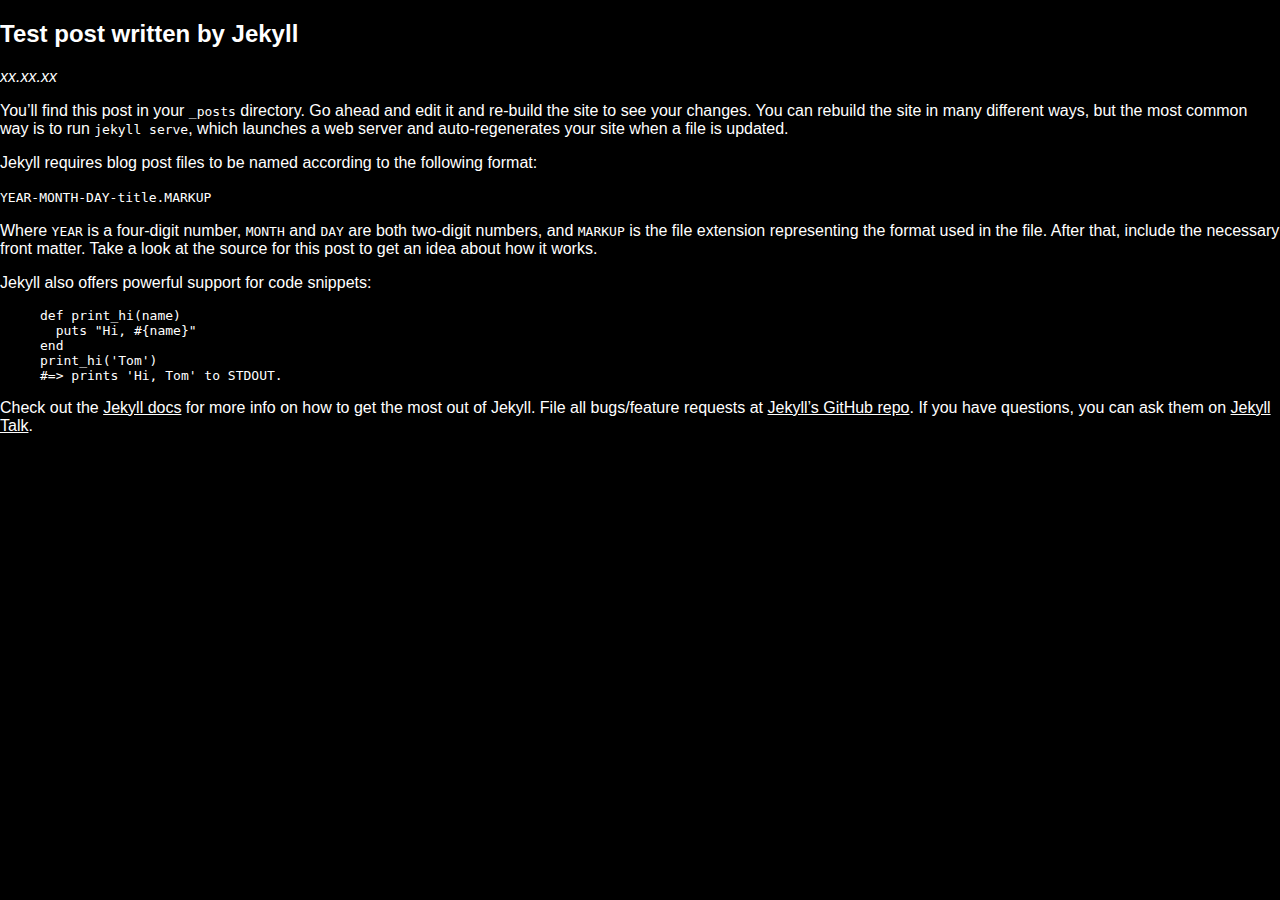
<file: jekyll/update/2022/07/15/welcome-to-jekyll.html>
<!DOCTYPE html>
<html>
  <head>
    <title>Blog</title>
    <link rel="stylesheet" type="text/css" href="/styles.css">
  </head>

      <h2 id="test-post-written-by-jekyll">Test post written by Jekyll</h2>
<p><em>xx.xx.xx</em></p>

<p>You’ll find this post in your <code class="language-plaintext highlighter-rouge">_posts</code> directory. Go ahead and edit it and re-build the site to see your changes. You can rebuild the site in many different ways, but the most common way is to run <code class="language-plaintext highlighter-rouge">jekyll serve</code>, which launches a web server and auto-regenerates your site when a file is updated.</p>

<p>Jekyll requires blog post files to be named according to the following format:</p>

<p><code class="language-plaintext highlighter-rouge">YEAR-MONTH-DAY-title.MARKUP</code></p>

<p>Where <code class="language-plaintext highlighter-rouge">YEAR</code> is a four-digit number, <code class="language-plaintext highlighter-rouge">MONTH</code> and <code class="language-plaintext highlighter-rouge">DAY</code> are both two-digit numbers, and <code class="language-plaintext highlighter-rouge">MARKUP</code> is the file extension representing the format used in the file. After that, include the necessary front matter. Take a look at the source for this post to get an idea about how it works.</p>

<p>Jekyll also offers powerful support for code snippets:</p>

<figure class="highlight"><pre><code class="language-ruby" data-lang="ruby"><span class="k">def</span> <span class="nf">print_hi</span><span class="p">(</span><span class="nb">name</span><span class="p">)</span>
  <span class="nb">puts</span> <span class="s2">"Hi, </span><span class="si">#{</span><span class="nb">name</span><span class="si">}</span><span class="s2">"</span>
<span class="k">end</span>
<span class="n">print_hi</span><span class="p">(</span><span class="s1">'Tom'</span><span class="p">)</span>
<span class="c1">#=&gt; prints 'Hi, Tom' to STDOUT.</span></code></pre></figure>

<p>Check out the <a href="https://jekyllrb.com/docs/home">Jekyll docs</a> for more info on how to get the most out of Jekyll. File all bugs/feature requests at <a href="https://github.com/jekyll/jekyll">Jekyll’s GitHub repo</a>. If you have questions, you can ask them on <a href="https://talk.jekyllrb.com/">Jekyll Talk</a>.</p>



</html>
</file>
<file: styles.css>
<!DOCTYPE css>

*:focus         { outline: none}
::selection       { background: #eee; opacity:1.0; color:#000; padding:10px;}

body { background:#000; color:#fff; overflow-x: hidden; font-family: sans-serif; padding:0; margin:0; }

header { padding: 20px; border-bottom: 2px solid #222; }

  nav { padding: 45px; float: left;}
  nav details summary { margin-bottom: 30px }
  nav .site-nav section { line-height: 22px; margin-bottom: 40px;}
  nav .site-nav section h2 { margin: 20px 0 20px 0; }
  nav .site-nav section ul { margin: 0px; padding: 0px; }

main { padding: 45px; float:left; max-width:700px; }
main img { width:100%; max-width: 700px }
main > * { max-width: 600px; margin-bottom: 30px }
main > h1 { font-size:45px; text-transform: capitalize; display: none}
main > h2 { font-size:30px; text-transform: capitalize}
main > h3 { font-size:20px; text-transform: capitalize}
main > h4 { font-size:35px; text-transform: capitalize}
main p { line-height: 25px; font-size:16px; margin-top: 0px; }
main > ul { line-height: 25px;}

svg.sprite { width:20px; height:20px; margin-bottom:0px }
.empty { background:#efefef; }
.bg0 { background:white; color:black; }
.bg1 { background:black; color:white; }
.bg2 { background:#72dec2; color:black; }
.bg3 { background:#ff0000; color:black; }
.fg0 { fill:white; }
.fg1 { fill:black; }
.fg2 { fill:#72dec2; }
.fg3 { fill:#ff0000; }
code.button { background: #000; color: white; font-size: smaller; display: inline-block; padding: 0px 6px; font-weight: bold; border-radius: 2px; line-height: 22px }

main > ul.jump { columns:2; line-height: 20px}
main > ul.jump li { list-style-type: decimal-leading-zero; list-style-position: inside; text-transform: capitalize;}
main img.medium { max-width: 300px;}

main > q { font-size: 20px;max-width: 500px; display: block; margin-left:30px; }
main > pre { font-family: monospace; background: black; color:white; padding:15px; }
main > code { font-family: monospace; font-size:12px; margin-bottom: 30px; display: block; background:black; color:white; padding:15px; white-space: pre}
main > code comment { color:#777}

main ul.gallery { background:none}
main ul.gallery li { clear: both; display: block; height: 260px; margin-top: -2px}
main ul.gallery li:last-child { border-bottom: 0px}
main ul.gallery li a { display: block; padding: 10px}
main ul.gallery li img { width:250px; float:left; display: block ; margin-right: 15px;}

main .project { border-left:2px solid black; padding-left:30px; max-width: 555px;}
main .project > * { margin-bottom: 30px }
main .project p { padding:0px; margin-top: 0px; margin-bottom: 30px; }
main .project img { display: block; max-width: 100%; }

main .button { background-color: #000;border: 2px solid white;color: white;padding: 13px 28px;text-align: center;text-decoration: none;display: inline-block;font-size: 14px;border-radius: 200px;font-weight: bold; margin-right: 15px}
main .button:hover { background-color: #333 !important; color: white; }
main .button small { color:black }
main .button.patreon { border-color: #e75942}
main .button.patreon:hover { background: #e75942 !important}

body select { color: black; margin-bottom: 20px }
main table.drpdown { padding-bottom: 15px; font-size: 18px}
main table.drpdown td { padding-bottom: 15px; color: black;}

main > table.col tr th { text-align: left}
main > table.col tr td { border-right:1.5px solid black}
main > table.col tr > * { padding:5px 20px}
main > table.col tr td:last-child { border-right: 0px }
main > table.col tr > *:first-child { padding-left: 0px }
main > table.col b { font-weight: bold }

main img.detail { max-width: 64px; float: left;border: 1px solid #777;padding: 20px;margin: 0px 20px 20px 0px;border-radius: 3px; }
main .shortcut { background: #fff; display: inline-block; padding: 2px 5px; margin: 0px; color: black; font-size: 12px; line-height: 16px; border-radius: 2px; }
main .shortcut-list dt, main .shortcut-list dd { display: inline; line-height: 25px; margin-left: 0; margin-right: 10px; }

main > table.logbook tr td { padding-bottom: 15px;padding-top: 15px; }
main > table img { max-width: 100%; display: block; margin:20px 0;}
main > table tr th { text-align: left; font-weight: bold }
main > table tr > * { padding:5px 15px; vertical-align: top;}

footer { line-height: 30px; clear:both; border-top: 1px solid #222; padding:20px; }

/* Modular */

a { color: black }

ul { margin:0px 0px 30px 0px; }

.col2 { columns: 2 }
.capital { text-transform: capitalize }
.notice { padding:20px; border:2px solid black;  }
ul.nobull li {list-style-type: none}

/* Theme */

@media {
  body {background: #000; color: white}
  body a { color: white;}
  main > pre { background: white; color:#000}
  main > code { background:white; color:#000}
  body select { color: black; background-color: white;}
  main .project { border-left:2px solid white }
  .notice { border-color:white; }
}

/* Mobile */

@media (max-width: 1100px) {
  nav { width: 100%; }
	nav .site-nav section { float: left; margin: 0 10px 10px 0; }
}
@media (max-width: 1100px) and (min-width: 651px) {
  nav .site-nav section { width: calc(25% - 10px); }
  nav .site-nav section:nth-child(4n + 1) { clear: left; }
}

@media (max-width: 650px) and (min-width: 501px) {
  nav .site-nav section { width: calc(33% - 10px); }
  nav .site-nav section:nth-child(3n + 1) { clear: left; }
}

@media (max-width: 500px) and (min-width: 351px) {
  nav .site-nav section { width: calc(50% - 10px); }
  nav .site-nav section:nth-child(2n + 1) { clear: left; }
}

@media (max-width: 350px) {
  nav .site-nav section { width: 100%; }
}
</file>
